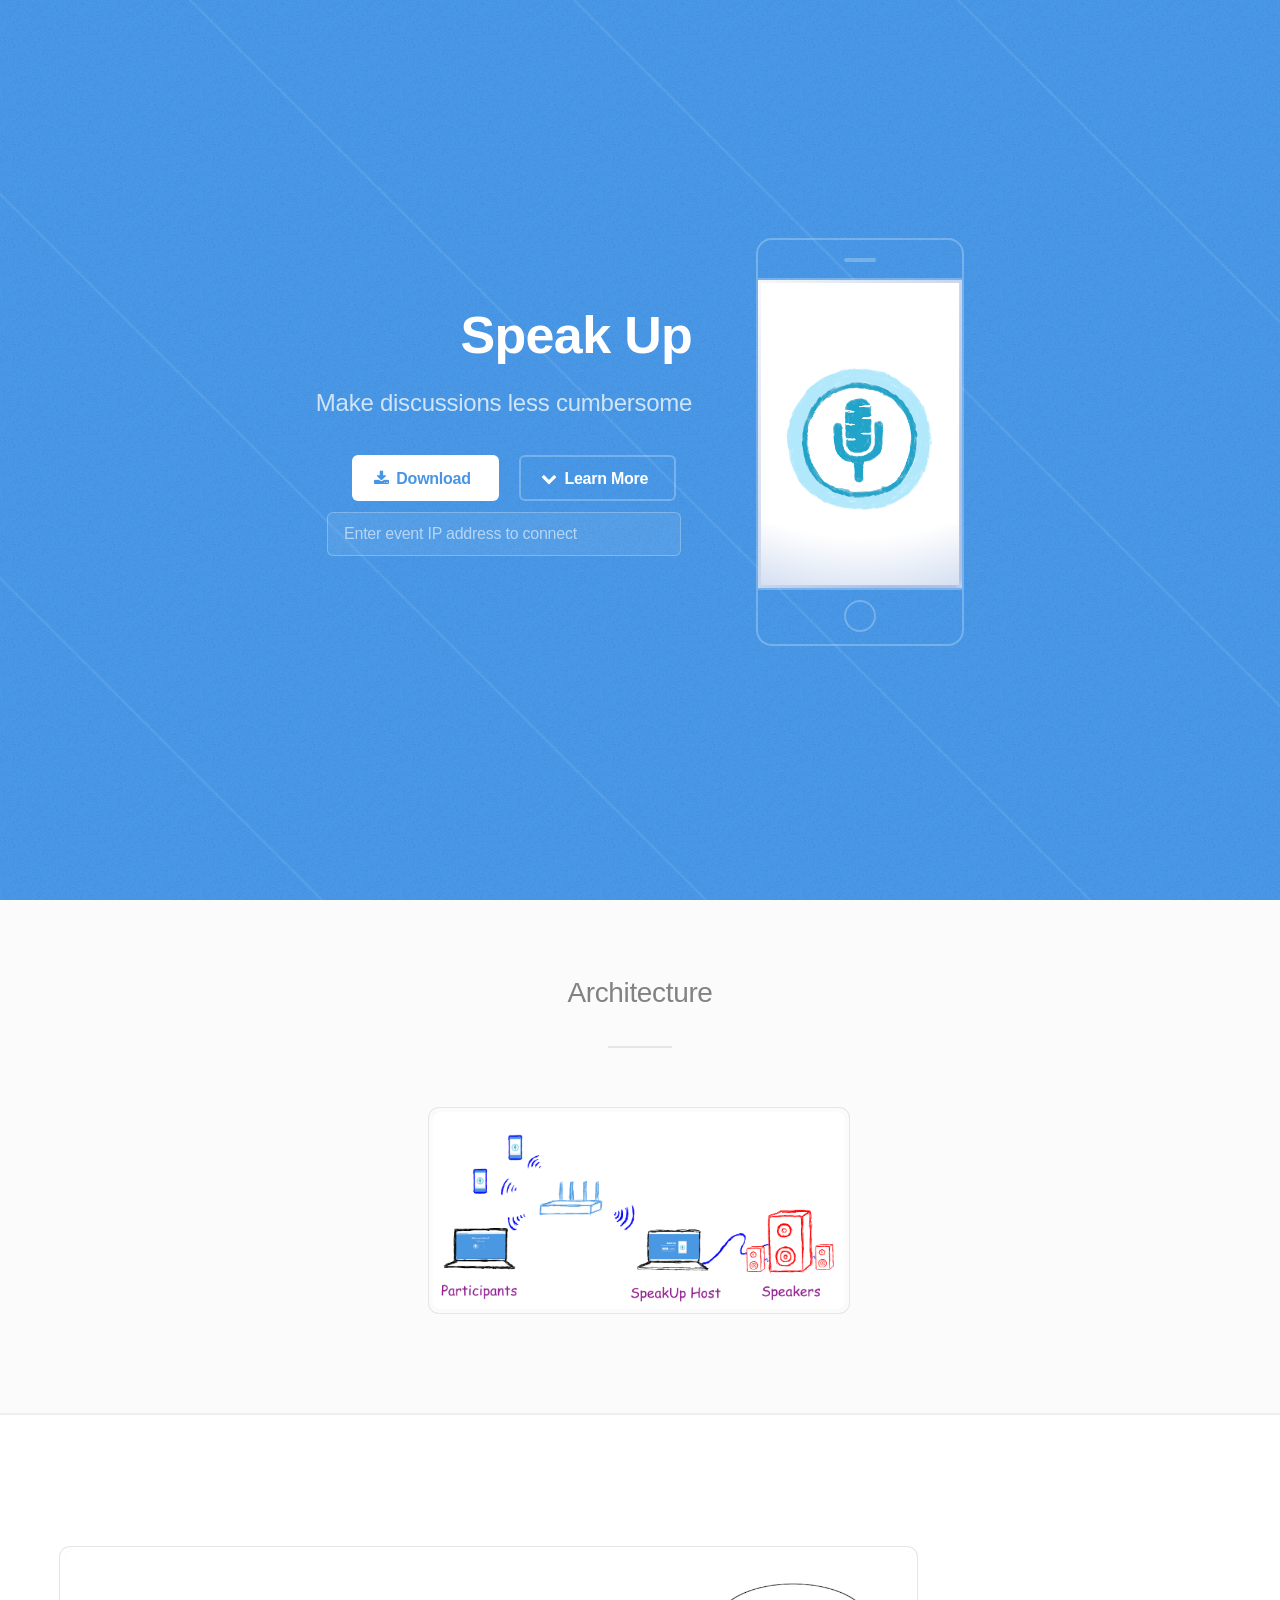
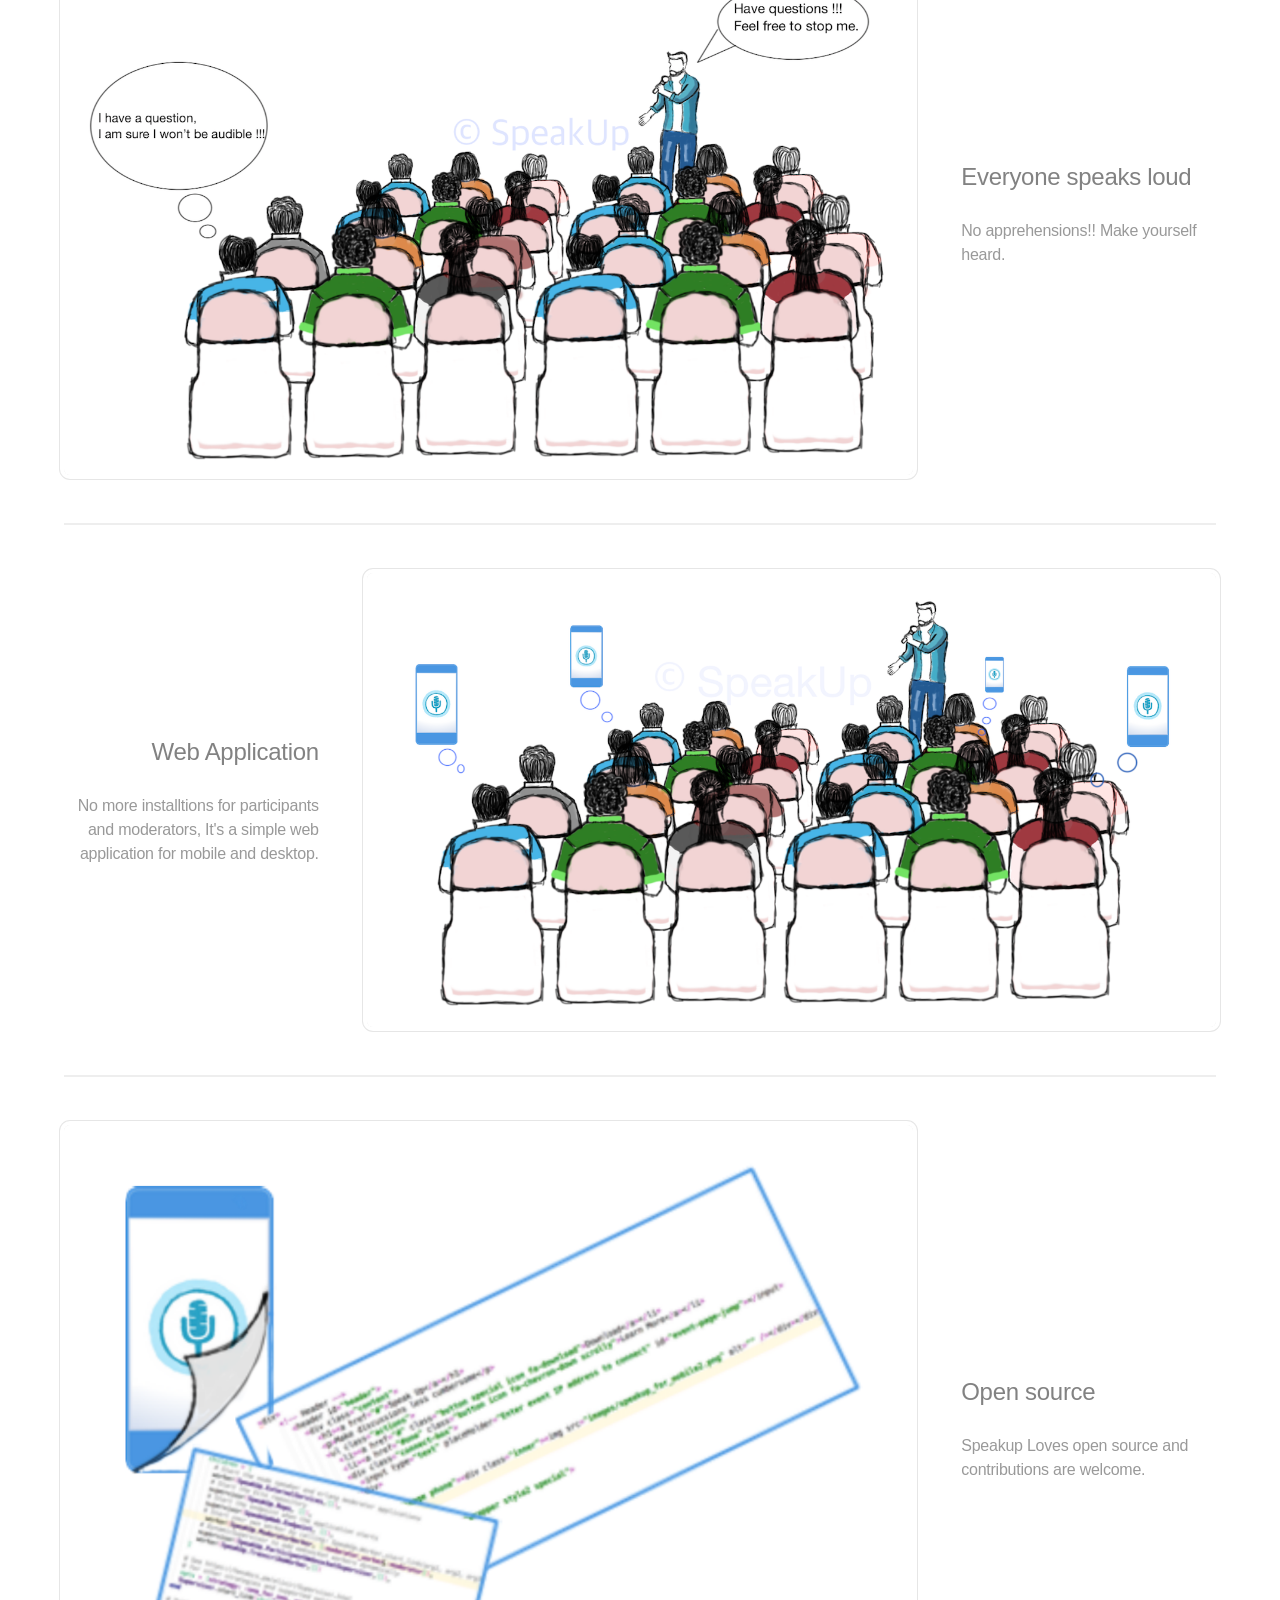
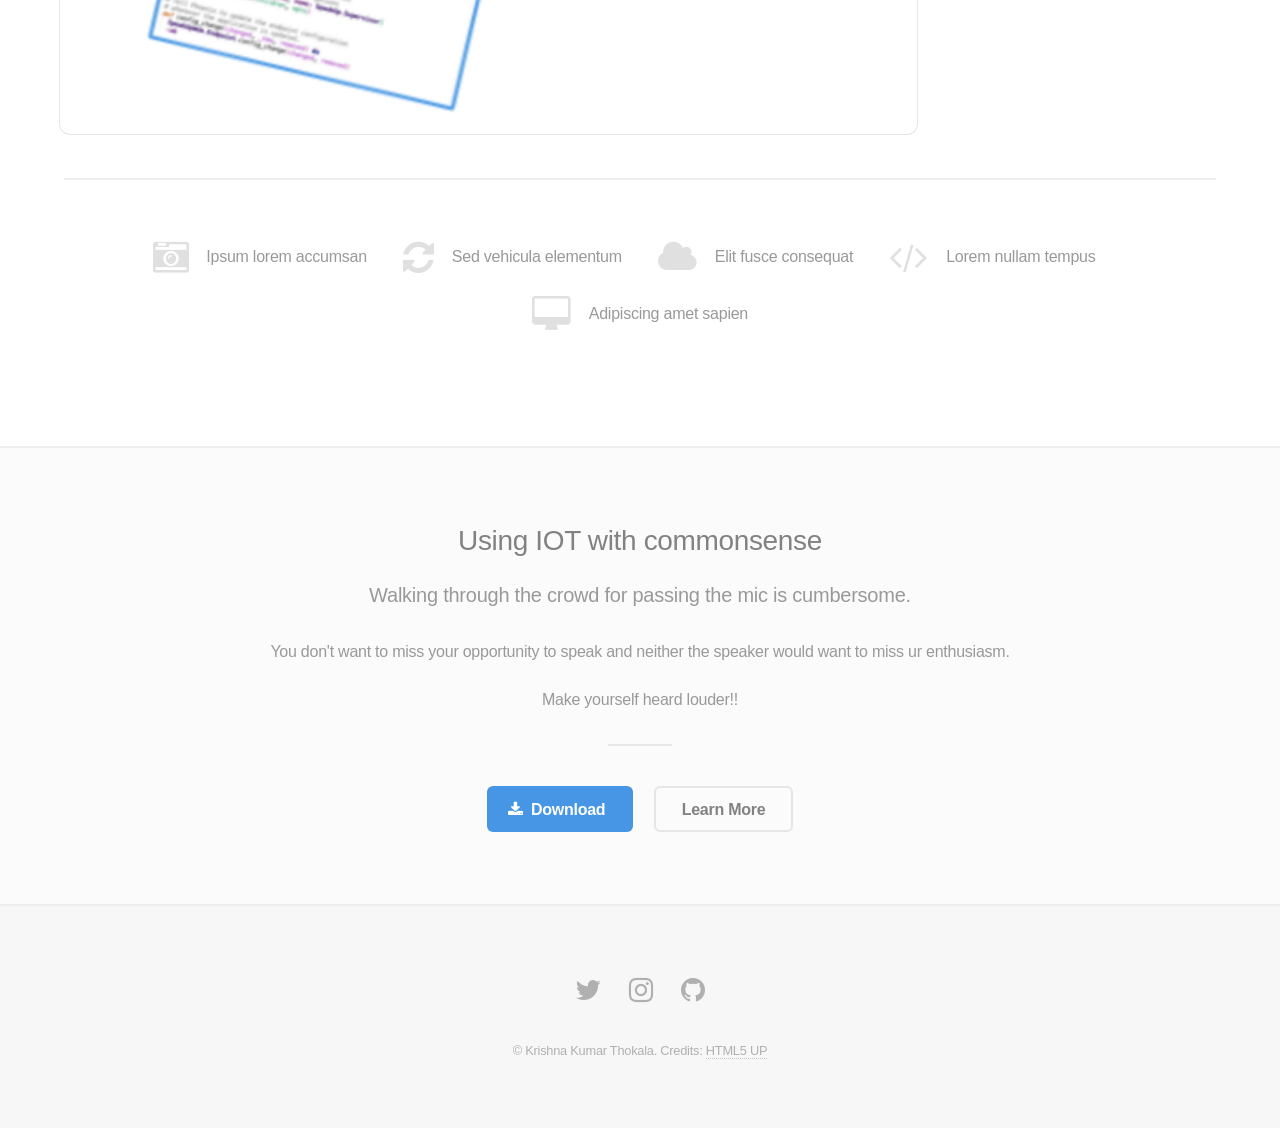
<file: index.html>
<!DOCTYPE HTML>
<html>
	<head>
		<title>Speak Up</title>
		<meta charset="utf-8" />
		<meta name="viewport" content="width=device-width, initial-scale=1" />
		<!--[if lte IE 8]><script src="assets/js/ie/html5shiv.js"></script><![endif]-->
		<link rel="stylesheet" href="assets/css/main.css" />
		<!--[if lte IE 8]><link rel="stylesheet" href="assets/css/ie8.css" /><![endif]-->
		<!--[if lte IE 9]><link rel="stylesheet" href="assets/css/ie9.css" /><![endif]-->
	</head>
	<body>

		<!-- Header -->
			<header id="header">
				<div class="content">
					<h1><a href="#">Speak Up</a></h1>
					<p>Make discussions less cumbersome</p>
					<ul class="actions">
						<li><a href="#" class="button special icon fa-download">Download</a></li>
						<li><a href="#one" class="button icon fa-chevron-down scrolly">Learn More</a></li>
						<div class="connect-box">
            	<input type="text" placeHolder="Enter event IP address to connect" id="event-page-jump"></input>
						</div>
					</ul>
				</div>
				<div class="image phone"><div class="inner"><img src="images/speakup_for_mobile2.png" alt="" /></div></div>
			</header>

		<!-- One -->
			<section id="one" class="wrapper style2 special">
				<header class="major">
					<h2>Architecture</h2>
				</header>
				<div class="inner alt">
					<section class="spotlight architecture-img">
						<div class="image"><img src="images/speakup_arch1_reduced.png" alt="" /></div>
					</section>
				</div>
			</section>

		<!-- Two -->
			<section id="two" class="wrapper">
				<div class="inner alt">
					<section class="spotlight">
						<div class="image"><img src="images/speakup_everyone_louder_copyright.png" alt="" /></div>
						<div class="content">
							<h3>Everyone speaks loud</h3>
							<p>No apprehensions!! Make yourself heard.</p>
						</div>
					</section>
					<section class="spotlight">
						<div class="image"><img src="images/speakup_speak_from_mobile_copyright.png" alt="" /></div>
						<div class="content">
							<h3>Web Application</h3>
							<p>No more installtions for participants and moderators, It's a simple web application for mobile and desktop.</p>
						</div>
					</section>
					<section class="spotlight">
						<div class="image"><img src="images/speakup_open_source.png" alt="" /></div>
						<div class="content">
							<h3>Open source</h3>
							<p>Speakup Loves open source and contributions are welcome.</p>
						</div>
					</section>
					<section class="special">
						<ul class="icons labeled">
							<li><span class="icon fa-camera-retro"><span class="label">Ipsum lorem accumsan</span></span></li>
							<li><span class="icon fa-refresh"><span class="label">Sed vehicula elementum</span></span></li>
							<li><span class="icon fa-cloud"><span class="label">Elit fusce consequat</span></span></li>
							<li><span class="icon fa-code"><span class="label">Lorem nullam tempus</span></span></li>
							<li><span class="icon fa-desktop"><span class="label">Adipiscing amet sapien</span></span></li>
						</ul>
					</section>
				</div>
			</section>

		<!-- Three -->
			<section id="three" class="wrapper style2 special">
				<header class="major">
					<h2>Using IOT with commonsense</h2>
					<p>Walking through the crowd for passing the mic is cumbersome.</p>
<p>You don't want to miss your opportunity to speak and neither the speaker would want to miss ur enthusiasm. </p>
<p>Make yourself heard louder!!</p>
				</header>
				<ul class="actions">
					<li><a href="#" class="button special icon fa-download">Download</a></li>
					<li><a href="#" class="button">Learn More</a></li>
				</ul>
			</section>
		<!-- Footer -->
			<footer id="footer">
				<ul class="icons">
					<li><a href="#" class="icon fa-twitter"><span class="label">Twitter</span></a></li>
					<li><a href="#" class="icon fa-instagram"><span class="label">Instagram</span></a></li>					
					<li><a href="#" class="icon fa-github"><span class="label">Github</span></a></li>
				</ul>
				<p class="copyright">&copy; Krishna Kumar Thokala. Credits: <a href="http://html5up.net">HTML5 UP</a></p>
			</footer>

		<!-- Scripts -->
			<script src="assets/js/jquery.min.js"></script>
			<script src="assets/js/jquery.scrolly.min.js"></script>
			<script src="assets/js/skel.min.js"></script>
			<script src="assets/js/util.js"></script>
			<!--[if lte IE 8]><script src="assets/js/ie/respond.min.js"></script><![endif]-->
			<script src="assets/js/main.js"></script>

	</body>
</html>
</file>
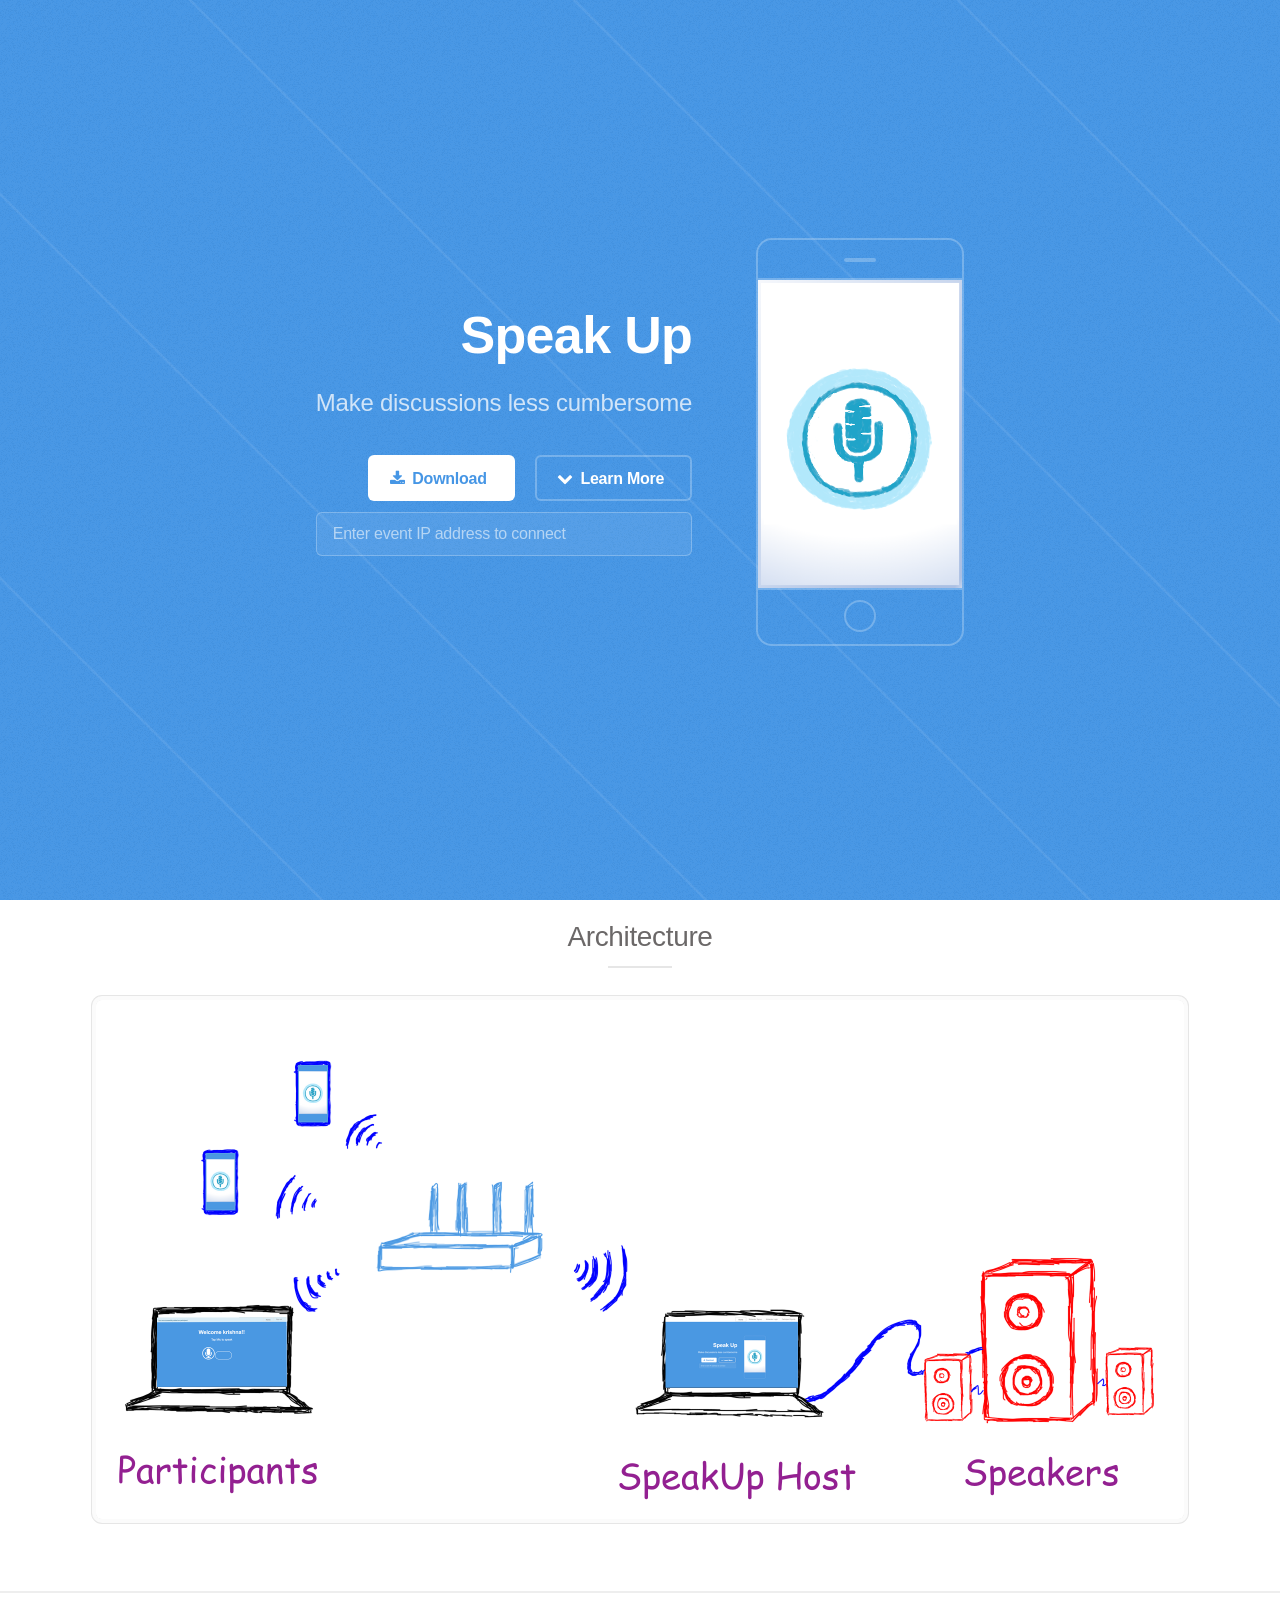
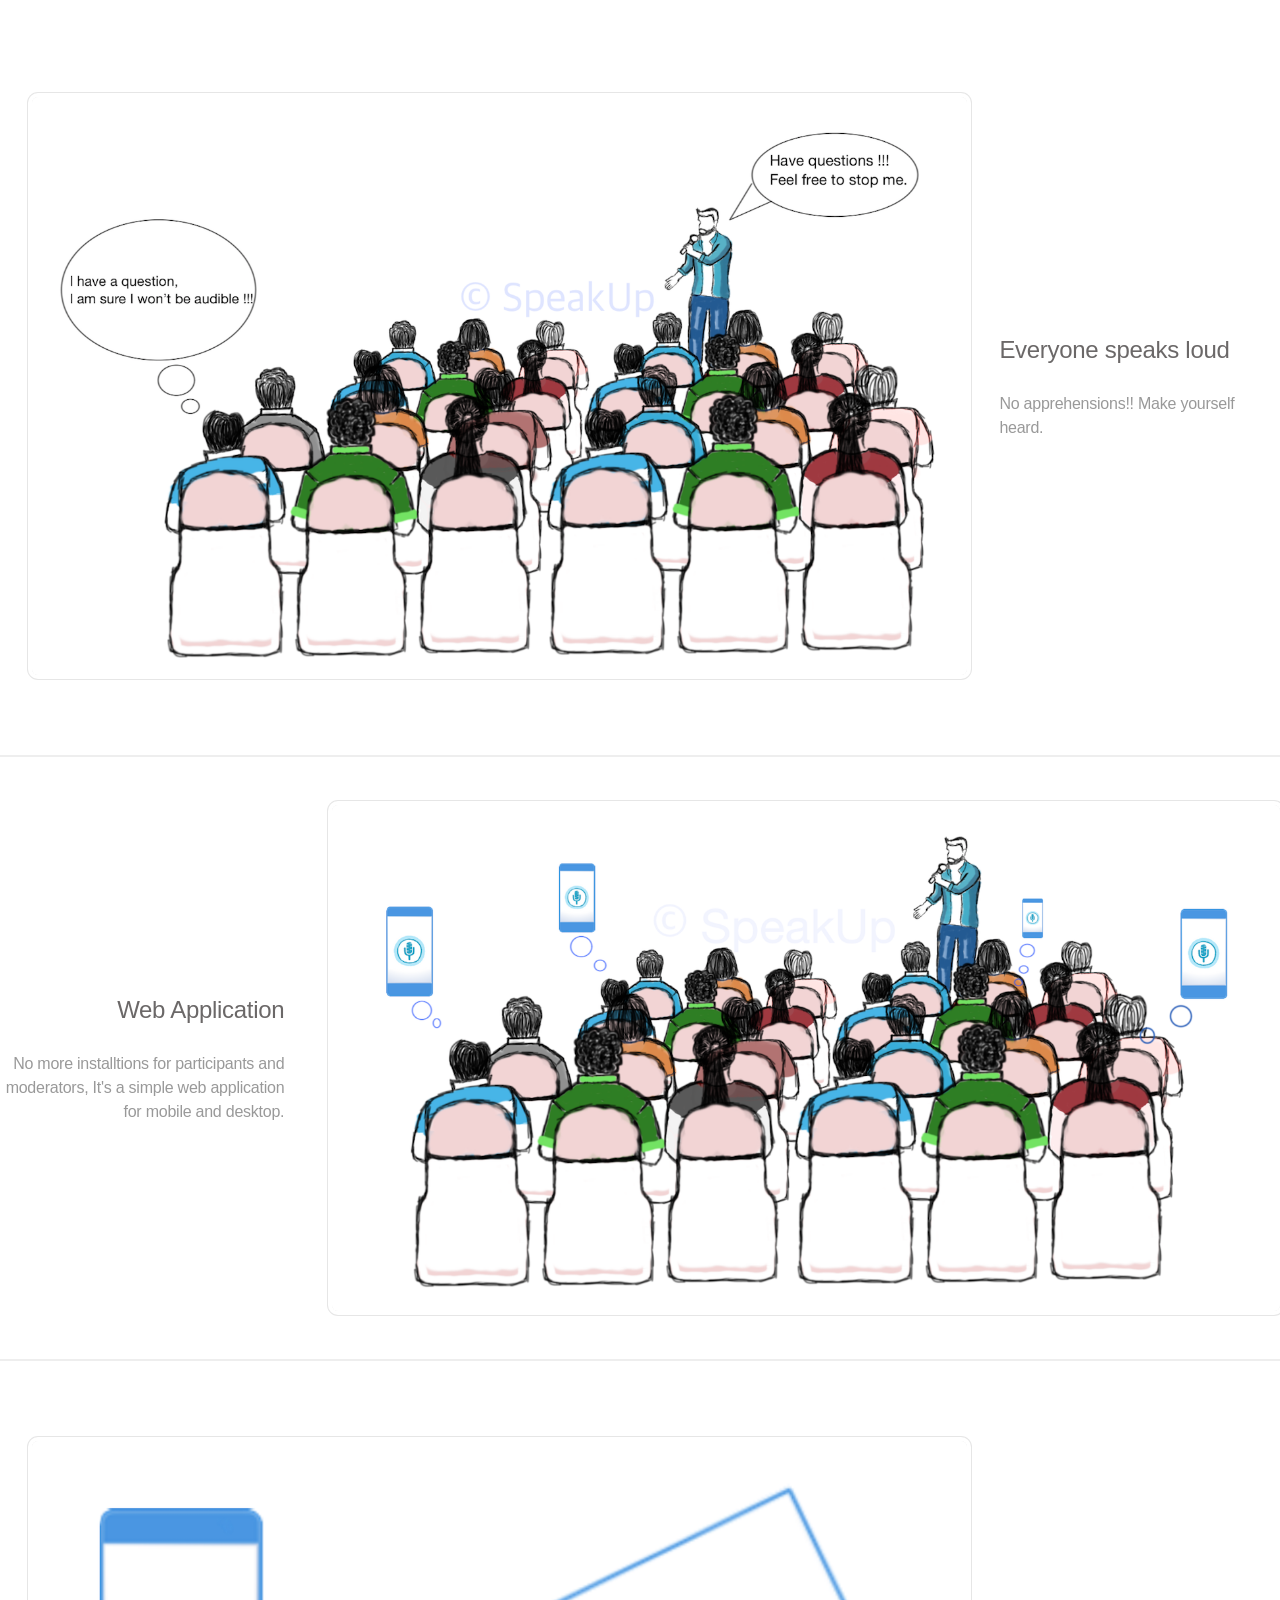
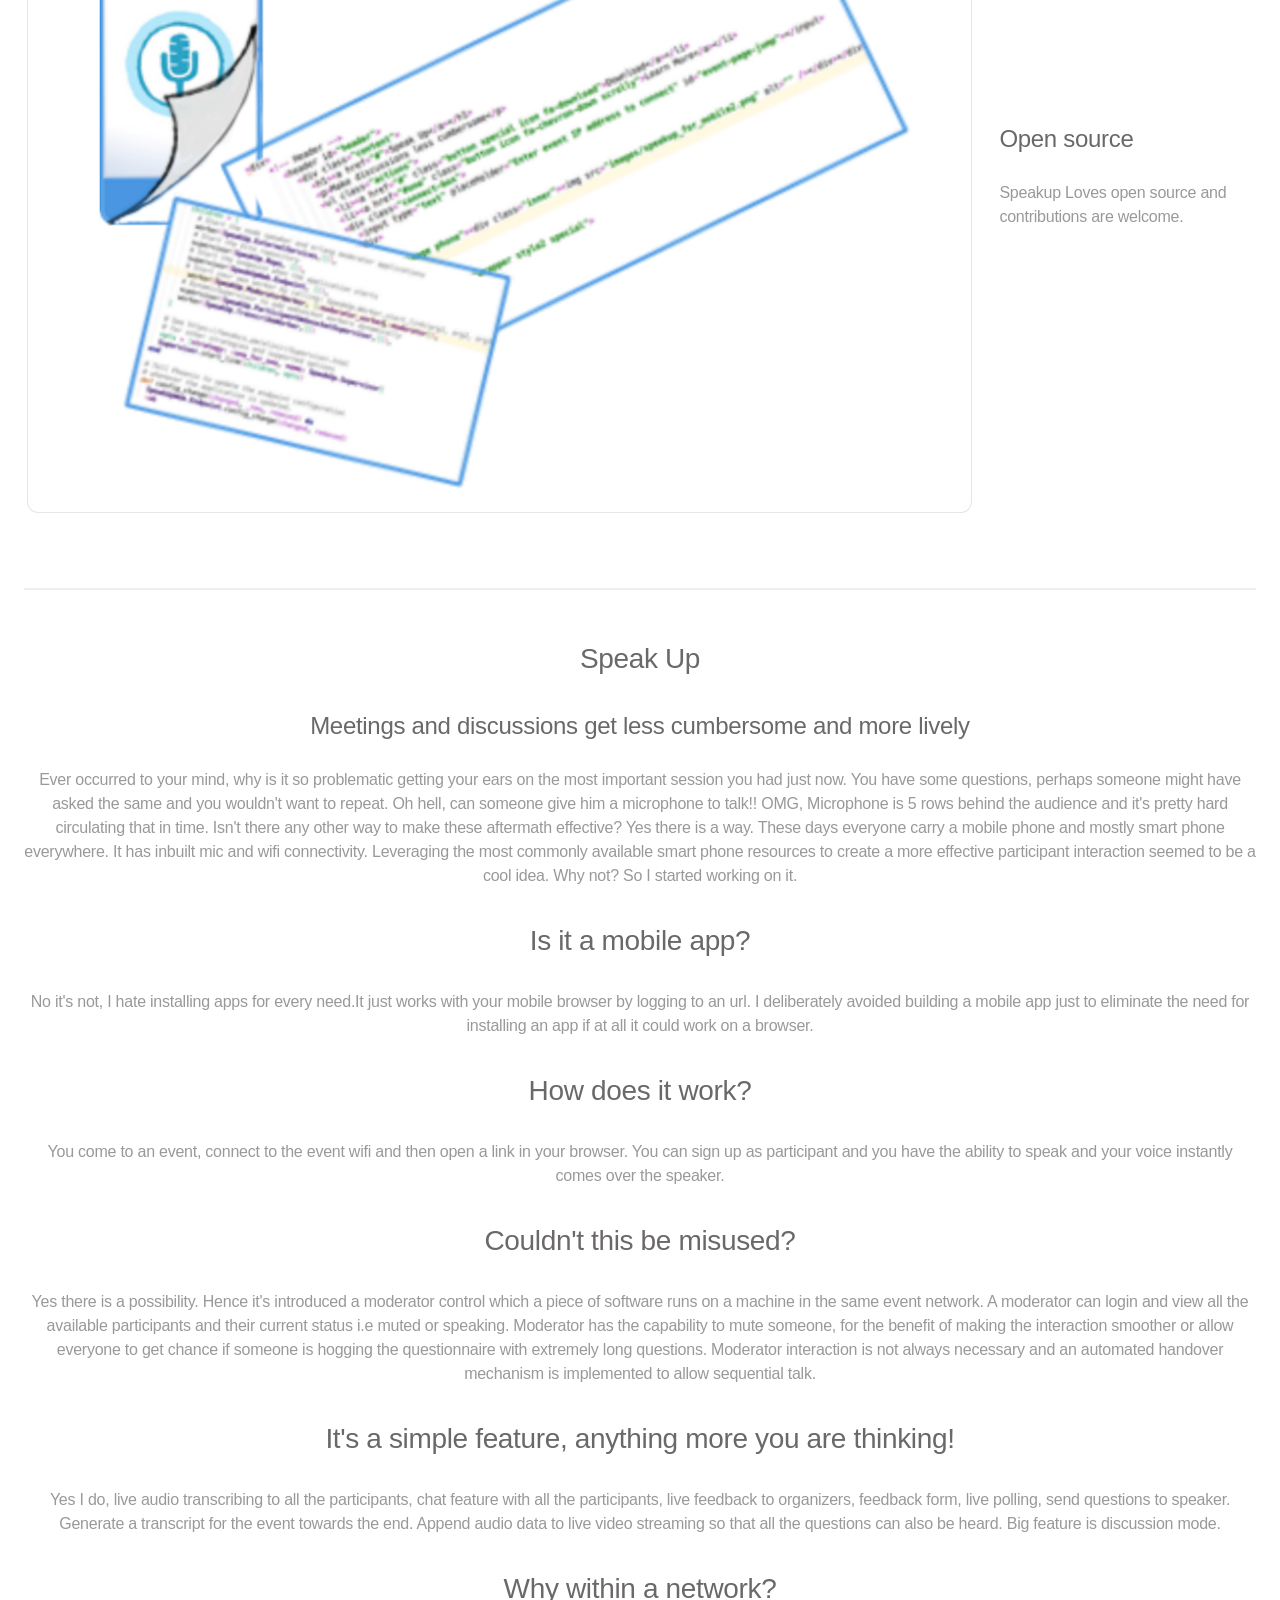
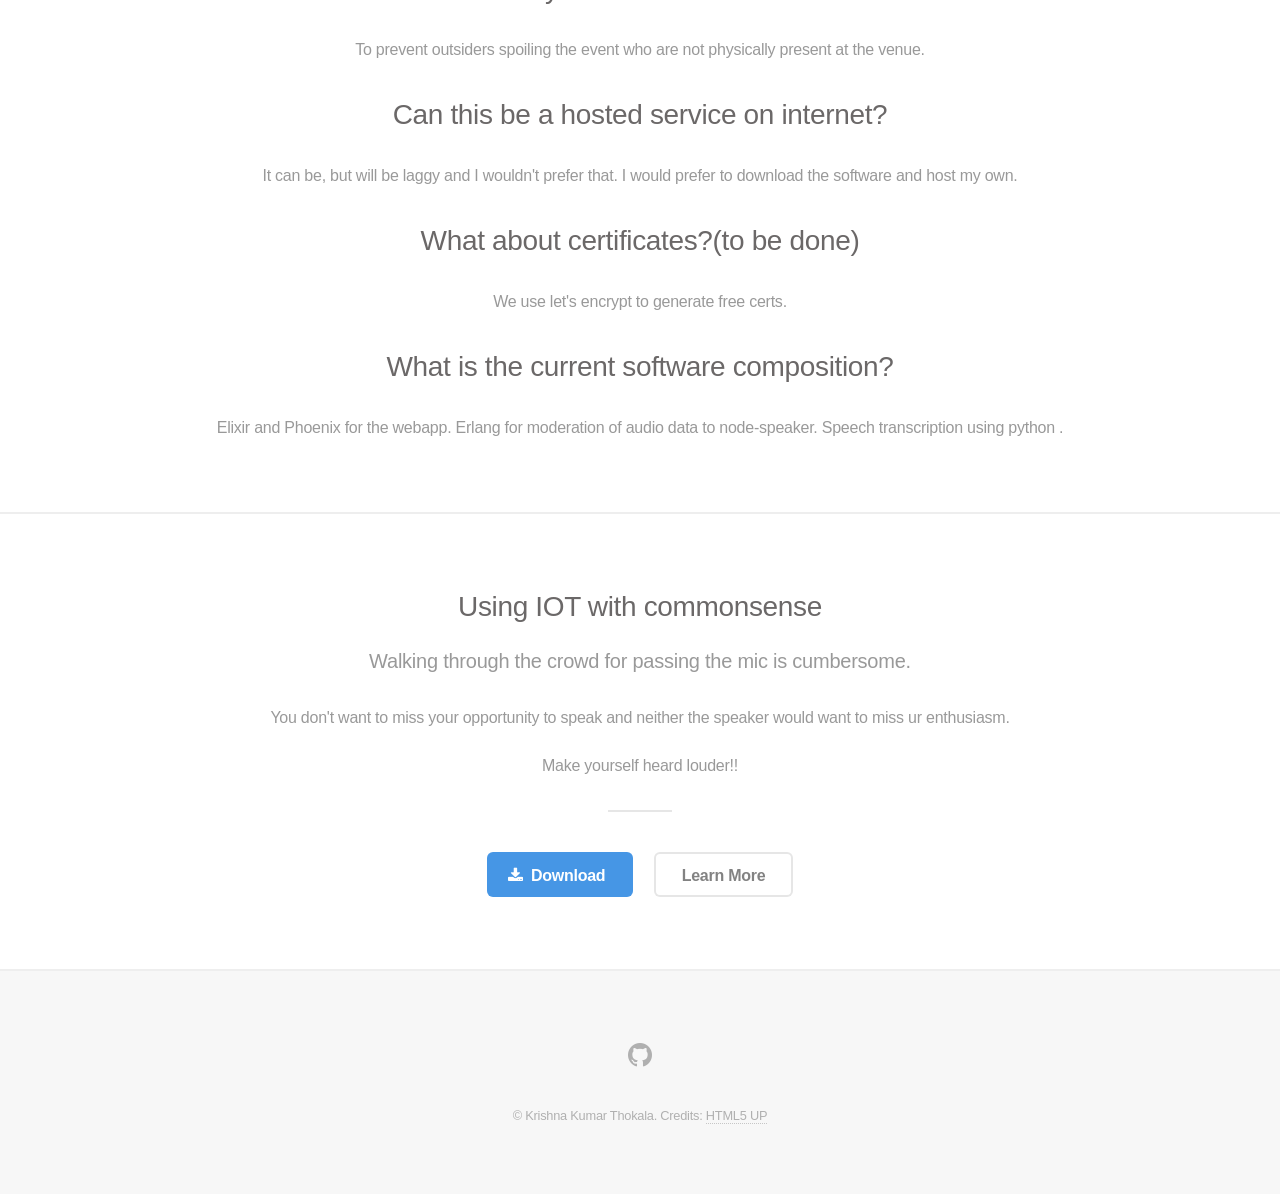
<file: docs/index.html>
<!DOCTYPE HTML>
<html>
	<head>
		<title>Speak Up</title>
		<meta charset="utf-8" />
		<meta name="viewport" content="width=device-width, initial-scale=1" />
		<!--[if lte IE 8]><script src="assets/js/ie/html5shiv.js"></script><![endif]-->
		<link rel="stylesheet" href="assets/css/main.css" />
		<!--[if lte IE 8]><link rel="stylesheet" href="assets/css/ie8.css" /><![endif]-->
		<!--[if lte IE 9]><link rel="stylesheet" href="assets/css/ie9.css" /><![endif]-->
	</head>
	<body>

		<!-- Header -->
			<header id="header">
				<div class="content">
					<h1><a href="#">Speak Up</a></h1>
					<p>Make discussions less cumbersome</p>
					<ul class="actions">
						<li><a href="#" class="button special icon fa-download">Download</a></li>
						<li class="learn-more"><a href="#one" class="button icon fa-chevron-down scrolly">Learn More</a></li>
						<div class="connect-box">
            				<input type="text" placeHolder="Enter event IP address to connect" id="event-page-jump"></input>
						</div>
					</ul>
				</div>
				<div class="image phone"><div class="inner"><img src="images/speakup_for_mobile2.png" alt="" /></div></div>
			</header>

		<!-- One -->
			<section id="one" class="architecture wrapper style2 special">
				<header class="major">
					<h2>Architecture</h2>
				</header>
				<div class="inner alt">
					<section class="spotlight architecture-img">
						<div class="image"><img src="images/speakup_arch1_reduced.png" alt="" /></div>
					</section>
				</div>
			</section>

		<!-- Two -->
			<section id="two" class="wrapper">
				<div class="inner alt">
					<section class="spotlight">
						<div class="image"><img src="images/speakup_everyone_louder_copyright.png" alt="" /></div>
						<div class="content">
							<h3>Everyone speaks loud</h3>
							<p>No apprehensions!! Make yourself heard.</p>
						</div>
					</section>
					<section class="spotlight">
						<div class="image"><img src="images/speakup_speak_from_mobile_copyright.png" alt="" /></div>
						<div class="content">
							<h3>Web Application</h3>
							<p>No more installtions for participants and moderators, It's a simple web application for mobile and desktop.</p>
						</div>
					</section>
					<section class="spotlight">
						<div class="image"><img src="images/speakup_open_source.png" alt="" /></div>
						<div class="content">
							<h3>Open source</h3>
							<p>Speakup Loves open source and contributions are welcome.</p>
						</div>
					</section>
					<section class="special special-content">
						<h2 align="center">Speak Up</h2>
						<h3 align="center"> Meetings and discussions get less cumbersome and more lively </h3>
						<p>Ever occurred to your mind, why is it so problematic getting your ears on the most important session you had just now. You have some questions, perhaps someone might have asked the same and you wouldn't want to repeat. Oh hell, can someone give him a microphone to talk!! OMG, Microphone is 5 rows behind the audience and it's pretty hard circulating that in time. Isn't there any other way to make these aftermath effective?
						Yes there is a way. These days everyone carry a mobile phone and mostly smart phone everywhere. It has inbuilt mic and wifi connectivity. Leveraging the most commonly available smart phone resources to create a more effective participant interaction seemed to be a cool idea. Why not? So I started working on it.</p>

						<h2 id="isitamobileapp">Is it a mobile app?</h2>
						<p>No it's not, I hate installing apps for every  need.It just works with your mobile browser by logging to an url. I deliberately avoided building a mobile app just to eliminate the need for installing an app if at all it could work on a browser.</p>

						<h2 id="howdoesitwork">How does it work?</h2>
						<p>You come to an event, connect to the event wifi and then open a link in your browser. You can sign up as participant and you have the ability to speak and your voice instantly comes over the speaker.</p>

						<h2 id="couldntthisbemisused">Couldn't this be misused?</h2>
						<p>Yes there is a possibility. Hence it's introduced a moderator control which a piece of software runs on a machine in the same event network. A moderator can login and view all the available participants and their current status i.e muted or speaking. Moderator has the capability to mute someone, for the benefit of making the interaction smoother or allow everyone to get chance if someone is hogging the questionnaire with extremely long questions. Moderator interaction is not always necessary and an automated handover mechanism is implemented to allow sequential talk.</p>

						<h2 id="itsasimplefeatureanythingmoreyouarethinking">It's a simple feature, anything more you are thinking!</h2>
						<p>Yes I do, live audio transcribing to all the participants, chat feature with all the participants, live feedback to organizers, feedback form, live polling, send questions to speaker. Generate a transcript for the event towards the end. Append audio data to live video streaming so that all the questions can also be heard. Big feature is discussion mode.</p>

						<h2 id="whywithinanetwork">Why within a network?</h2>
						<p>To prevent outsiders spoiling the event who are not physically present at the venue.</p>

						<h2 id="canthisbeahostedserviceoninternet">Can this be a hosted service on internet?</h2>
						<p>It can be, but will be laggy and I wouldn't prefer that. I would prefer to download the software and host my own.</p>

						<h2 id="whataboutcertificatestobedone">What about certificates?(to be done)</h2>
						<p>We use let's encrypt to generate free certs.</p>

						<h2 id="whatisthecurrentsoftwarecomposition">What is the current software composition?</h2>
						<p>Elixir and Phoenix for the webapp. Erlang for moderation of audio data to node-speaker. Speech transcription using python .</p>
					</section>
				</div>
			</section>

		<!-- Three -->
			<section id="three" class="wrapper style2 special">
				<header class="major">
					<h2>Using IOT with commonsense</h2>
					<p>Walking through the crowd for passing the mic is cumbersome.</p>
					<p>You don't want to miss your opportunity to speak and neither the speaker would want to miss ur enthusiasm. </p>
					<p>Make yourself heard louder!!</p>
				</header>
				<ul class="actions">
					<li><a href="#" class="button special icon fa-download">Download</a></li>
					<li><a href="#" class="button">Learn More</a></li>
				</ul>
			</section>
		<!-- Footer -->
			<footer id="footer">
				<ul class="icons">				
					<li><a href="https://github.com/krishnakumar4a4/speakup_app" class="icon fa-github"><span class="label">Github</span></a></li>
				</ul>
				<p class="copyright">&copy; Krishna Kumar Thokala. Credits: <a href="http://html5up.net">HTML5 UP</a></p>
			</footer>

		<!-- Scripts -->
			<script src="assets/js/jquery.min.js"></script>
			<script src="assets/js/jquery.scrolly.min.js"></script>
			<script src="assets/js/skel.min.js"></script>
			<script src="assets/js/util.js"></script>
			<!--[if lte IE 8]><script src="assets/js/ie/respond.min.js"></script><![endif]-->
			<script src="assets/js/main.js"></script>

	</body>
</html>
</file>
<file: assets/css/ie8.css>
/*
	Fractal by HTML5 UP
	html5up.net | @ajlkn
	Free for personal and commercial use under the CCA 3.0 license (html5up.net/license)
*/

/* Button */

	input[type="submit"],
	input[type="reset"],
	input[type="button"],
	button,
	.button {
		position: relative;
		-ms-behavior: url("assets/js/ie/PIE.htc");
		border: solid 2px #e6e6e6 !important;
	}

		input[type="submit"]:hover,
		input[type="reset"]:hover,
		input[type="button"]:hover,
		button:hover,
		.button:hover {
			border: solid 2px #e6e6e6 !important;
		}

		input[type="submit"].special,
		input[type="reset"].special,
		input[type="button"].special,
		button.special,
		.button.special {
			border: none !important;
		}

			input[type="submit"].special:hover,
			input[type="reset"].special:hover,
			input[type="button"].special:hover,
			button.special:hover,
			.button.special:hover {
				border: none !important;
			}

/* Image */

	.image {
		-ms-behavior: url("assets/js/ie/PIE.htc");
	}

		.image img {
			position: relative;
			-ms-behavior: url("assets/js/ie/PIE.htc");
		}

		.image.phone:before, .image.phone:after {
			display: none;
		}

		.image.phone .inner:before, .image.phone .inner:after {
			display: none;
		}

/* List */

	ul.icons li {
		padding: 0 0 0 1.5em;
	}

		ul.icons li:first-child {
			padding-left: 0 !important;
		}

		ul.icons li .icon:before {
			font-size: 24px;
		}

	ul.icons.major li {
		padding: 0 0 0 2.5em;
	}

		ul.icons.major li .icon:before {
			font-size: 48px;
		}

/* Header */

	#header {
		min-height: 0;
	}

		#header .image {
			margin: 0 0 2em 0;
		}
</file>
<file: assets/css/ie9.css>
/*
	Fractal by HTML5 UP
	html5up.net | @ajlkn
	Free for personal and commercial use under the CCA 3.0 license (html5up.net/license)
*/

/* Spotlight */

	.spotlight .image {
		width: 25%;
		display: inline-block;
		vertical-align: middle;
	}

	.spotlight .content {
		width: 65%;
		display: inline-block;
		vertical-align: middle;
	}

	.spotlight:after {
		content: '';
		display: block;
		clear: both;
	}

	.spotlight:nth-child(2n) .image {
		margin: 0 3em 0 0;
	}

	.spotlight:nth-child(2n) .content {
		text-align: left;
	}

/* Header */

	#header {
		height: auto;
		text-align: center;
	}

		#header .content {
			display: inline-block;
			vertical-align: middle;
		}

		#header .image {
			display: inline-block;
			vertical-align: middle;
		}
</file>
<file: docs/assets/css/ie8.css>
/*
	Fractal by HTML5 UP
	html5up.net | @ajlkn
	Free for personal and commercial use under the CCA 3.0 license (html5up.net/license)
*/

/* Button */

	input[type="submit"],
	input[type="reset"],
	input[type="button"],
	button,
	.button {
		position: relative;
		-ms-behavior: url("assets/js/ie/PIE.htc");
		border: solid 2px #e6e6e6 !important;
	}

		input[type="submit"]:hover,
		input[type="reset"]:hover,
		input[type="button"]:hover,
		button:hover,
		.button:hover {
			border: solid 2px #e6e6e6 !important;
		}

		input[type="submit"].special,
		input[type="reset"].special,
		input[type="button"].special,
		button.special,
		.button.special {
			border: none !important;
		}

			input[type="submit"].special:hover,
			input[type="reset"].special:hover,
			input[type="button"].special:hover,
			button.special:hover,
			.button.special:hover {
				border: none !important;
			}

/* Image */

	.image {
		-ms-behavior: url("assets/js/ie/PIE.htc");
	}

		.image img {
			position: relative;
			-ms-behavior: url("assets/js/ie/PIE.htc");
		}

		.image.phone:before, .image.phone:after {
			display: none;
		}

		.image.phone .inner:before, .image.phone .inner:after {
			display: none;
		}

/* List */

	ul.icons li {
		padding: 0 0 0 1.5em;
	}

		ul.icons li:first-child {
			padding-left: 0 !important;
		}

		ul.icons li .icon:before {
			font-size: 24px;
		}

	ul.icons.major li {
		padding: 0 0 0 2.5em;
	}

		ul.icons.major li .icon:before {
			font-size: 48px;
		}

/* Header */

	#header {
		min-height: 0;
	}

		#header .image {
			margin: 0 0 2em 0;
		}
</file>
<file: docs/assets/css/ie9.css>
/*
	Fractal by HTML5 UP
	html5up.net | @ajlkn
	Free for personal and commercial use under the CCA 3.0 license (html5up.net/license)
*/

/* Spotlight */

	.spotlight .image {
		width: 25%;
		display: inline-block;
		vertical-align: middle;
	}

	.spotlight .content {
		width: 65%;
		display: inline-block;
		vertical-align: middle;
	}

	.spotlight:after {
		content: '';
		display: block;
		clear: both;
	}

	.spotlight:nth-child(2n) .image {
		margin: 0 3em 0 0;
	}

	.spotlight:nth-child(2n) .content {
		text-align: left;
	}

/* Header */

	#header {
		height: auto;
		text-align: center;
	}

		#header .content {
			display: inline-block;
			vertical-align: middle;
		}

		#header .image {
			display: inline-block;
			vertical-align: middle;
		}
</file>
<file: assets/css/main.css>
@import url(font-awesome.min.css);

/*
	Fractal by HTML5 UP
	html5up.net | @ajlkn
	Free for personal and commercial use under the CCA 3.0 license (html5up.net/license)
*/

/* Reset */

	html, body, div, span, applet, object, iframe, h1, h2, h3, h4, h5, h6, p, blockquote, pre, a, abbr, acronym, address, big, cite, code, del, dfn, em, img, ins, kbd, q, s, samp, small, strike, strong, sub, sup, tt, var, b, u, i, center, dl, dt, dd, ol, ul, li, fieldset, form, label, legend, table, caption, tbody, tfoot, thead, tr, th, td, article, aside, canvas, details, embed, figure, figcaption, footer, header, hgroup, menu, nav, output, ruby, section, summary, time, mark, audio, video {
		margin: 0;
		padding: 0;
		border: 0;
		font-size: 100%;
		font: inherit;
		vertical-align: baseline;
	}

	article, aside, details, figcaption, figure, footer, header, hgroup, menu, nav, section {
		display: block;
	}

	body {
		line-height: 1;
	}

	ol, ul {
		list-style: none;
	}

	blockquote, q {
		quotes: none;
	}

	blockquote:before, blockquote:after, q:before, q:after {
		content: '';
		content: none;
	}

	table {
		border-collapse: collapse;
		border-spacing: 0;
	}

	body {
		-webkit-text-size-adjust: none;
	}

/* Box Model */

	*, *:before, *:after {
		-moz-box-sizing: border-box;
		-webkit-box-sizing: border-box;
		box-sizing: border-box;
	}

/* Grid */

	.row {
		border-bottom: solid 1px transparent;
		-moz-box-sizing: border-box;
		-webkit-box-sizing: border-box;
		box-sizing: border-box;
	}

	.row > * {
		float: left;
		-moz-box-sizing: border-box;
		-webkit-box-sizing: border-box;
		box-sizing: border-box;
	}

	.row:after, .row:before {
		content: '';
		display: block;
		clear: both;
		height: 0;
	}

	.row.uniform > * > :first-child {
		margin-top: 0;
	}

	.row.uniform > * > :last-child {
		margin-bottom: 0;
	}

	.row.\30 \25 > * {
		padding: 0 0 0 0em;
	}

	.row.\30 \25 {
		margin: 0 0 -1px 0em;
	}

	.row.uniform.\30 \25 > * {
		padding: 0em 0 0 0em;
	}

	.row.uniform.\30 \25 {
		margin: 0em 0 -1px 0em;
	}

	.row > * {
		padding: 0 0 0 1.5em;
	}

	.row {
		margin: 0 0 -1px -1.5em;
	}

	.row.uniform > * {
		padding: 1.5em 0 0 1.5em;
	}

	.row.uniform {
		margin: -1.5em 0 -1px -1.5em;
	}

	.row.\32 00\25 > * {
		padding: 0 0 0 3em;
	}

	.row.\32 00\25 {
		margin: 0 0 -1px -3em;
	}

	.row.uniform.\32 00\25 > * {
		padding: 3em 0 0 3em;
	}

	.row.uniform.\32 00\25 {
		margin: -3em 0 -1px -3em;
	}

	.row.\31 50\25 > * {
		padding: 0 0 0 2.25em;
	}

	.row.\31 50\25 {
		margin: 0 0 -1px -2.25em;
	}

	.row.uniform.\31 50\25 > * {
		padding: 2.25em 0 0 2.25em;
	}

	.row.uniform.\31 50\25 {
		margin: -2.25em 0 -1px -2.25em;
	}

	.row.\35 0\25 > * {
		padding: 0 0 0 0.75em;
	}

	.row.\35 0\25 {
		margin: 0 0 -1px -0.75em;
	}

	.row.uniform.\35 0\25 > * {
		padding: 0.75em 0 0 0.75em;
	}

	.row.uniform.\35 0\25 {
		margin: -0.75em 0 -1px -0.75em;
	}

	.row.\32 5\25 > * {
		padding: 0 0 0 0.375em;
	}

	.row.\32 5\25 {
		margin: 0 0 -1px -0.375em;
	}

	.row.uniform.\32 5\25 > * {
		padding: 0.375em 0 0 0.375em;
	}

	.row.uniform.\32 5\25 {
		margin: -0.375em 0 -1px -0.375em;
	}

	.\31 2u, .\31 2u\24 {
		width: 100%;
		clear: none;
		margin-left: 0;
	}

	.\31 1u, .\31 1u\24 {
		width: 91.6666666667%;
		clear: none;
		margin-left: 0;
	}

	.\31 0u, .\31 0u\24 {
		width: 83.3333333333%;
		clear: none;
		margin-left: 0;
	}

	.\39 u, .\39 u\24 {
		width: 75%;
		clear: none;
		margin-left: 0;
	}

	.\38 u, .\38 u\24 {
		width: 66.6666666667%;
		clear: none;
		margin-left: 0;
	}

	.\37 u, .\37 u\24 {
		width: 58.3333333333%;
		clear: none;
		margin-left: 0;
	}

	.\36 u, .\36 u\24 {
		width: 50%;
		clear: none;
		margin-left: 0;
	}

	.\35 u, .\35 u\24 {
		width: 41.6666666667%;
		clear: none;
		margin-left: 0;
	}

	.\34 u, .\34 u\24 {
		width: 33.3333333333%;
		clear: none;
		margin-left: 0;
	}

	.\33 u, .\33 u\24 {
		width: 25%;
		clear: none;
		margin-left: 0;
	}

	.\32 u, .\32 u\24 {
		width: 16.6666666667%;
		clear: none;
		margin-left: 0;
	}

	.\31 u, .\31 u\24 {
		width: 8.3333333333%;
		clear: none;
		margin-left: 0;
	}

	.\31 2u\24 + *,
	.\31 1u\24 + *,
	.\31 0u\24 + *,
	.\39 u\24 + *,
	.\38 u\24 + *,
	.\37 u\24 + *,
	.\36 u\24 + *,
	.\35 u\24 + *,
	.\34 u\24 + *,
	.\33 u\24 + *,
	.\32 u\24 + *,
	.\31 u\24 + * {
		clear: left;
	}

	.\-11u {
		margin-left: 91.66667%;
	}

	.\-10u {
		margin-left: 83.33333%;
	}

	.\-9u {
		margin-left: 75%;
	}

	.\-8u {
		margin-left: 66.66667%;
	}

	.\-7u {
		margin-left: 58.33333%;
	}

	.\-6u {
		margin-left: 50%;
	}

	.\-5u {
		margin-left: 41.66667%;
	}

	.\-4u {
		margin-left: 33.33333%;
	}

	.\-3u {
		margin-left: 25%;
	}

	.\-2u {
		margin-left: 16.66667%;
	}

	.\-1u {
		margin-left: 8.33333%;
	}

	@media screen and (max-width: 1680px) {

		.row > * {
			padding: 0 0 0 1.5em;
		}

		.row {
			margin: 0 0 -1px -1.5em;
		}

		.row.uniform > * {
			padding: 1.5em 0 0 1.5em;
		}

		.row.uniform {
			margin: -1.5em 0 -1px -1.5em;
		}

		.row.\32 00\25 > * {
			padding: 0 0 0 3em;
		}

		.row.\32 00\25 {
			margin: 0 0 -1px -3em;
		}

		.row.uniform.\32 00\25 > * {
			padding: 3em 0 0 3em;
		}

		.row.uniform.\32 00\25 {
			margin: -3em 0 -1px -3em;
		}

		.row.\31 50\25 > * {
			padding: 0 0 0 2.25em;
		}

		.row.\31 50\25 {
			margin: 0 0 -1px -2.25em;
		}

		.row.uniform.\31 50\25 > * {
			padding: 2.25em 0 0 2.25em;
		}

		.row.uniform.\31 50\25 {
			margin: -2.25em 0 -1px -2.25em;
		}

		.row.\35 0\25 > * {
			padding: 0 0 0 0.75em;
		}

		.row.\35 0\25 {
			margin: 0 0 -1px -0.75em;
		}

		.row.uniform.\35 0\25 > * {
			padding: 0.75em 0 0 0.75em;
		}

		.row.uniform.\35 0\25 {
			margin: -0.75em 0 -1px -0.75em;
		}

		.row.\32 5\25 > * {
			padding: 0 0 0 0.375em;
		}

		.row.\32 5\25 {
			margin: 0 0 -1px -0.375em;
		}

		.row.uniform.\32 5\25 > * {
			padding: 0.375em 0 0 0.375em;
		}

		.row.uniform.\32 5\25 {
			margin: -0.375em 0 -1px -0.375em;
		}

		.\31 2u\28xlarge\29, .\31 2u\24\28xlarge\29 {
			width: 100%;
			clear: none;
			margin-left: 0;
		}

		.\31 1u\28xlarge\29, .\31 1u\24\28xlarge\29 {
			width: 91.6666666667%;
			clear: none;
			margin-left: 0;
		}

		.\31 0u\28xlarge\29, .\31 0u\24\28xlarge\29 {
			width: 83.3333333333%;
			clear: none;
			margin-left: 0;
		}

		.\39 u\28xlarge\29, .\39 u\24\28xlarge\29 {
			width: 75%;
			clear: none;
			margin-left: 0;
		}

		.\38 u\28xlarge\29, .\38 u\24\28xlarge\29 {
			width: 66.6666666667%;
			clear: none;
			margin-left: 0;
		}

		.\37 u\28xlarge\29, .\37 u\24\28xlarge\29 {
			width: 58.3333333333%;
			clear: none;
			margin-left: 0;
		}

		.\36 u\28xlarge\29, .\36 u\24\28xlarge\29 {
			width: 50%;
			clear: none;
			margin-left: 0;
		}

		.\35 u\28xlarge\29, .\35 u\24\28xlarge\29 {
			width: 41.6666666667%;
			clear: none;
			margin-left: 0;
		}

		.\34 u\28xlarge\29, .\34 u\24\28xlarge\29 {
			width: 33.3333333333%;
			clear: none;
			margin-left: 0;
		}

		.\33 u\28xlarge\29, .\33 u\24\28xlarge\29 {
			width: 25%;
			clear: none;
			margin-left: 0;
		}

		.\32 u\28xlarge\29, .\32 u\24\28xlarge\29 {
			width: 16.6666666667%;
			clear: none;
			margin-left: 0;
		}

		.\31 u\28xlarge\29, .\31 u\24\28xlarge\29 {
			width: 8.3333333333%;
			clear: none;
			margin-left: 0;
		}

		.\31 2u\24\28xlarge\29 + *,
		.\31 1u\24\28xlarge\29 + *,
		.\31 0u\24\28xlarge\29 + *,
		.\39 u\24\28xlarge\29 + *,
		.\38 u\24\28xlarge\29 + *,
		.\37 u\24\28xlarge\29 + *,
		.\36 u\24\28xlarge\29 + *,
		.\35 u\24\28xlarge\29 + *,
		.\34 u\24\28xlarge\29 + *,
		.\33 u\24\28xlarge\29 + *,
		.\32 u\24\28xlarge\29 + *,
		.\31 u\24\28xlarge\29 + * {
			clear: left;
		}

		.\-11u\28xlarge\29 {
			margin-left: 91.66667%;
		}

		.\-10u\28xlarge\29 {
			margin-left: 83.33333%;
		}

		.\-9u\28xlarge\29 {
			margin-left: 75%;
		}

		.\-8u\28xlarge\29 {
			margin-left: 66.66667%;
		}

		.\-7u\28xlarge\29 {
			margin-left: 58.33333%;
		}

		.\-6u\28xlarge\29 {
			margin-left: 50%;
		}

		.\-5u\28xlarge\29 {
			margin-left: 41.66667%;
		}

		.\-4u\28xlarge\29 {
			margin-left: 33.33333%;
		}

		.\-3u\28xlarge\29 {
			margin-left: 25%;
		}

		.\-2u\28xlarge\29 {
			margin-left: 16.66667%;
		}

		.\-1u\28xlarge\29 {
			margin-left: 8.33333%;
		}

	}

	@media screen and (max-width: 1280px) {

		.row > * {
			padding: 0 0 0 1.5em;
		}

		.row {
			margin: 0 0 -1px -1.5em;
		}

		.row.uniform > * {
			padding: 1.5em 0 0 1.5em;
		}

		.row.uniform {
			margin: -1.5em 0 -1px -1.5em;
		}

		.row.\32 00\25 > * {
			padding: 0 0 0 3em;
		}

		.row.\32 00\25 {
			margin: 0 0 -1px -3em;
		}

		.row.uniform.\32 00\25 > * {
			padding: 3em 0 0 3em;
		}

		.row.uniform.\32 00\25 {
			margin: -3em 0 -1px -3em;
		}

		.row.\31 50\25 > * {
			padding: 0 0 0 2.25em;
		}

		.row.\31 50\25 {
			margin: 0 0 -1px -2.25em;
		}

		.row.uniform.\31 50\25 > * {
			padding: 2.25em 0 0 2.25em;
		}

		.row.uniform.\31 50\25 {
			margin: -2.25em 0 -1px -2.25em;
		}

		.row.\35 0\25 > * {
			padding: 0 0 0 0.75em;
		}

		.row.\35 0\25 {
			margin: 0 0 -1px -0.75em;
		}

		.row.uniform.\35 0\25 > * {
			padding: 0.75em 0 0 0.75em;
		}

		.row.uniform.\35 0\25 {
			margin: -0.75em 0 -1px -0.75em;
		}

		.row.\32 5\25 > * {
			padding: 0 0 0 0.375em;
		}

		.row.\32 5\25 {
			margin: 0 0 -1px -0.375em;
		}

		.row.uniform.\32 5\25 > * {
			padding: 0.375em 0 0 0.375em;
		}

		.row.uniform.\32 5\25 {
			margin: -0.375em 0 -1px -0.375em;
		}

		.\31 2u\28large\29, .\31 2u\24\28large\29 {
			width: 100%;
			clear: none;
			margin-left: 0;
		}

		.\31 1u\28large\29, .\31 1u\24\28large\29 {
			width: 91.6666666667%;
			clear: none;
			margin-left: 0;
		}

		.\31 0u\28large\29, .\31 0u\24\28large\29 {
			width: 83.3333333333%;
			clear: none;
			margin-left: 0;
		}

		.\39 u\28large\29, .\39 u\24\28large\29 {
			width: 75%;
			clear: none;
			margin-left: 0;
		}

		.\38 u\28large\29, .\38 u\24\28large\29 {
			width: 66.6666666667%;
			clear: none;
			margin-left: 0;
		}

		.\37 u\28large\29, .\37 u\24\28large\29 {
			width: 58.3333333333%;
			clear: none;
			margin-left: 0;
		}

		.\36 u\28large\29, .\36 u\24\28large\29 {
			width: 50%;
			clear: none;
			margin-left: 0;
		}

		.\35 u\28large\29, .\35 u\24\28large\29 {
			width: 41.6666666667%;
			clear: none;
			margin-left: 0;
		}

		.\34 u\28large\29, .\34 u\24\28large\29 {
			width: 33.3333333333%;
			clear: none;
			margin-left: 0;
		}

		.\33 u\28large\29, .\33 u\24\28large\29 {
			width: 25%;
			clear: none;
			margin-left: 0;
		}

		.\32 u\28large\29, .\32 u\24\28large\29 {
			width: 16.6666666667%;
			clear: none;
			margin-left: 0;
		}

		.\31 u\28large\29, .\31 u\24\28large\29 {
			width: 8.3333333333%;
			clear: none;
			margin-left: 0;
		}

		.\31 2u\24\28large\29 + *,
		.\31 1u\24\28large\29 + *,
		.\31 0u\24\28large\29 + *,
		.\39 u\24\28large\29 + *,
		.\38 u\24\28large\29 + *,
		.\37 u\24\28large\29 + *,
		.\36 u\24\28large\29 + *,
		.\35 u\24\28large\29 + *,
		.\34 u\24\28large\29 + *,
		.\33 u\24\28large\29 + *,
		.\32 u\24\28large\29 + *,
		.\31 u\24\28large\29 + * {
			clear: left;
		}

		.\-11u\28large\29 {
			margin-left: 91.66667%;
		}

		.\-10u\28large\29 {
			margin-left: 83.33333%;
		}

		.\-9u\28large\29 {
			margin-left: 75%;
		}

		.\-8u\28large\29 {
			margin-left: 66.66667%;
		}

		.\-7u\28large\29 {
			margin-left: 58.33333%;
		}

		.\-6u\28large\29 {
			margin-left: 50%;
		}

		.\-5u\28large\29 {
			margin-left: 41.66667%;
		}

		.\-4u\28large\29 {
			margin-left: 33.33333%;
		}

		.\-3u\28large\29 {
			margin-left: 25%;
		}

		.\-2u\28large\29 {
			margin-left: 16.66667%;
		}

		.\-1u\28large\29 {
			margin-left: 8.33333%;
		}

	}

	@media screen and (max-width: 980px) {

		.row > * {
			padding: 0 0 0 1.5em;
		}

		.row {
			margin: 0 0 -1px -1.5em;
		}

		.row.uniform > * {
			padding: 1.5em 0 0 1.5em;
		}

		.row.uniform {
			margin: -1.5em 0 -1px -1.5em;
		}

		.row.\32 00\25 > * {
			padding: 0 0 0 3em;
		}

		.row.\32 00\25 {
			margin: 0 0 -1px -3em;
		}

		.row.uniform.\32 00\25 > * {
			padding: 3em 0 0 3em;
		}

		.row.uniform.\32 00\25 {
			margin: -3em 0 -1px -3em;
		}

		.row.\31 50\25 > * {
			padding: 0 0 0 2.25em;
		}

		.row.\31 50\25 {
			margin: 0 0 -1px -2.25em;
		}

		.row.uniform.\31 50\25 > * {
			padding: 2.25em 0 0 2.25em;
		}

		.row.uniform.\31 50\25 {
			margin: -2.25em 0 -1px -2.25em;
		}

		.row.\35 0\25 > * {
			padding: 0 0 0 0.75em;
		}

		.row.\35 0\25 {
			margin: 0 0 -1px -0.75em;
		}

		.row.uniform.\35 0\25 > * {
			padding: 0.75em 0 0 0.75em;
		}

		.row.uniform.\35 0\25 {
			margin: -0.75em 0 -1px -0.75em;
		}

		.row.\32 5\25 > * {
			padding: 0 0 0 0.375em;
		}

		.row.\32 5\25 {
			margin: 0 0 -1px -0.375em;
		}

		.row.uniform.\32 5\25 > * {
			padding: 0.375em 0 0 0.375em;
		}

		.row.uniform.\32 5\25 {
			margin: -0.375em 0 -1px -0.375em;
		}

		.\31 2u\28medium\29, .\31 2u\24\28medium\29 {
			width: 100%;
			clear: none;
			margin-left: 0;
		}

		.\31 1u\28medium\29, .\31 1u\24\28medium\29 {
			width: 91.6666666667%;
			clear: none;
			margin-left: 0;
		}

		.\31 0u\28medium\29, .\31 0u\24\28medium\29 {
			width: 83.3333333333%;
			clear: none;
			margin-left: 0;
		}

		.\39 u\28medium\29, .\39 u\24\28medium\29 {
			width: 75%;
			clear: none;
			margin-left: 0;
		}

		.\38 u\28medium\29, .\38 u\24\28medium\29 {
			width: 66.6666666667%;
			clear: none;
			margin-left: 0;
		}

		.\37 u\28medium\29, .\37 u\24\28medium\29 {
			width: 58.3333333333%;
			clear: none;
			margin-left: 0;
		}

		.\36 u\28medium\29, .\36 u\24\28medium\29 {
			width: 50%;
			clear: none;
			margin-left: 0;
		}

		.\35 u\28medium\29, .\35 u\24\28medium\29 {
			width: 41.6666666667%;
			clear: none;
			margin-left: 0;
		}

		.\34 u\28medium\29, .\34 u\24\28medium\29 {
			width: 33.3333333333%;
			clear: none;
			margin-left: 0;
		}

		.\33 u\28medium\29, .\33 u\24\28medium\29 {
			width: 25%;
			clear: none;
			margin-left: 0;
		}

		.\32 u\28medium\29, .\32 u\24\28medium\29 {
			width: 16.6666666667%;
			clear: none;
			margin-left: 0;
		}

		.\31 u\28medium\29, .\31 u\24\28medium\29 {
			width: 8.3333333333%;
			clear: none;
			margin-left: 0;
		}

		.\31 2u\24\28medium\29 + *,
		.\31 1u\24\28medium\29 + *,
		.\31 0u\24\28medium\29 + *,
		.\39 u\24\28medium\29 + *,
		.\38 u\24\28medium\29 + *,
		.\37 u\24\28medium\29 + *,
		.\36 u\24\28medium\29 + *,
		.\35 u\24\28medium\29 + *,
		.\34 u\24\28medium\29 + *,
		.\33 u\24\28medium\29 + *,
		.\32 u\24\28medium\29 + *,
		.\31 u\24\28medium\29 + * {
			clear: left;
		}

		.\-11u\28medium\29 {
			margin-left: 91.66667%;
		}

		.\-10u\28medium\29 {
			margin-left: 83.33333%;
		}

		.\-9u\28medium\29 {
			margin-left: 75%;
		}

		.\-8u\28medium\29 {
			margin-left: 66.66667%;
		}

		.\-7u\28medium\29 {
			margin-left: 58.33333%;
		}

		.\-6u\28medium\29 {
			margin-left: 50%;
		}

		.\-5u\28medium\29 {
			margin-left: 41.66667%;
		}

		.\-4u\28medium\29 {
			margin-left: 33.33333%;
		}

		.\-3u\28medium\29 {
			margin-left: 25%;
		}

		.\-2u\28medium\29 {
			margin-left: 16.66667%;
		}

		.\-1u\28medium\29 {
			margin-left: 8.33333%;
		}

	}

	@media screen and (max-width: 736px) {

		.row > * {
			padding: 0 0 0 1.5em;
		}

		.row {
			margin: 0 0 -1px -1.5em;
		}

		.row.uniform > * {
			padding: 1.5em 0 0 1.5em;
		}

		.row.uniform {
			margin: -1.5em 0 -1px -1.5em;
		}

		.row.\32 00\25 > * {
			padding: 0 0 0 3em;
		}

		.row.\32 00\25 {
			margin: 0 0 -1px -3em;
		}

		.row.uniform.\32 00\25 > * {
			padding: 3em 0 0 3em;
		}

		.row.uniform.\32 00\25 {
			margin: -3em 0 -1px -3em;
		}

		.row.\31 50\25 > * {
			padding: 0 0 0 2.25em;
		}

		.row.\31 50\25 {
			margin: 0 0 -1px -2.25em;
		}

		.row.uniform.\31 50\25 > * {
			padding: 2.25em 0 0 2.25em;
		}

		.row.uniform.\31 50\25 {
			margin: -2.25em 0 -1px -2.25em;
		}

		.row.\35 0\25 > * {
			padding: 0 0 0 0.75em;
		}

		.row.\35 0\25 {
			margin: 0 0 -1px -0.75em;
		}

		.row.uniform.\35 0\25 > * {
			padding: 0.75em 0 0 0.75em;
		}

		.row.uniform.\35 0\25 {
			margin: -0.75em 0 -1px -0.75em;
		}

		.row.\32 5\25 > * {
			padding: 0 0 0 0.375em;
		}

		.row.\32 5\25 {
			margin: 0 0 -1px -0.375em;
		}

		.row.uniform.\32 5\25 > * {
			padding: 0.375em 0 0 0.375em;
		}

		.row.uniform.\32 5\25 {
			margin: -0.375em 0 -1px -0.375em;
		}

		.\31 2u\28small\29, .\31 2u\24\28small\29 {
			width: 100%;
			clear: none;
			margin-left: 0;
		}

		.\31 1u\28small\29, .\31 1u\24\28small\29 {
			width: 91.6666666667%;
			clear: none;
			margin-left: 0;
		}

		.\31 0u\28small\29, .\31 0u\24\28small\29 {
			width: 83.3333333333%;
			clear: none;
			margin-left: 0;
		}

		.\39 u\28small\29, .\39 u\24\28small\29 {
			width: 75%;
			clear: none;
			margin-left: 0;
		}

		.\38 u\28small\29, .\38 u\24\28small\29 {
			width: 66.6666666667%;
			clear: none;
			margin-left: 0;
		}

		.\37 u\28small\29, .\37 u\24\28small\29 {
			width: 58.3333333333%;
			clear: none;
			margin-left: 0;
		}

		.\36 u\28small\29, .\36 u\24\28small\29 {
			width: 50%;
			clear: none;
			margin-left: 0;
		}

		.\35 u\28small\29, .\35 u\24\28small\29 {
			width: 41.6666666667%;
			clear: none;
			margin-left: 0;
		}

		.\34 u\28small\29, .\34 u\24\28small\29 {
			width: 33.3333333333%;
			clear: none;
			margin-left: 0;
		}

		.\33 u\28small\29, .\33 u\24\28small\29 {
			width: 25%;
			clear: none;
			margin-left: 0;
		}

		.\32 u\28small\29, .\32 u\24\28small\29 {
			width: 16.6666666667%;
			clear: none;
			margin-left: 0;
		}

		.\31 u\28small\29, .\31 u\24\28small\29 {
			width: 8.3333333333%;
			clear: none;
			margin-left: 0;
		}

		.\31 2u\24\28small\29 + *,
		.\31 1u\24\28small\29 + *,
		.\31 0u\24\28small\29 + *,
		.\39 u\24\28small\29 + *,
		.\38 u\24\28small\29 + *,
		.\37 u\24\28small\29 + *,
		.\36 u\24\28small\29 + *,
		.\35 u\24\28small\29 + *,
		.\34 u\24\28small\29 + *,
		.\33 u\24\28small\29 + *,
		.\32 u\24\28small\29 + *,
		.\31 u\24\28small\29 + * {
			clear: left;
		}

		.\-11u\28small\29 {
			margin-left: 91.66667%;
		}

		.\-10u\28small\29 {
			margin-left: 83.33333%;
		}

		.\-9u\28small\29 {
			margin-left: 75%;
		}

		.\-8u\28small\29 {
			margin-left: 66.66667%;
		}

		.\-7u\28small\29 {
			margin-left: 58.33333%;
		}

		.\-6u\28small\29 {
			margin-left: 50%;
		}

		.\-5u\28small\29 {
			margin-left: 41.66667%;
		}

		.\-4u\28small\29 {
			margin-left: 33.33333%;
		}

		.\-3u\28small\29 {
			margin-left: 25%;
		}

		.\-2u\28small\29 {
			margin-left: 16.66667%;
		}

		.\-1u\28small\29 {
			margin-left: 8.33333%;
		}

	}

	@media screen and (max-width: 480px) {

		.row > * {
			padding: 0 0 0 1.5em;
		}

		.row {
			margin: 0 0 -1px -1.5em;
		}

		.row.uniform > * {
			padding: 1.5em 0 0 1.5em;
		}

		.row.uniform {
			margin: -1.5em 0 -1px -1.5em;
		}

		.row.\32 00\25 > * {
			padding: 0 0 0 3em;
		}

		.row.\32 00\25 {
			margin: 0 0 -1px -3em;
		}

		.row.uniform.\32 00\25 > * {
			padding: 3em 0 0 3em;
		}

		.row.uniform.\32 00\25 {
			margin: -3em 0 -1px -3em;
		}

		.row.\31 50\25 > * {
			padding: 0 0 0 2.25em;
		}

		.row.\31 50\25 {
			margin: 0 0 -1px -2.25em;
		}

		.row.uniform.\31 50\25 > * {
			padding: 2.25em 0 0 2.25em;
		}

		.row.uniform.\31 50\25 {
			margin: -2.25em 0 -1px -2.25em;
		}

		.row.\35 0\25 > * {
			padding: 0 0 0 0.75em;
		}

		.row.\35 0\25 {
			margin: 0 0 -1px -0.75em;
		}

		.row.uniform.\35 0\25 > * {
			padding: 0.75em 0 0 0.75em;
		}

		.row.uniform.\35 0\25 {
			margin: -0.75em 0 -1px -0.75em;
		}

		.row.\32 5\25 > * {
			padding: 0 0 0 0.375em;
		}

		.row.\32 5\25 {
			margin: 0 0 -1px -0.375em;
		}

		.row.uniform.\32 5\25 > * {
			padding: 0.375em 0 0 0.375em;
		}

		.row.uniform.\32 5\25 {
			margin: -0.375em 0 -1px -0.375em;
		}

		.\31 2u\28xsmall\29, .\31 2u\24\28xsmall\29 {
			width: 100%;
			clear: none;
			margin-left: 0;
		}

		.\31 1u\28xsmall\29, .\31 1u\24\28xsmall\29 {
			width: 91.6666666667%;
			clear: none;
			margin-left: 0;
		}

		.\31 0u\28xsmall\29, .\31 0u\24\28xsmall\29 {
			width: 83.3333333333%;
			clear: none;
			margin-left: 0;
		}

		.\39 u\28xsmall\29, .\39 u\24\28xsmall\29 {
			width: 75%;
			clear: none;
			margin-left: 0;
		}

		.\38 u\28xsmall\29, .\38 u\24\28xsmall\29 {
			width: 66.6666666667%;
			clear: none;
			margin-left: 0;
		}

		.\37 u\28xsmall\29, .\37 u\24\28xsmall\29 {
			width: 58.3333333333%;
			clear: none;
			margin-left: 0;
		}

		.\36 u\28xsmall\29, .\36 u\24\28xsmall\29 {
			width: 50%;
			clear: none;
			margin-left: 0;
		}

		.\35 u\28xsmall\29, .\35 u\24\28xsmall\29 {
			width: 41.6666666667%;
			clear: none;
			margin-left: 0;
		}

		.\34 u\28xsmall\29, .\34 u\24\28xsmall\29 {
			width: 33.3333333333%;
			clear: none;
			margin-left: 0;
		}

		.\33 u\28xsmall\29, .\33 u\24\28xsmall\29 {
			width: 25%;
			clear: none;
			margin-left: 0;
		}

		.\32 u\28xsmall\29, .\32 u\24\28xsmall\29 {
			width: 16.6666666667%;
			clear: none;
			margin-left: 0;
		}

		.\31 u\28xsmall\29, .\31 u\24\28xsmall\29 {
			width: 8.3333333333%;
			clear: none;
			margin-left: 0;
		}

		.\31 2u\24\28xsmall\29 + *,
		.\31 1u\24\28xsmall\29 + *,
		.\31 0u\24\28xsmall\29 + *,
		.\39 u\24\28xsmall\29 + *,
		.\38 u\24\28xsmall\29 + *,
		.\37 u\24\28xsmall\29 + *,
		.\36 u\24\28xsmall\29 + *,
		.\35 u\24\28xsmall\29 + *,
		.\34 u\24\28xsmall\29 + *,
		.\33 u\24\28xsmall\29 + *,
		.\32 u\24\28xsmall\29 + *,
		.\31 u\24\28xsmall\29 + * {
			clear: left;
		}

		.\-11u\28xsmall\29 {
			margin-left: 91.66667%;
		}

		.\-10u\28xsmall\29 {
			margin-left: 83.33333%;
		}

		.\-9u\28xsmall\29 {
			margin-left: 75%;
		}

		.\-8u\28xsmall\29 {
			margin-left: 66.66667%;
		}

		.\-7u\28xsmall\29 {
			margin-left: 58.33333%;
		}

		.\-6u\28xsmall\29 {
			margin-left: 50%;
		}

		.\-5u\28xsmall\29 {
			margin-left: 41.66667%;
		}

		.\-4u\28xsmall\29 {
			margin-left: 33.33333%;
		}

		.\-3u\28xsmall\29 {
			margin-left: 25%;
		}

		.\-2u\28xsmall\29 {
			margin-left: 16.66667%;
		}

		.\-1u\28xsmall\29 {
			margin-left: 8.33333%;
		}

	}

	@media screen and (max-width: 360px) {

		.row > * {
			padding: 0 0 0 1.5em;
		}

		.row {
			margin: 0 0 -1px -1.5em;
		}

		.row.uniform > * {
			padding: 1.5em 0 0 1.5em;
		}

		.row.uniform {
			margin: -1.5em 0 -1px -1.5em;
		}

		.row.\32 00\25 > * {
			padding: 0 0 0 3em;
		}

		.row.\32 00\25 {
			margin: 0 0 -1px -3em;
		}

		.row.uniform.\32 00\25 > * {
			padding: 3em 0 0 3em;
		}

		.row.uniform.\32 00\25 {
			margin: -3em 0 -1px -3em;
		}

		.row.\31 50\25 > * {
			padding: 0 0 0 2.25em;
		}

		.row.\31 50\25 {
			margin: 0 0 -1px -2.25em;
		}

		.row.uniform.\31 50\25 > * {
			padding: 2.25em 0 0 2.25em;
		}

		.row.uniform.\31 50\25 {
			margin: -2.25em 0 -1px -2.25em;
		}

		.row.\35 0\25 > * {
			padding: 0 0 0 0.75em;
		}

		.row.\35 0\25 {
			margin: 0 0 -1px -0.75em;
		}

		.row.uniform.\35 0\25 > * {
			padding: 0.75em 0 0 0.75em;
		}

		.row.uniform.\35 0\25 {
			margin: -0.75em 0 -1px -0.75em;
		}

		.row.\32 5\25 > * {
			padding: 0 0 0 0.375em;
		}

		.row.\32 5\25 {
			margin: 0 0 -1px -0.375em;
		}

		.row.uniform.\32 5\25 > * {
			padding: 0.375em 0 0 0.375em;
		}

		.row.uniform.\32 5\25 {
			margin: -0.375em 0 -1px -0.375em;
		}

		.\31 2u\28xxsmall\29, .\31 2u\24\28xxsmall\29 {
			width: 100%;
			clear: none;
			margin-left: 0;
		}

		.\31 1u\28xxsmall\29, .\31 1u\24\28xxsmall\29 {
			width: 91.6666666667%;
			clear: none;
			margin-left: 0;
		}

		.\31 0u\28xxsmall\29, .\31 0u\24\28xxsmall\29 {
			width: 83.3333333333%;
			clear: none;
			margin-left: 0;
		}

		.\39 u\28xxsmall\29, .\39 u\24\28xxsmall\29 {
			width: 75%;
			clear: none;
			margin-left: 0;
		}

		.\38 u\28xxsmall\29, .\38 u\24\28xxsmall\29 {
			width: 66.6666666667%;
			clear: none;
			margin-left: 0;
		}

		.\37 u\28xxsmall\29, .\37 u\24\28xxsmall\29 {
			width: 58.3333333333%;
			clear: none;
			margin-left: 0;
		}

		.\36 u\28xxsmall\29, .\36 u\24\28xxsmall\29 {
			width: 50%;
			clear: none;
			margin-left: 0;
		}

		.\35 u\28xxsmall\29, .\35 u\24\28xxsmall\29 {
			width: 41.6666666667%;
			clear: none;
			margin-left: 0;
		}

		.\34 u\28xxsmall\29, .\34 u\24\28xxsmall\29 {
			width: 33.3333333333%;
			clear: none;
			margin-left: 0;
		}

		.\33 u\28xxsmall\29, .\33 u\24\28xxsmall\29 {
			width: 25%;
			clear: none;
			margin-left: 0;
		}

		.\32 u\28xxsmall\29, .\32 u\24\28xxsmall\29 {
			width: 16.6666666667%;
			clear: none;
			margin-left: 0;
		}

		.\31 u\28xxsmall\29, .\31 u\24\28xxsmall\29 {
			width: 8.3333333333%;
			clear: none;
			margin-left: 0;
		}

		.\31 2u\24\28xxsmall\29 + *,
		.\31 1u\24\28xxsmall\29 + *,
		.\31 0u\24\28xxsmall\29 + *,
		.\39 u\24\28xxsmall\29 + *,
		.\38 u\24\28xxsmall\29 + *,
		.\37 u\24\28xxsmall\29 + *,
		.\36 u\24\28xxsmall\29 + *,
		.\35 u\24\28xxsmall\29 + *,
		.\34 u\24\28xxsmall\29 + *,
		.\33 u\24\28xxsmall\29 + *,
		.\32 u\24\28xxsmall\29 + *,
		.\31 u\24\28xxsmall\29 + * {
			clear: left;
		}

		.\-11u\28xxsmall\29 {
			margin-left: 91.66667%;
		}

		.\-10u\28xxsmall\29 {
			margin-left: 83.33333%;
		}

		.\-9u\28xxsmall\29 {
			margin-left: 75%;
		}

		.\-8u\28xxsmall\29 {
			margin-left: 66.66667%;
		}

		.\-7u\28xxsmall\29 {
			margin-left: 58.33333%;
		}

		.\-6u\28xxsmall\29 {
			margin-left: 50%;
		}

		.\-5u\28xxsmall\29 {
			margin-left: 41.66667%;
		}

		.\-4u\28xxsmall\29 {
			margin-left: 33.33333%;
		}

		.\-3u\28xxsmall\29 {
			margin-left: 25%;
		}

		.\-2u\28xxsmall\29 {
			margin-left: 16.66667%;
		}

		.\-1u\28xxsmall\29 {
			margin-left: 8.33333%;
		}

	}

/* Basic */

	@-ms-viewport {
		width: device-width;
	}

	body {
		-ms-overflow-style: scrollbar;
	}

	@media screen and (max-width: 360px) {

		html, body {
			min-width: 320px;
		}

	}

	body {
		background: #ffffff;
	}

		body.is-loading *, body.is-loading *:before, body.is-loading *:after {
			-moz-animation: none !important;
			-webkit-animation: none !important;
			-ms-animation: none !important;
			animation: none !important;
			-moz-transition: none !important;
			-webkit-transition: none !important;
			-ms-transition: none !important;
			transition: none !important;
		}

/* Type */

	body {
		color: #999999;
	}

	html, input, select, textarea {
		font-size: 16pt;
	}

		@media screen and (max-width: 1680px) {

			html, input, select, textarea {
				font-size: 13pt;
			}

		}

		@media screen and (max-width: 1280px) {

			html, input, select, textarea {
				font-size: 12pt;
			}

		}

		@media screen and (max-width: 360px) {

			html, input, select, textarea {
				font-size: 11pt;
			}

		}

	body, input, select, textarea {
		font-family: Arial, Helvetica, sans-serif;
		font-weight: normal;
		line-height: 1.5em;
		letter-spacing: -0.015em;
	}

	a {
		-moz-transition: color 0.2s ease-in-out, border-bottom-color 0.2s ease-in-out;
		-webkit-transition: color 0.2s ease-in-out, border-bottom-color 0.2s ease-in-out;
		-ms-transition: color 0.2s ease-in-out, border-bottom-color 0.2s ease-in-out;
		transition: color 0.2s ease-in-out, border-bottom-color 0.2s ease-in-out;
		text-decoration: none;
		border-bottom: dotted 1px;
	}

		a:hover {
			border-bottom-color: transparent !important;
		}

	strong, b {
		font-weight: bold;
	}

	em, i {
		font-style: italic;
	}

	p {
		margin: 0 0 2em 0;
	}

	h1, h2, h3, h4, h5, h6 {
		font-weight: normal;
		line-height: 1em;
		margin: 0 0 1em 0;
		letter-spacing: -0.0125em;
	}

		h1 a, h2 a, h3 a, h4 a, h5 a, h6 a {
			color: inherit;
			text-decoration: none;
			border-bottom: none;
		}

		@media screen and (max-width: 980px) {

			h1 br, h2 br, h3 br, h4 br, h5 br, h6 br {
				display: none;
			}

		}

	h2 {
		font-size: 1.75em;
		line-height: 1.5em;
	}

	h3 {
		font-size: 1.5em;
		line-height: 1.5em;
	}

	h4 {
		font-size: 1.1em;
		line-height: 1.5em;
	}

	h5 {
		font-size: 0.9em;
		line-height: 1.5em;
	}

	h6 {
		font-size: 0.7em;
		line-height: 1.5em;
	}

	@media screen and (max-width: 736px) {

		h2 {
			font-size: 1.25em;
		}

		h3 {
			font-size: 1.2em;
		}

		h4 {
			font-size: 1em;
		}

	}

	sub {
		font-size: 0.8em;
		position: relative;
		top: 0.5em;
	}

	sup {
		font-size: 0.8em;
		position: relative;
		top: -0.5em;
	}

	blockquote {
		border-left-style: solid;
		border-left-width: 4px;
		font-style: italic;
		margin: 0 0 2em 0;
		padding: 0.5em 0 0.5em 2em;
	}

	code {
		border-radius: 6px;
		border-style: solid;
		border-width: 1px;
		font-family: "Courier New", monospace;
		font-size: 0.9em;
		margin: 0 0.25em;
		padding: 0.25em 0.65em;
	}

	pre {
		-webkit-overflow-scrolling: touch;
		font-family: "Courier New", monospace;
		font-size: 0.9em;
		margin: 0 0 2em 0;
	}

		pre code {
			display: block;
			line-height: 1.75em;
			padding: 1em 1.5em;
			overflow-x: auto;
		}

	hr {
		border: 0;
		border-bottom-style: solid;
		border-bottom-width: 1px;
		margin: 2em 0;
	}

		hr.major {
			margin: 3em 0;
		}

	.align-left {
		text-align: left;
	}

	.align-center {
		text-align: center;
	}

	.align-right {
		text-align: right;
	}

	input, select, textarea {
		color: #999999;
	}

	a {
		color: inherit;
		border-bottom-color: #d6d6d6;
	}

		a:hover {
			color: #4696e5;
		}

	strong, b {
		color: #828282;
	}

	h1, h2, h3, h4, h5, h6 {
		color: #828282;
	}

	blockquote {
		border-left-color: #e6e6e6;
	}

	code {
		background: rgba(144, 144, 144, 0.075);
		border-color: #e6e6e6;
	}

	hr {
		border-bottom-color: #e6e6e6;
	}

/* Box */

	.box {
		border-radius: 6px;
		border: solid 1px #e6e6e6;
		margin-bottom: 2em;
		padding: 1.5em;
	}

		.box > :last-child,
		.box > :last-child > :last-child,
		.box > :last-child > :last-child > :last-child {
			margin-bottom: 0;
		}

		.box.alt {
			border: 0;
			border-radius: 0;
			padding: 0;
		}

/* Button */

	input[type="submit"],
	input[type="reset"],
	input[type="button"],
	button,
	.button {
		-moz-appearance: none;
		-webkit-appearance: none;
		-ms-appearance: none;
		appearance: none;
		-moz-transition: background-color 0.2s ease-in-out, color 0.2s ease-in-out;
		-webkit-transition: background-color 0.2s ease-in-out, color 0.2s ease-in-out;
		-ms-transition: background-color 0.2s ease-in-out, color 0.2s ease-in-out;
		transition: background-color 0.2s ease-in-out, color 0.2s ease-in-out;
		border-radius: 6px;
		border: 0;
		cursor: pointer;
		display: inline-block;
		font-weight: bold;
		height: 2.85em;
		line-height: 2.95em;
		padding: 0 1.75em;
		text-align: center;
		text-decoration: none;
		white-space: nowrap;
	}

		input[type="submit"].icon,
		input[type="reset"].icon,
		input[type="button"].icon,
		button.icon,
		.button.icon {
			padding-left: 1.35em;
		}

			input[type="submit"].icon:before,
			input[type="reset"].icon:before,
			input[type="button"].icon:before,
			button.icon:before,
			.button.icon:before {
				margin-right: 0.5em;
			}

		input[type="submit"].fit,
		input[type="reset"].fit,
		input[type="button"].fit,
		button.fit,
		.button.fit {
			display: block;
			margin: 0 0 1em 0;
			width: 100%;
		}

		input[type="submit"].small,
		input[type="reset"].small,
		input[type="button"].small,
		button.small,
		.button.small {
			font-size: 0.8em;
		}

		input[type="submit"].big,
		input[type="reset"].big,
		input[type="button"].big,
		button.big,
		.button.big {
			font-size: 1.35em;
		}

		input[type="submit"].disabled, input[type="submit"]:disabled,
		input[type="reset"].disabled,
		input[type="reset"]:disabled,
		input[type="button"].disabled,
		input[type="button"]:disabled,
		button.disabled,
		button:disabled,
		.button.disabled,
		.button:disabled {
			-moz-pointer-events: none;
			-webkit-pointer-events: none;
			-ms-pointer-events: none;
			pointer-events: none;
			cursor: default;
			opacity: 0.25;
		}

	@media screen and (max-width: 480px) and (orientation: portrait) {

		input[type="submit"],
		input[type="reset"],
		input[type="button"],
		button,
		.button {
			padding: 0;
		}

	}

	input[type="submit"],
	input[type="reset"],
	input[type="button"],
	button,
	.button {
		background-color: transparent;
		color: #828282 !important;
		box-shadow: inset 0 0 0 2px #e6e6e6;
	}

		input[type="submit"]:hover,
		input[type="reset"]:hover,
		input[type="button"]:hover,
		button:hover,
		.button:hover {
			background-color: rgba(144, 144, 144, 0.075);
		}

		input[type="submit"]:active,
		input[type="reset"]:active,
		input[type="button"]:active,
		button:active,
		.button:active {
			background-color: rgba(144, 144, 144, 0.15);
		}

		input[type="submit"].special,
		input[type="reset"].special,
		input[type="button"].special,
		button.special,
		.button.special {
			box-shadow: none;
			background-color: #4696e5;
			color: #ffffff !important;
		}

			input[type="submit"].special:hover,
			input[type="reset"].special:hover,
			input[type="button"].special:hover,
			button.special:hover,
			.button.special:hover {
				background-color: #5ca3e8;
			}

			input[type="submit"].special:active,
			input[type="reset"].special:active,
			input[type="button"].special:active,
			button.special:active,
			.button.special:active {
				background-color: #3089e2;
			}

/* Form */

	form {
		margin: 0 0 2em 0;
	}

	label {
		display: block;
		font-size: 0.9em;
		font-weight: bold;
		margin: 0 0 1em 0;
	}

	input[type="text"],
	input[type="password"],
	input[type="email"],
	select,
	textarea {
		-moz-appearance: none;
		-webkit-appearance: none;
		-ms-appearance: none;
		appearance: none;
		border-radius: 6px;
		border: none;
		border-style: solid;
		border-width: 1px;
		color: inherit;
		display: block;
		outline: 0;
		padding: 0 1em;
		text-decoration: none;
		width: 100%;
	}

		input[type="text"]:invalid,
		input[type="password"]:invalid,
		input[type="email"]:invalid,
		select:invalid,
		textarea:invalid {
			box-shadow: none;
		}

	.select-wrapper {
		text-decoration: none;
		display: block;
		position: relative;
	}

		.select-wrapper:before {
			-moz-osx-font-smoothing: grayscale;
			-webkit-font-smoothing: antialiased;
			font-family: FontAwesome;
			font-style: normal;
			font-weight: normal;
			text-transform: none !important;
		}

		.select-wrapper:before {
			content: '\f078';
			display: block;
			height: 2.75em;
			line-height: 2.75em;
			pointer-events: none;
			position: absolute;
			right: 0;
			text-align: center;
			top: 0;
			width: 2.75em;
		}

		.select-wrapper select::-ms-expand {
			display: none;
		}

	input[type="text"],
	input[type="password"],
	input[type="email"],
	select {
		height: 2.75em;
	}

	textarea {
		padding: 0.75em 1em;
	}

	input[type="checkbox"],
	input[type="radio"] {
		-moz-appearance: none;
		-webkit-appearance: none;
		-ms-appearance: none;
		appearance: none;
		display: block;
		float: left;
		margin-right: -2em;
		opacity: 0;
		width: 1em;
		z-index: -1;
	}

		input[type="checkbox"] + label,
		input[type="radio"] + label {
			text-decoration: none;
			cursor: pointer;
			display: inline-block;
			font-size: 1em;
			font-weight: normal;
			padding-left: 2.4em;
			padding-right: 0.75em;
			position: relative;
		}

			input[type="checkbox"] + label:before,
			input[type="radio"] + label:before {
				-moz-osx-font-smoothing: grayscale;
				-webkit-font-smoothing: antialiased;
				font-family: FontAwesome;
				font-style: normal;
				font-weight: normal;
				text-transform: none !important;
			}

			input[type="checkbox"] + label:before,
			input[type="radio"] + label:before {
				border-radius: 6px;
				border-style: solid;
				border-width: 1px;
				content: '';
				display: inline-block;
				height: 1.65em;
				left: 0;
				line-height: 1.58125em;
				position: absolute;
				text-align: center;
				top: 0;
				width: 1.65em;
			}

		input[type="checkbox"]:checked + label:before,
		input[type="radio"]:checked + label:before {
			content: '\f00c';
		}

	input[type="checkbox"] + label:before {
		border-radius: 6px;
	}

	input[type="radio"] + label:before {
		border-radius: 100%;
	}

	::-webkit-input-placeholder {
		opacity: 1.0;
	}

	:-moz-placeholder {
		opacity: 1.0;
	}

	::-moz-placeholder {
		opacity: 1.0;
	}

	:-ms-input-placeholder {
		opacity: 1.0;
	}

	.formerize-placeholder {
		opacity: 1.0;
	}

	label {
		color: #828282;
	}

	input[type="text"],
	input[type="password"],
	input[type="email"],
	select,
	textarea {
		color: inherit;
		background-color: rgba(144, 144, 144, 0.075);
		border-color: #e6e6e6;
	}

		input[type="text"]:focus,
		input[type="password"]:focus,
		input[type="email"]:focus,
		select:focus,
		textarea:focus {
			border-color: #4696e5;
			box-shadow: 0 0 0 1px #4696e5;
		}

	.select-wrapper:before {
		color: #e6e6e6;
	}

	input[type="checkbox"] + label,
	input[type="radio"] + label {
		color: #999999;
	}

		input[type="checkbox"] + label:before,
		input[type="radio"] + label:before {
			background-color: rgba(144, 144, 144, 0.075);
			border-color: #e6e6e6;
		}

	input[type="checkbox"]:checked + label:before,
	input[type="radio"]:checked + label:before {
		background-color: #4696e5;
		border-color: #4696e5;
		color: #ffffff;
	}

	input[type="checkbox"]:focus + label:before,
	input[type="radio"]:focus + label:before {
		border-color: #4696e5;
		box-shadow: 0 0 0 1px #4696e5;
	}

	::-webkit-input-placeholder {
		color: #e0e0e0 !important;
	}

	:-moz-placeholder {
		color: #e0e0e0 !important;
	}

	::-moz-placeholder {
		color: #e0e0e0 !important;
	}

	:-ms-input-placeholder {
		color: #e0e0e0 !important;
	}

	.formerize-placeholder {
		color: #e0e0e0 !important;
	}

/* Icon */

	.icon {
		text-decoration: none;
		border-bottom: none;
		position: relative;
	}

		.icon:before {
			-moz-osx-font-smoothing: grayscale;
			-webkit-font-smoothing: antialiased;
			font-family: FontAwesome;
			font-style: normal;
			font-weight: normal;
			text-transform: none !important;
		}

		.icon > .label {
			display: none;
		}

	.icon {
		color: #e0e0e0;
	}

/* Image */

	.image {
		border-radius: 6px;
		border: 0;
		display: inline-block;
		position: relative;
		overflow: hidden;
	}

		.image img {
			border-radius: 6px;
			display: block;
		}

		.image.left, .image.right {
			max-width: 40%;
		}

			.image.left img, .image.right img {
				width: 100%;
			}

		.image.left {
			float: left;
			margin: 0 1.5em 1em 0;
			top: 0.25em;
		}

		.image.right {
			float: right;
			margin: 0 0 1em 1.5em;
			top: 0.25em;
		}

		.image.fit {
			display: block;
			margin: 0 0 2em 0;
			width: 100%;
		}

			.image.fit img {
				width: 100%;
			}

		.image.main {
			display: block;
			margin: 0 0 3em 0;
			width: 100%;
		}

			.image.main img {
				width: 100%;
			}

		.image.phone {
			box-shadow: none;
			border-radius: 0;
			margin: 0 0 3em 0;
			width: 13em;
		}

			.image.phone img {
				border-radius: 0;
				display: block;
				position: relative;
				width: 100%;
			}

			.image.phone .inner, .image.phone:before, .image.phone:after {
				display: block;
				border: solid 2px rgba(255, 255, 255, 0.25);
			}

			.image.phone .inner {
				position: relative;
			}

				.image.phone .inner:before, .image.phone .inner:after {
					content: '';
					position: absolute;
					left: 50%;
				}

				.image.phone .inner:before {
					top: -1.375em;
					margin-left: -1em;
					width: 2em;
					height: 0.25em;
					border-radius: 0.5em;
					background: rgba(255, 255, 255, 0.25);
				}

				.image.phone .inner:after {
					bottom: -2.75em;
					margin-left: -1em;
					width: 2em;
					height: 2em;
					border-radius: 100%;
					border: solid 2px rgba(255, 255, 255, 0.25);
				}

			.image.phone:before, .image.phone:after {
				content: '';
			}

			.image.phone:before {
				height: 2.5em;
				border-radius: 1em 1em 0 0;
				border-bottom: 0;
			}

			.image.phone:after {
				height: 3.5em;
				border-radius: 0 0 1em 1em;
				border-top: 0;
			}

	.image {
		box-shadow: 0 0 0 4px #ffffff, 0 0 0 5px #e6e6e6;
	}

		.image.phone {
			box-shadow: none;
		}

			.image.phone .inner, .image.phone:before, .image.phone:after {
				border-color: #e6e6e6;
			}

			.image.phone .inner:before {
				background: #e6e6e6;
			}

			.image.phone .inner:after {
				border-color: #e6e6e6;
			}

/* List */

	ol {
		list-style: decimal;
		margin: 0 0 2em 0;
		padding-left: 1.25em;
	}

		ol li {
			padding-left: 0.25em;
		}

	ul {
		list-style: disc;
		margin: 0 0 2em 0;
		padding-left: 1em;
	}

		ul li {
			padding-left: 0.5em;
		}

		ul.alt {
			list-style: none;
			padding-left: 0;
		}

			ul.alt li {
				border-top-style: solid;
				border-top-width: 1px;
				padding: 0.5em 0;
			}

				ul.alt li:first-child {
					border-top: 0;
					padding-top: 0;
				}

		ul.icons {
			cursor: default;
			list-style: none;
			padding-left: 0;
		}

			ul.icons li {
				display: inline-block;
				padding: 0 1.5em 0 0;
			}

				ul.icons li:last-child {
					padding-right: 0 !important;
				}

				ul.icons li .icon:before {
					font-size: 1.75rem;
				}

			ul.icons.major li {
				padding: 0 2.5em 0 0;
			}

				ul.icons.major li .icon:before {
					font-size: 2.75rem;
				}

			@media screen and (max-width: 736px) {

				ul.icons.major li {
					padding: 0 1.25em 0 0;
				}

					ul.icons.major li .icon:before {
						font-size: 1.75rem;
					}

			}

			ul.icons.labeled li {
				margin: 1em 0;
				padding: 0 2em 0 0;
			}

				ul.icons.labeled li .icon:before {
					vertical-align: middle;
					font-size: 2.25rem;
					margin-right: 0.5em;
				}

				ul.icons.labeled li .icon .label {
					display: inline-block;
					vertical-align: middle;
					color: #999999;
				}

	@media screen and (max-width: 736px) and (orientation: portrait) {

		ul.icons.labeled {
			text-align: left;
			margin-right: auto;
			margin-left: auto;
			display: inline-block;
			white-space: nowrap;
		}

			ul.icons.labeled li {
				display: block;
				padding: 0;
				margin: 1.5em 0 0 0;
			}

				ul.icons.labeled li .icon:before {
					width: 1.5em;
					display: block;
					float: left;
					margin-right: 0;
				}

				ul.icons.labeled li .icon:after {
					content: '';
					display: block;
					clear: both;
				}

				ul.icons.labeled li:first-child {
					margin-top: 0;
				}

	}

		ul.actions {
			cursor: default;
			list-style: none;
			padding-left: 0;
		}

			ul.actions li {
				display: inline-block;
				padding: 0 1em 0 0;
				vertical-align: middle;
			}

				ul.actions li:last-child {
					padding-right: 0;
				}

			ul.actions.small li {
				padding: 0 0.5em 0 0;
			}

			ul.actions.vertical li {
				display: block;
				padding: 1em 0 0 0;
			}

				ul.actions.vertical li:first-child {
					padding-top: 0;
				}

				ul.actions.vertical li > * {
					margin-bottom: 0;
				}

			ul.actions.vertical.small li {
				padding: 0.5em 0 0 0;
			}

				ul.actions.vertical.small li:first-child {
					padding-top: 0;
				}

			ul.actions.fit {
				display: table;
				margin-left: -1em;
				padding: 0;
				table-layout: fixed;
				width: calc(100% + 1em);
			}

				ul.actions.fit li {
					display: table-cell;
					padding: 0 0 0 1em;
				}

					ul.actions.fit li > * {
						margin-bottom: 0;
					}

				ul.actions.fit.small {
					margin-left: -0.5em;
					width: calc(100% + 0.5em);
				}

					ul.actions.fit.small li {
						padding: 0 0 0 0.5em;
					}

	@media screen and (max-width: 480px) and (orientation: portrait) {

		ul.actions {
			margin: 0 0 2em 0;
		}

			ul.actions li {
				padding: 1em 0 0 0;
				display: block;
				text-align: center;
				width: 100%;
			}

				ul.actions li:first-child {
					padding-top: 0;
				}

				ul.actions li > * {
					width: 100%;
					margin: 0 !important;
				}

					ul.actions li > *.icon:before {
						margin-left: -2em;
					}

			ul.actions.small li {
				padding: 0.5em 0 0 0;
			}

				ul.actions.small li:first-child {
					padding-top: 0;
				}

	}

	dl {
		margin: 0 0 2em 0;
	}

		dl dt {
			display: block;
			font-weight: bold;
			margin: 0 0 1em 0;
		}

		dl dd {
			margin-left: 2em;
		}

	ul.alt > li {
		border-top-color: #e6e6e6;
	}

/* Section/Article */

	section.special, article.special {
		text-align: center;
	}

	header p {
		position: relative;
		margin: 0 0 1.5em 0;
	}

		@media screen and (max-width: 736px) {

			header p br {
				display: none;
			}

		}

	header h2 + p {
		font-size: 1.25em;
		margin-top: -0.5em;
		line-height: 1.5em;
	}

	header h3 + p {
		font-size: 1.1em;
		margin-top: -0.25em;
		line-height: 1.5em;
	}

	header h4 + p,
	header h5 + p,
	header h6 + p {
		font-size: 0.9em;
		margin-top: -0.6em;
		line-height: 1.5em;
	}

	header.major {
		margin: 0 0 2.5em 0;
		text-align: center;
	}

		header.major:after {
			content: '';
			border-bottom: solid 2px #e6e6e6;
			display: block;
			width: 4em;
			margin: 2em auto 0 auto;
		}

		@media screen and (max-width: 736px) {

			header.major {
				margin: 0 0 2em 0;
			}

				header.major p {
					font-size: 1em;
				}

		}

/* Spotlight */

	.spotlight {
		display: -moz-flex;
		display: -webkit-flex;
		display: -ms-flex;
		display: flex;
		-moz-align-items: center;
		-webkit-align-items: center;
		-ms-align-items: center;
		align-items: center;
		/*margin: 0 0 2em 0;*/
	}

		.spotlight .image {
			width: 100%;
			/*border-radius: 100%;*/
			margin: 0 3em 0 0;
			display: block;
		}

			.spotlight .image img {
				display: block;
				/*border-radius: 100%;*/
				width: 100%;
			}

		.spotlight .content {
			width: 30%;
		}

			.spotlight .content > :last-child {
				margin-bottom: 0;
			}

		.spotlight:nth-child(2n) {
			-moz-flex-direction: row-reverse;
			-webkit-flex-direction: row-reverse;
			-ms-flex-direction: row-reverse;
			flex-direction: row-reverse;
		}

			.spotlight:nth-child(2n) .image {
				margin: 0 0 0 3em;
			}

			.spotlight:nth-child(2n) .content {
				text-align: right;
			}

	@media screen and (max-width: 736px) and (orientation: landscape) {

		.spotlight .image {
			margin: 0 2em 0 0;
		}

		.spotlight:nth-child(2n) .image {
			margin: 0 0 0 2em;
		}

	}

	@media screen and (max-width: 736px) and (orientation: portrait) {

		.spotlight {
			-moz-flex-direction: column !important;
			-webkit-flex-direction: column !important;
			-ms-flex-direction: column !important;
			flex-direction: column !important;
		}

			.spotlight .image {
				width: 100%;
				max-width: 60%;
				margin: 0 0 2em 0 !important;
			}

			.spotlight .content {
				width: 100%;
				text-align: center !important;
			}

	}

/* Table */

	.table-wrapper {
		-webkit-overflow-scrolling: touch;
		overflow-x: auto;
	}

	table {
		margin: 0 0 2em 0;
		width: 100%;
	}

		table tbody tr {
			border-style: solid;
			border-width: 1px;
			border-left: 0;
			border-right: 0;
		}

		table td {
			padding: 0.75em 0.75em;
		}

		table th {
			font-size: 0.9em;
			font-weight: bold;
			padding: 0 0.75em 0.75em 0.75em;
			text-align: left;
		}

		table thead {
			border-bottom-style: solid;
			border-bottom-width: 2px;
		}

		table tfoot {
			border-top-style: solid;
			border-top-width: 2px;
		}

		table.alt {
			border-collapse: separate;
		}

			table.alt tbody tr td {
				border-style: solid;
				border-width: 1px;
				border-left-width: 0;
				border-top-width: 0;
			}

				table.alt tbody tr td:first-child {
					border-left-width: 1px;
				}

			table.alt tbody tr:first-child td {
				border-top-width: 1px;
			}

			table.alt thead {
				border-bottom: 0;
			}

			table.alt tfoot {
				border-top: 0;
			}

	table tbody tr {
		border-color: #e6e6e6;
	}

		table tbody tr:nth-child(2n + 1) {
			background-color: rgba(144, 144, 144, 0.075);
		}

	table th {
		color: #828282;
	}

	table thead {
		border-bottom-color: #e6e6e6;
	}

	table tfoot {
		border-top-color: #e6e6e6;
	}

	table.alt tbody tr td {
		border-color: #e6e6e6;
	}

/* Wrapper */

	.wrapper {
		padding: 4.5em 0 2.5em 0 ;
		background-color: #ffffff;
		border-bottom: solid 2px #eeeeee;
	}

		.wrapper > .inner {
			/*margin-left: auto;*/
			/*margin-right: auto;*/
			margin: 5%;
			/*width: 50em;*/
		}

			.wrapper > .inner.alt > * {
				border-top: solid 2px #eeeeee;
				margin-bottom: 0;
				margin-top: 3em;
				padding-top: 3em;
			}

				.wrapper > .inner.alt > *:first-child {
					border-top: 0;
					margin-top: 0;
					padding-top: 0;
				}

		.wrapper.style1 {
			background-color: #4696e5;
			color: #d0e4f8;
		}

			.wrapper.style1 input[type="submit"],
			.wrapper.style1 input[type="reset"],
			.wrapper.style1 input[type="button"],
			.wrapper.style1 button,
			.wrapper.style1 .button {
				background-color: transparent;
				color: #ffffff !important;
				box-shadow: inset 0 0 0 2px rgba(255, 255, 255, 0.25);
			}

				.wrapper.style1 input[type="submit"]:hover,
				.wrapper.style1 input[type="reset"]:hover,
				.wrapper.style1 input[type="button"]:hover,
				.wrapper.style1 button:hover,
				.wrapper.style1 .button:hover {
					background-color: rgba(255, 255, 255, 0.075);
				}

				.wrapper.style1 input[type="submit"]:active,
				.wrapper.style1 input[type="reset"]:active,
				.wrapper.style1 input[type="button"]:active,
				.wrapper.style1 button:active,
				.wrapper.style1 .button:active {
					background-color: rgba(255, 255, 255, 0.2);
				}

				.wrapper.style1 input[type="submit"].special,
				.wrapper.style1 input[type="reset"].special,
				.wrapper.style1 input[type="button"].special,
				.wrapper.style1 button.special,
				.wrapper.style1 .button.special {
					box-shadow: none;
					background-color: #ffffff;
					color: #4696e5 !important;
				}

			.wrapper.style1 label {
				color: #ffffff;
			}

			.wrapper.style1 input[type="text"],
			.wrapper.style1 input[type="password"],
			.wrapper.style1 input[type="email"],
			.wrapper.style1 select,
			.wrapper.style1 textarea {
				color: inherit;
				background-color: rgba(255, 255, 255, 0.075);
				border-color: rgba(255, 255, 255, 0.25);
			}

				.wrapper.style1 input[type="text"]:focus,
				.wrapper.style1 input[type="password"]:focus,
				.wrapper.style1 input[type="email"]:focus,
				.wrapper.style1 select:focus,
				.wrapper.style1 textarea:focus {
					border-color: #ffffff;
					box-shadow: 0 0 0 1px #ffffff;
				}

			.wrapper.style1 .select-wrapper:before {
				color: rgba(255, 255, 255, 0.25);
			}

			.wrapper.style1 input[type="checkbox"] + label,
			.wrapper.style1 input[type="radio"] + label {
				color: #d0e4f8;
			}

				.wrapper.style1 input[type="checkbox"] + label:before,
				.wrapper.style1 input[type="radio"] + label:before {
					background-color: rgba(255, 255, 255, 0.075);
					border-color: rgba(255, 255, 255, 0.25);
				}

			.wrapper.style1 input[type="checkbox"]:checked + label:before,
			.wrapper.style1 input[type="radio"]:checked + label:before {
				background-color: #ffffff;
				border-color: #ffffff;
				color: #4696e5;
			}

			.wrapper.style1 input[type="checkbox"]:focus + label:before,
			.wrapper.style1 input[type="radio"]:focus + label:before {
				border-color: #ffffff;
				box-shadow: 0 0 0 1px #ffffff;
			}

			.wrapper.style1 ::-webkit-input-placeholder {
				color: #b5d5f4 !important;
			}

			.wrapper.style1 :-moz-placeholder {
				color: #b5d5f4 !important;
			}

			.wrapper.style1 ::-moz-placeholder {
				color: #b5d5f4 !important;
			}

			.wrapper.style1 :-ms-input-placeholder {
				color: #b5d5f4 !important;
			}

			.wrapper.style1 .formerize-placeholder {
				color: #b5d5f4 !important;
			}

			.wrapper.style1 .icon {
				color: #b5d5f4;
			}

			.wrapper.style1 .image {
				box-shadow: 0 0 0 4px #4696e5, 0 0 0 5px rgba(255, 255, 255, 0.25);
			}

				.wrapper.style1 .image.phone {
					box-shadow: none;
				}

					.wrapper.style1 .image.phone .inner, .wrapper.style1 .image.phone:before, .wrapper.style1 .image.phone:after {
						border-color: rgba(255, 255, 255, 0.25);
					}

					.wrapper.style1 .image.phone .inner:before {
						background: rgba(255, 255, 255, 0.25);
					}

					.wrapper.style1 .image.phone .inner:after {
						border-color: rgba(255, 255, 255, 0.25);
					}

			.wrapper.style1 ul.alt > li {
				border-top-color: rgba(255, 255, 255, 0.25);
			}

			.wrapper.style1 table tbody tr {
				border-color: rgba(255, 255, 255, 0.25);
			}

				.wrapper.style1 table tbody tr:nth-child(2n + 1) {
					background-color: rgba(255, 255, 255, 0.075);
				}

			.wrapper.style1 table th {
				color: #ffffff;
			}

			.wrapper.style1 table thead {
				border-bottom-color: rgba(255, 255, 255, 0.25);
			}

			.wrapper.style1 table tfoot {
				border-top-color: rgba(255, 255, 255, 0.25);
			}

			.wrapper.style1 table.alt tbody tr td {
				border-color: rgba(255, 255, 255, 0.25);
			}

			.wrapper.style1 input, .wrapper.style1 select, .wrapper.style1 textarea {
				color: #d0e4f8;
			}

			.wrapper.style1 a {
				color: inherit;
				border-bottom-color: rgba(255, 255, 255, 0.5);
				color: #ffffff;
			}

			.wrapper.style1 strong, .wrapper.style1 b {
				color: #ffffff;
			}

			.wrapper.style1 h1, .wrapper.style1 h2, .wrapper.style1 h3, .wrapper.style1 h4, .wrapper.style1 h5, .wrapper.style1 h6 {
				color: #ffffff;
			}

			.wrapper.style1 blockquote {
				border-left-color: rgba(255, 255, 255, 0.25);
			}

			.wrapper.style1 code {
				background: rgba(255, 255, 255, 0.075);
				border-color: rgba(255, 255, 255, 0.25);
			}

			.wrapper.style1 hr {
				border-bottom-color: rgba(255, 255, 255, 0.25);
			}

		.wrapper.style2 {
			background-color: #fbfbfb;
			color: #999999;
		}

			.wrapper.style2 input[type="submit"],
			.wrapper.style2 input[type="reset"],
			.wrapper.style2 input[type="button"],
			.wrapper.style2 button,
			.wrapper.style2 .button {
				background-color: transparent;
				color: #828282 !important;
				box-shadow: inset 0 0 0 2px #e6e6e6;
			}

				.wrapper.style2 input[type="submit"]:hover,
				.wrapper.style2 input[type="reset"]:hover,
				.wrapper.style2 input[type="button"]:hover,
				.wrapper.style2 button:hover,
				.wrapper.style2 .button:hover {
					background-color: rgba(144, 144, 144, 0.075);
				}

				.wrapper.style2 input[type="submit"]:active,
				.wrapper.style2 input[type="reset"]:active,
				.wrapper.style2 input[type="button"]:active,
				.wrapper.style2 button:active,
				.wrapper.style2 .button:active {
					background-color: rgba(144, 144, 144, 0.15);
				}

				.wrapper.style2 input[type="submit"].special,
				.wrapper.style2 input[type="reset"].special,
				.wrapper.style2 input[type="button"].special,
				.wrapper.style2 button.special,
				.wrapper.style2 .button.special {
					box-shadow: none;
					background-color: #4696e5;
					color: #ffffff !important;
				}

					.wrapper.style2 input[type="submit"].special:hover,
					.wrapper.style2 input[type="reset"].special:hover,
					.wrapper.style2 input[type="button"].special:hover,
					.wrapper.style2 button.special:hover,
					.wrapper.style2 .button.special:hover {
						background-color: #5ca3e8;
					}

					.wrapper.style2 input[type="submit"].special:active,
					.wrapper.style2 input[type="reset"].special:active,
					.wrapper.style2 input[type="button"].special:active,
					.wrapper.style2 button.special:active,
					.wrapper.style2 .button.special:active {
						background-color: #3089e2;
					}

			.wrapper.style2 label {
				color: #828282;
			}

			.wrapper.style2 input[type="text"],
			.wrapper.style2 input[type="password"],
			.wrapper.style2 input[type="email"],
			.wrapper.style2 select,
			.wrapper.style2 textarea {
				color: inherit;
				background-color: rgba(144, 144, 144, 0.075);
				border-color: #e6e6e6;
			}

				.wrapper.style2 input[type="text"]:focus,
				.wrapper.style2 input[type="password"]:focus,
				.wrapper.style2 input[type="email"]:focus,
				.wrapper.style2 select:focus,
				.wrapper.style2 textarea:focus {
					border-color: #4696e5;
					box-shadow: 0 0 0 1px #4696e5;
				}

			.wrapper.style2 .select-wrapper:before {
				color: #e6e6e6;
			}

			.wrapper.style2 input[type="checkbox"] + label,
			.wrapper.style2 input[type="radio"] + label {
				color: #999999;
			}

				.wrapper.style2 input[type="checkbox"] + label:before,
				.wrapper.style2 input[type="radio"] + label:before {
					background-color: rgba(144, 144, 144, 0.075);
					border-color: #e6e6e6;
				}

			.wrapper.style2 input[type="checkbox"]:checked + label:before,
			.wrapper.style2 input[type="radio"]:checked + label:before {
				background-color: #4696e5;
				border-color: #4696e5;
				color: #ffffff;
			}

			.wrapper.style2 input[type="checkbox"]:focus + label:before,
			.wrapper.style2 input[type="radio"]:focus + label:before {
				border-color: #4696e5;
				box-shadow: 0 0 0 1px #4696e5;
			}

			.wrapper.style2 ::-webkit-input-placeholder {
				color: #e0e0e0 !important;
			}

			.wrapper.style2 :-moz-placeholder {
				color: #e0e0e0 !important;
			}

			.wrapper.style2 ::-moz-placeholder {
				color: #e0e0e0 !important;
			}

			.wrapper.style2 :-ms-input-placeholder {
				color: #e0e0e0 !important;
			}

			.wrapper.style2 .formerize-placeholder {
				color: #e0e0e0 !important;
			}

			.wrapper.style2 .icon {
				color: #e0e0e0;
			}

			.wrapper.style2 .image {
				box-shadow: 0 0 0 4px #fbfbfb, 0 0 0 5px #e6e6e6;
			}

				.wrapper.style2 .image.phone {
					box-shadow: none;
				}

					.wrapper.style2 .image.phone .inner, .wrapper.style2 .image.phone:before, .wrapper.style2 .image.phone:after {
						border-color: #e6e6e6;
					}

					.wrapper.style2 .image.phone .inner:before {
						background: #e6e6e6;
					}

					.wrapper.style2 .image.phone .inner:after {
						border-color: #e6e6e6;
					}

			.wrapper.style2 ul.alt > li {
				border-top-color: #e6e6e6;
			}

			.wrapper.style2 table tbody tr {
				border-color: #e6e6e6;
			}

				.wrapper.style2 table tbody tr:nth-child(2n + 1) {
					background-color: rgba(144, 144, 144, 0.075);
				}

			.wrapper.style2 table th {
				color: #828282;
			}

			.wrapper.style2 table thead {
				border-bottom-color: #e6e6e6;
			}

			.wrapper.style2 table tfoot {
				border-top-color: #e6e6e6;
			}

			.wrapper.style2 table.alt tbody tr td {
				border-color: #e6e6e6;
			}

			.wrapper.style2 input, .wrapper.style2 select, .wrapper.style2 textarea {
				color: #999999;
			}

			.wrapper.style2 a {
				color: inherit;
				border-bottom-color: #d6d6d6;
			}

				.wrapper.style2 a:hover {
					color: #4696e5;
				}

			.wrapper.style2 strong, .wrapper.style2 b {
				color: #828282;
			}

			.wrapper.style2 h1, .wrapper.style2 h2, .wrapper.style2 h3, .wrapper.style2 h4, .wrapper.style2 h5, .wrapper.style2 h6 {
				color: #828282;
			}

			.wrapper.style2 blockquote {
				border-left-color: #e6e6e6;
			}

			.wrapper.style2 code {
				background: rgba(144, 144, 144, 0.075);
				border-color: #e6e6e6;
			}

			.wrapper.style2 hr {
				border-bottom-color: #e6e6e6;
			}

		.wrapper.style3 {
			background-color: #f7f7f7;
			color: #999999;
		}

			.wrapper.style3 input[type="submit"],
			.wrapper.style3 input[type="reset"],
			.wrapper.style3 input[type="button"],
			.wrapper.style3 button,
			.wrapper.style3 .button {
				background-color: transparent;
				color: #828282 !important;
				box-shadow: inset 0 0 0 2px #d6d6d6;
			}

				.wrapper.style3 input[type="submit"]:hover,
				.wrapper.style3 input[type="reset"]:hover,
				.wrapper.style3 input[type="button"]:hover,
				.wrapper.style3 button:hover,
				.wrapper.style3 .button:hover {
					background-color: rgba(144, 144, 144, 0.075);
				}

				.wrapper.style3 input[type="submit"]:active,
				.wrapper.style3 input[type="reset"]:active,
				.wrapper.style3 input[type="button"]:active,
				.wrapper.style3 button:active,
				.wrapper.style3 .button:active {
					background-color: rgba(144, 144, 144, 0.15);
				}

				.wrapper.style3 input[type="submit"].special,
				.wrapper.style3 input[type="reset"].special,
				.wrapper.style3 input[type="button"].special,
				.wrapper.style3 button.special,
				.wrapper.style3 .button.special {
					box-shadow: none;
					background-color: #4696e5;
					color: #ffffff !important;
				}

					.wrapper.style3 input[type="submit"].special:hover,
					.wrapper.style3 input[type="reset"].special:hover,
					.wrapper.style3 input[type="button"].special:hover,
					.wrapper.style3 button.special:hover,
					.wrapper.style3 .button.special:hover {
						background-color: #5ca3e8;
					}

					.wrapper.style3 input[type="submit"].special:active,
					.wrapper.style3 input[type="reset"].special:active,
					.wrapper.style3 input[type="button"].special:active,
					.wrapper.style3 button.special:active,
					.wrapper.style3 .button.special:active {
						background-color: #3089e2;
					}

			.wrapper.style3 label {
				color: #828282;
			}

			.wrapper.style3 input[type="text"],
			.wrapper.style3 input[type="password"],
			.wrapper.style3 input[type="email"],
			.wrapper.style3 select,
			.wrapper.style3 textarea {
				color: inherit;
				background-color: rgba(144, 144, 144, 0.075);
				border-color: #d6d6d6;
			}

				.wrapper.style3 input[type="text"]:focus,
				.wrapper.style3 input[type="password"]:focus,
				.wrapper.style3 input[type="email"]:focus,
				.wrapper.style3 select:focus,
				.wrapper.style3 textarea:focus {
					border-color: #4696e5;
					box-shadow: 0 0 0 1px #4696e5;
				}

			.wrapper.style3 .select-wrapper:before {
				color: #d6d6d6;
			}

			.wrapper.style3 input[type="checkbox"] + label,
			.wrapper.style3 input[type="radio"] + label {
				color: #999999;
			}

				.wrapper.style3 input[type="checkbox"] + label:before,
				.wrapper.style3 input[type="radio"] + label:before {
					background-color: rgba(144, 144, 144, 0.075);
					border-color: #d6d6d6;
				}

			.wrapper.style3 input[type="checkbox"]:checked + label:before,
			.wrapper.style3 input[type="radio"]:checked + label:before {
				background-color: #4696e5;
				border-color: #4696e5;
				color: #ffffff;
			}

			.wrapper.style3 input[type="checkbox"]:focus + label:before,
			.wrapper.style3 input[type="radio"]:focus + label:before {
				border-color: #4696e5;
				box-shadow: 0 0 0 1px #4696e5;
			}

			.wrapper.style3 ::-webkit-input-placeholder {
				color: #b0b0b0 !important;
			}

			.wrapper.style3 :-moz-placeholder {
				color: #b0b0b0 !important;
			}

			.wrapper.style3 ::-moz-placeholder {
				color: #b0b0b0 !important;
			}

			.wrapper.style3 :-ms-input-placeholder {
				color: #b0b0b0 !important;
			}

			.wrapper.style3 .formerize-placeholder {
				color: #b0b0b0 !important;
			}

			.wrapper.style3 .icon {
				color: #b0b0b0;
			}

			.wrapper.style3 .image {
				box-shadow: 0 0 0 4px #f7f7f7, 0 0 0 5px #d6d6d6;
			}

				.wrapper.style3 .image.phone {
					box-shadow: none;
				}

					.wrapper.style3 .image.phone .inner, .wrapper.style3 .image.phone:before, .wrapper.style3 .image.phone:after {
						border-color: #d6d6d6;
					}

					.wrapper.style3 .image.phone .inner:before {
						background: #d6d6d6;
					}

					.wrapper.style3 .image.phone .inner:after {
						border-color: #d6d6d6;
					}

			.wrapper.style3 ul.alt > li {
				border-top-color: #d6d6d6;
			}

			.wrapper.style3 table tbody tr {
				border-color: #d6d6d6;
			}

				.wrapper.style3 table tbody tr:nth-child(2n + 1) {
					background-color: rgba(144, 144, 144, 0.075);
				}

			.wrapper.style3 table th {
				color: #828282;
			}

			.wrapper.style3 table thead {
				border-bottom-color: #d6d6d6;
			}

			.wrapper.style3 table tfoot {
				border-top-color: #d6d6d6;
			}

			.wrapper.style3 table.alt tbody tr td {
				border-color: #d6d6d6;
			}

			.wrapper.style3 input, .wrapper.style3 select, .wrapper.style3 textarea {
				color: #999999;
			}

			.wrapper.style3 a {
				color: inherit;
				border-bottom-color: #c6c6c6;
			}

				.wrapper.style3 a:hover {
					color: #4696e5;
				}

			.wrapper.style3 strong, .wrapper.style3 b {
				color: #828282;
			}

			.wrapper.style3 h1, .wrapper.style3 h2, .wrapper.style3 h3, .wrapper.style3 h4, .wrapper.style3 h5, .wrapper.style3 h6 {
				color: #828282;
			}

			.wrapper.style3 blockquote {
				border-left-color: #d6d6d6;
			}

			.wrapper.style3 code {
				background: rgba(144, 144, 144, 0.075);
				border-color: #d6d6d6;
			}

			.wrapper.style3 hr {
				border-bottom-color: #d6d6d6;
			}

		@media screen and (max-width: 980px) {

			.wrapper {
				padding: 4em 4em 2em 4em ;
			}

				.wrapper > .inner {
					width: 100%;
				}

		}

	@media screen and (max-width: 736px) and (orientation: landscape) {

		.wrapper {
			padding: 3em 3em 1em 3em ;
		}

	}

	@media screen and (max-width: 736px) and (orientation: portrait) {

		.wrapper {
			padding: 3em 1.5em 1em 1.5em ;
		}

	}

	@media screen and (max-width: 480px) and (orientation: landscape) {

		.wrapper {
			padding: 2em 1.5em 0.1em 1.5em ;
		}

	}

	@media screen and (max-width: 480px) and (orientation: portrait) {

		.wrapper {
			padding: 2em 1em 0.1em 1em ;
		}

	}

/* Header */

	#header {
		background-color: #4696e5;
		color: #d0e4f8;
		padding: 4.5em 0 2.5em 0 ;
		-moz-align-items: center;
		-webkit-align-items: center;
		-ms-align-items: center;
		align-items: center;
		display: -moz-flex;
		display: -webkit-flex;
		display: -ms-flex;
		display: flex;
		-moz-justify-content: center;
		-webkit-justify-content: center;
		-ms-justify-content: center;
		justify-content: center;
		background-image: url("images/overlay.png"), url("images/pattern-size1.svg");
		background-position: top left, center center;
		background-attachment: fixed, fixed;
		background-size: auto, cover;
		height: 100vh;
		min-height: 35em;
		width: 100%;
	}

		#header input[type="submit"],
		#header input[type="reset"],
		#header input[type="button"],
		#header button,
		#header .button {
			background-color: transparent;
			color: #ffffff !important;
			box-shadow: inset 0 0 0 2px rgba(255, 255, 255, 0.25);
		}

			#header input[type="submit"]:hover,
			#header input[type="reset"]:hover,
			#header input[type="button"]:hover,
			#header button:hover,
			#header .button:hover {
				background-color: rgba(255, 255, 255, 0.075);
			}

			#header input[type="submit"]:active,
			#header input[type="reset"]:active,
			#header input[type="button"]:active,
			#header button:active,
			#header .button:active {
				background-color: rgba(255, 255, 255, 0.2);
			}

			#header input[type="submit"].special,
			#header input[type="reset"].special,
			#header input[type="button"].special,
			#header button.special,
			#header .button.special {
				box-shadow: none;
				background-color: #ffffff;
				color: #4696e5 !important;
			}

		#header label {
			color: #ffffff;
		}

		#header input[type="text"],
		#header input[type="password"],
		#header input[type="email"],
		#header select,
		#header textarea {
			color: inherit;
			background-color: rgba(255, 255, 255, 0.075);
			border-color: rgba(255, 255, 255, 0.25);
		}

			#header input[type="text"]:focus,
			#header input[type="password"]:focus,
			#header input[type="email"]:focus,
			#header select:focus,
			#header textarea:focus {
				border-color: #ffffff;
				box-shadow: 0 0 0 1px #ffffff;
			}

		#header .select-wrapper:before {
			color: rgba(255, 255, 255, 0.25);
		}

		#header input[type="checkbox"] + label,
		#header input[type="radio"] + label {
			color: #d0e4f8;
		}

			#header input[type="checkbox"] + label:before,
			#header input[type="radio"] + label:before {
				background-color: rgba(255, 255, 255, 0.075);
				border-color: rgba(255, 255, 255, 0.25);
			}

		#header input[type="checkbox"]:checked + label:before,
		#header input[type="radio"]:checked + label:before {
			background-color: #ffffff;
			border-color: #ffffff;
			color: #4696e5;
		}

		#header input[type="checkbox"]:focus + label:before,
		#header input[type="radio"]:focus + label:before {
			border-color: #ffffff;
			box-shadow: 0 0 0 1px #ffffff;
		}

		#header ::-webkit-input-placeholder {
			color: #b5d5f4 !important;
		}

		#header :-moz-placeholder {
			color: #b5d5f4 !important;
		}

		#header ::-moz-placeholder {
			color: #b5d5f4 !important;
		}

		#header :-ms-input-placeholder {
			color: #b5d5f4 !important;
		}

		#header .formerize-placeholder {
			color: #b5d5f4 !important;
		}

		#header .icon {
			color: #b5d5f4;
		}

		#header .image {
			box-shadow: 0 0 0 4px #4696e5, 0 0 0 5px rgba(255, 255, 255, 0.25);
		}

			#header .image.phone {
				box-shadow: none;
			}

				#header .image.phone .inner, #header .image.phone:before, #header .image.phone:after {
					border-color: rgba(255, 255, 255, 0.25);
				}

				#header .image.phone .inner:before {
					background: rgba(255, 255, 255, 0.25);
				}

				#header .image.phone .inner:after {
					border-color: rgba(255, 255, 255, 0.25);
				}

		#header ul.alt > li {
			border-top-color: rgba(255, 255, 255, 0.25);
		}

		#header table tbody tr {
			border-color: rgba(255, 255, 255, 0.25);
		}

			#header table tbody tr:nth-child(2n + 1) {
				background-color: rgba(255, 255, 255, 0.075);
			}

		#header table th {
			color: #ffffff;
		}

		#header table thead {
			border-bottom-color: rgba(255, 255, 255, 0.25);
		}

		#header table tfoot {
			border-top-color: rgba(255, 255, 255, 0.25);
		}

		#header table.alt tbody tr td {
			border-color: rgba(255, 255, 255, 0.25);
		}

		#header input, #header select, #header textarea {
			color: #d0e4f8;
		}

		#header a {
			color: inherit;
			border-bottom-color: rgba(255, 255, 255, 0.5);
			color: #ffffff;
		}

		#header strong, #header b {
			color: #ffffff;
		}

		#header h1, #header h2, #header h3, #header h4, #header h5, #header h6 {
			color: #ffffff;
		}

		#header blockquote {
			border-left-color: rgba(255, 255, 255, 0.25);
		}

		#header code {
			background: rgba(255, 255, 255, 0.075);
			border-color: rgba(255, 255, 255, 0.25);
		}

		#header hr {
			border-bottom-color: rgba(255, 255, 255, 0.25);
		}

		#header h1 {
			font-size: 3.25em;
			font-weight: bold;
			margin-bottom: 0.5em;
		}

		#header p {
			font-size: 1.5em;
			line-height: 1.35em;
		}

			#header p br {
				display: inline;
			}

		#header .content {
			-moz-transition: opacity 0.5s ease, -moz-transform 1s ease;
			-webkit-transition: opacity 0.5s ease, -webkit-transform 1s ease;
			-ms-transition: opacity 0.5s ease, -ms-transform 1s ease;
			transition: opacity 0.5s ease, transform 1s ease;
			-moz-transform: translateX(0);
			-webkit-transform: translateX(0);
			-ms-transform: translateX(0);
			transform: translateX(0);
			opacity: 1;
			text-align: right;
			margin: -3.5em 4em 0 0;
		}

			#header .content > :last-child {
				margin-bottom: 0;
			}

		#header .image {
			-moz-transition: opacity 1s ease, -moz-transform 1s ease;
			-webkit-transition: opacity 1s ease, -webkit-transform 1s ease;
			-ms-transition: opacity 1s ease, -ms-transform 1s ease;
			transition: opacity 1s ease, transform 1s ease;
			-moz-transform: translateY(0);
			-webkit-transform: translateY(0);
			-ms-transform: translateY(0);
			transform: translateY(0);
			opacity: 1;
		}

			#header .image img {
				-moz-transition: opacity 0.75s ease;
				-webkit-transition: opacity 0.75s ease;
				-ms-transition: opacity 0.75s ease;
				transition: opacity 0.75s ease;
				-moz-transition-delay: 0.75s;
				-webkit-transition-delay: 0.75s;
				-ms-transition-delay: 0.75s;
				transition-delay: 0.75s;
				opacity: 1;
			}

		@media screen and (max-width: 1280px) {

			#header {
				background-image: url("images/overlay.png"), url("images/pattern-size2.svg");
			}

		}

		@media screen and (max-width: 980px) {

			#header {
				height: auto;
				min-height: 0;
			}

				#header .content {
					margin: -2em 4em 0 0;
				}

		}

		@media screen and (max-width: 980px) and (orientation: portrait) {

			#header {
				padding: 6em 3em 4em 3em ;
				-moz-flex-direction: column-reverse;
				-webkit-flex-direction: column-reverse;
				-ms-flex-direction: column-reverse;
				flex-direction: column-reverse;
			}

				#header .content {
					display: block;
					width: 100%;
					text-align: center;
					margin: 0 0 2em 0;
				}

				#header .image {
					overflow: hidden;
				}

		}

		@media screen and (max-width: 736px) {

			#header {
				background-image: url("images/overlay.png"), url("images/pattern-size3.svg");
			}

				#header h1 {
					font-size: 2em;
				}

				#header p {
					font-size: 1em;
					line-height: inherit;
				}

		}

		@media screen and (max-width: 736px) and (orientation: landscape) {

			#header {
				padding: 2em 2em 0.1em 2em ;
			}

				#header .content {
					margin: 0 2em 2em 0;
				}

				#header .image {
					font-size: 0.8em;
					width: 15em;
					max-width: 20vw;
				}

					#header .image .inner, #header .image:before, #header .image:after {
						font-size: 0.8em;
					}

		}

		@media screen and (max-width: 736px) and (orientation: portrait) {

			#header {
				padding: 3em 1.5em 1em 1.5em ;
			}

				#header .image {
					font-size: 0.6em;
					max-width: 60vw;
				}

		}

	@media screen and (max-width: 480px) and (orientation: landscape) {

		#header {
			padding: 2em 1.5em 0.1em 1.5em ;
		}

			#header .image {
				font-size: 0.7em;
			}

			#header .actions {
				font-size: 0.8em;
			}

	}

	@media screen and (max-width: 480px) and (orientation: portrait) {

		#header {
			padding: 2em 1em 0.1em 1em ;
		}

	}

		body.is-mobile #header {
			background-attachment: scroll, scroll;
		}

		body.is-loading #header .content {
			-moz-transform: translateX(2em);
			-webkit-transform: translateX(2em);
			-ms-transform: translateX(2em);
			transform: translateX(2em);
			opacity: 0;
		}

		body.is-loading #header .image {
			-moz-transform: translateY(4em);
			-webkit-transform: translateY(4em);
			-ms-transform: translateY(4em);
			transform: translateY(4em);
			opacity: 0;
		}

			body.is-loading #header .image img {
				opacity: 0;
			}

	@media screen and (max-width: 980px) and (orientation: portrait) {

		body.is-loading #header .content {
			-moz-transform: none;
			-webkit-transform: none;
			-ms-transform: none;
			transform: none;
			opacity: 1;
		}

		body.is-loading #header .image {
			-moz-transform: translateY(2em);
			-webkit-transform: translateY(2em);
			-ms-transform: translateY(2em);
			transform: translateY(2em);
		}

	}

/* Main */

	#main {
		padding: 4em 0 2em 0 ;
	}

		@media screen and (max-width: 736px) {

			#main {
				padding: 3em 0 1em 0 ;
			}

		}

/* Footer */

	#footer {
		background-color: #f7f7f7;
		color: #999999;
		padding: 4.5em 0 2.5em 0 ;
		color: #b0b0b0;
		text-align: center;
	}

		#footer input, #footer select, #footer textarea {
			color: #999999;
		}

		#footer a {
			color: inherit;
			border-bottom-color: #c6c6c6;
		}

			#footer a:hover {
				color: #4696e5;
			}

		#footer strong, #footer b {
			color: #828282;
		}

		#footer h1, #footer h2, #footer h3, #footer h4, #footer h5, #footer h6 {
			color: #828282;
		}

		#footer blockquote {
			border-left-color: #d6d6d6;
		}

		#footer code {
			background: rgba(144, 144, 144, 0.075);
			border-color: #d6d6d6;
		}

		#footer hr {
			border-bottom-color: #d6d6d6;
		}

		#footer a {
			color: inherit;
		}

		#footer .copyright {
			font-size: 0.8em;
		}

		@media screen and (max-width: 980px) {

			#footer {
				padding: 4em 4em 2em 4em ;
			}

		}

	@media screen and (max-width: 736px) and (orientation: landscape) {

		#footer {
			padding: 3em 3em 1em 3em ;
		}

	}

	@media screen and (max-width: 736px) and (orientation: portrait) {

		#footer {
			padding: 3em 1.5em 1em 1.5em ;
		}

	}


/*Custom CSS*/
.architecture-img {
  width: 40%;
  margin-left: 32%;
}

.connect-box{
  padding: 3%;
  display: block;
}
</file>
<file: docs/assets/css/main.css>
@import url(font-awesome.min.css);

/*
	Fractal by HTML5 UP
	html5up.net | @ajlkn
	Free for personal and commercial use under the CCA 3.0 license (html5up.net/license)
*/

/* Reset */

	html, body, div, span, applet, object, iframe, h1, h2, h3, h4, h5, h6, p, blockquote, pre, a, abbr, acronym, address, big, cite, code, del, dfn, em, img, ins, kbd, q, s, samp, small, strike, strong, sub, sup, tt, var, b, u, i, center, dl, dt, dd, ol, ul, li, fieldset, form, label, legend, table, caption, tbody, tfoot, thead, tr, th, td, article, aside, canvas, details, embed, figure, figcaption, footer, header, hgroup, menu, nav, output, ruby, section, summary, time, mark, audio, video {
		margin: 0;
		padding: 0;
		border: 0;
		font-size: 100%;
		font: inherit;
		vertical-align: baseline;
	}

	article, aside, details, figcaption, figure, footer, header, hgroup, menu, nav, section {
		display: block;
	}

	body {
		line-height: 1;
	}

	ol, ul {
		list-style: none;
	}

	blockquote, q {
		quotes: none;
	}

	blockquote:before, blockquote:after, q:before, q:after {
		content: '';
		content: none;
	}

	table {
		border-collapse: collapse;
		border-spacing: 0;
	}

	body {
		-webkit-text-size-adjust: none;
	}

/* Box Model */

	*, *:before, *:after {
		-moz-box-sizing: border-box;
		-webkit-box-sizing: border-box;
		box-sizing: border-box;
	}

/* Grid */

	.row {
		border-bottom: solid 1px transparent;
		-moz-box-sizing: border-box;
		-webkit-box-sizing: border-box;
		box-sizing: border-box;
	}

	.row > * {
		float: left;
		-moz-box-sizing: border-box;
		-webkit-box-sizing: border-box;
		box-sizing: border-box;
	}

	.row:after, .row:before {
		content: '';
		display: block;
		clear: both;
		height: 0;
	}

	.row.uniform > * > :first-child {
		margin-top: 0;
	}

	.row.uniform > * > :last-child {
		margin-bottom: 0;
	}

	.row.\30 \25 > * {
		padding: 0 0 0 0em;
	}

	.row.\30 \25 {
		margin: 0 0 -1px 0em;
	}

	.row.uniform.\30 \25 > * {
		padding: 0em 0 0 0em;
	}

	.row.uniform.\30 \25 {
		margin: 0em 0 -1px 0em;
	}

	.row > * {
		padding: 0 0 0 1.5em;
	}

	.row {
		margin: 0 0 -1px -1.5em;
	}

	.row.uniform > * {
		padding: 1.5em 0 0 1.5em;
	}

	.row.uniform {
		margin: -1.5em 0 -1px -1.5em;
	}

	.row.\32 00\25 > * {
		padding: 0 0 0 3em;
	}

	.row.\32 00\25 {
		margin: 0 0 -1px -3em;
	}

	.row.uniform.\32 00\25 > * {
		padding: 3em 0 0 3em;
	}

	.row.uniform.\32 00\25 {
		margin: -3em 0 -1px -3em;
	}

	.row.\31 50\25 > * {
		padding: 0 0 0 2.25em;
	}

	.row.\31 50\25 {
		margin: 0 0 -1px -2.25em;
	}

	.row.uniform.\31 50\25 > * {
		padding: 2.25em 0 0 2.25em;
	}

	.row.uniform.\31 50\25 {
		margin: -2.25em 0 -1px -2.25em;
	}

	.row.\35 0\25 > * {
		padding: 0 0 0 0.75em;
	}

	.row.\35 0\25 {
		margin: 0 0 -1px -0.75em;
	}

	.row.uniform.\35 0\25 > * {
		padding: 0.75em 0 0 0.75em;
	}

	.row.uniform.\35 0\25 {
		margin: -0.75em 0 -1px -0.75em;
	}

	.row.\32 5\25 > * {
		padding: 0 0 0 0.375em;
	}

	.row.\32 5\25 {
		margin: 0 0 -1px -0.375em;
	}

	.row.uniform.\32 5\25 > * {
		padding: 0.375em 0 0 0.375em;
	}

	.row.uniform.\32 5\25 {
		margin: -0.375em 0 -1px -0.375em;
	}

	.\31 2u, .\31 2u\24 {
		width: 100%;
		clear: none;
		margin-left: 0;
	}

	.\31 1u, .\31 1u\24 {
		width: 91.6666666667%;
		clear: none;
		margin-left: 0;
	}

	.\31 0u, .\31 0u\24 {
		width: 83.3333333333%;
		clear: none;
		margin-left: 0;
	}

	.\39 u, .\39 u\24 {
		width: 75%;
		clear: none;
		margin-left: 0;
	}

	.\38 u, .\38 u\24 {
		width: 66.6666666667%;
		clear: none;
		margin-left: 0;
	}

	.\37 u, .\37 u\24 {
		width: 58.3333333333%;
		clear: none;
		margin-left: 0;
	}

	.\36 u, .\36 u\24 {
		width: 50%;
		clear: none;
		margin-left: 0;
	}

	.\35 u, .\35 u\24 {
		width: 41.6666666667%;
		clear: none;
		margin-left: 0;
	}

	.\34 u, .\34 u\24 {
		width: 33.3333333333%;
		clear: none;
		margin-left: 0;
	}

	.\33 u, .\33 u\24 {
		width: 25%;
		clear: none;
		margin-left: 0;
	}

	.\32 u, .\32 u\24 {
		width: 16.6666666667%;
		clear: none;
		margin-left: 0;
	}

	.\31 u, .\31 u\24 {
		width: 8.3333333333%;
		clear: none;
		margin-left: 0;
	}

	.\31 2u\24 + *,
	.\31 1u\24 + *,
	.\31 0u\24 + *,
	.\39 u\24 + *,
	.\38 u\24 + *,
	.\37 u\24 + *,
	.\36 u\24 + *,
	.\35 u\24 + *,
	.\34 u\24 + *,
	.\33 u\24 + *,
	.\32 u\24 + *,
	.\31 u\24 + * {
		clear: left;
	}

	.\-11u {
		margin-left: 91.66667%;
	}

	.\-10u {
		margin-left: 83.33333%;
	}

	.\-9u {
		margin-left: 75%;
	}

	.\-8u {
		margin-left: 66.66667%;
	}

	.\-7u {
		margin-left: 58.33333%;
	}

	.\-6u {
		margin-left: 50%;
	}

	.\-5u {
		margin-left: 41.66667%;
	}

	.\-4u {
		margin-left: 33.33333%;
	}

	.\-3u {
		margin-left: 25%;
	}

	.\-2u {
		margin-left: 16.66667%;
	}

	.\-1u {
		margin-left: 8.33333%;
	}

	@media screen and (max-width: 1680px) {

		.row > * {
			padding: 0 0 0 1.5em;
		}

		.row {
			margin: 0 0 -1px -1.5em;
		}

		.row.uniform > * {
			padding: 1.5em 0 0 1.5em;
		}

		.row.uniform {
			margin: -1.5em 0 -1px -1.5em;
		}

		.row.\32 00\25 > * {
			padding: 0 0 0 3em;
		}

		.row.\32 00\25 {
			margin: 0 0 -1px -3em;
		}

		.row.uniform.\32 00\25 > * {
			padding: 3em 0 0 3em;
		}

		.row.uniform.\32 00\25 {
			margin: -3em 0 -1px -3em;
		}

		.row.\31 50\25 > * {
			padding: 0 0 0 2.25em;
		}

		.row.\31 50\25 {
			margin: 0 0 -1px -2.25em;
		}

		.row.uniform.\31 50\25 > * {
			padding: 2.25em 0 0 2.25em;
		}

		.row.uniform.\31 50\25 {
			margin: -2.25em 0 -1px -2.25em;
		}

		.row.\35 0\25 > * {
			padding: 0 0 0 0.75em;
		}

		.row.\35 0\25 {
			margin: 0 0 -1px -0.75em;
		}

		.row.uniform.\35 0\25 > * {
			padding: 0.75em 0 0 0.75em;
		}

		.row.uniform.\35 0\25 {
			margin: -0.75em 0 -1px -0.75em;
		}

		.row.\32 5\25 > * {
			padding: 0 0 0 0.375em;
		}

		.row.\32 5\25 {
			margin: 0 0 -1px -0.375em;
		}

		.row.uniform.\32 5\25 > * {
			padding: 0.375em 0 0 0.375em;
		}

		.row.uniform.\32 5\25 {
			margin: -0.375em 0 -1px -0.375em;
		}

		.\31 2u\28xlarge\29, .\31 2u\24\28xlarge\29 {
			width: 100%;
			clear: none;
			margin-left: 0;
		}

		.\31 1u\28xlarge\29, .\31 1u\24\28xlarge\29 {
			width: 91.6666666667%;
			clear: none;
			margin-left: 0;
		}

		.\31 0u\28xlarge\29, .\31 0u\24\28xlarge\29 {
			width: 83.3333333333%;
			clear: none;
			margin-left: 0;
		}

		.\39 u\28xlarge\29, .\39 u\24\28xlarge\29 {
			width: 75%;
			clear: none;
			margin-left: 0;
		}

		.\38 u\28xlarge\29, .\38 u\24\28xlarge\29 {
			width: 66.6666666667%;
			clear: none;
			margin-left: 0;
		}

		.\37 u\28xlarge\29, .\37 u\24\28xlarge\29 {
			width: 58.3333333333%;
			clear: none;
			margin-left: 0;
		}

		.\36 u\28xlarge\29, .\36 u\24\28xlarge\29 {
			width: 50%;
			clear: none;
			margin-left: 0;
		}

		.\35 u\28xlarge\29, .\35 u\24\28xlarge\29 {
			width: 41.6666666667%;
			clear: none;
			margin-left: 0;
		}

		.\34 u\28xlarge\29, .\34 u\24\28xlarge\29 {
			width: 33.3333333333%;
			clear: none;
			margin-left: 0;
		}

		.\33 u\28xlarge\29, .\33 u\24\28xlarge\29 {
			width: 25%;
			clear: none;
			margin-left: 0;
		}

		.\32 u\28xlarge\29, .\32 u\24\28xlarge\29 {
			width: 16.6666666667%;
			clear: none;
			margin-left: 0;
		}

		.\31 u\28xlarge\29, .\31 u\24\28xlarge\29 {
			width: 8.3333333333%;
			clear: none;
			margin-left: 0;
		}

		.\31 2u\24\28xlarge\29 + *,
		.\31 1u\24\28xlarge\29 + *,
		.\31 0u\24\28xlarge\29 + *,
		.\39 u\24\28xlarge\29 + *,
		.\38 u\24\28xlarge\29 + *,
		.\37 u\24\28xlarge\29 + *,
		.\36 u\24\28xlarge\29 + *,
		.\35 u\24\28xlarge\29 + *,
		.\34 u\24\28xlarge\29 + *,
		.\33 u\24\28xlarge\29 + *,
		.\32 u\24\28xlarge\29 + *,
		.\31 u\24\28xlarge\29 + * {
			clear: left;
		}

		.\-11u\28xlarge\29 {
			margin-left: 91.66667%;
		}

		.\-10u\28xlarge\29 {
			margin-left: 83.33333%;
		}

		.\-9u\28xlarge\29 {
			margin-left: 75%;
		}

		.\-8u\28xlarge\29 {
			margin-left: 66.66667%;
		}

		.\-7u\28xlarge\29 {
			margin-left: 58.33333%;
		}

		.\-6u\28xlarge\29 {
			margin-left: 50%;
		}

		.\-5u\28xlarge\29 {
			margin-left: 41.66667%;
		}

		.\-4u\28xlarge\29 {
			margin-left: 33.33333%;
		}

		.\-3u\28xlarge\29 {
			margin-left: 25%;
		}

		.\-2u\28xlarge\29 {
			margin-left: 16.66667%;
		}

		.\-1u\28xlarge\29 {
			margin-left: 8.33333%;
		}
		.architecture-img.spotlight .image {
			margin-left: 6em;
			margin-right: 6em;
		}
		.special-content {
			margin-left: 1.5em;
			margin-right: 1.5em;
		}

	}

	@media screen and (max-width: 1280px) {

		.row > * {
			padding: 0 0 0 1.5em;
		}

		.row {
			margin: 0 0 -1px -1.5em;
		}

		.row.uniform > * {
			padding: 1.5em 0 0 1.5em;
		}

		.row.uniform {
			margin: -1.5em 0 -1px -1.5em;
		}

		.row.\32 00\25 > * {
			padding: 0 0 0 3em;
		}

		.row.\32 00\25 {
			margin: 0 0 -1px -3em;
		}

		.row.uniform.\32 00\25 > * {
			padding: 3em 0 0 3em;
		}

		.row.uniform.\32 00\25 {
			margin: -3em 0 -1px -3em;
		}

		.row.\31 50\25 > * {
			padding: 0 0 0 2.25em;
		}

		.row.\31 50\25 {
			margin: 0 0 -1px -2.25em;
		}

		.row.uniform.\31 50\25 > * {
			padding: 2.25em 0 0 2.25em;
		}

		.row.uniform.\31 50\25 {
			margin: -2.25em 0 -1px -2.25em;
		}

		.row.\35 0\25 > * {
			padding: 0 0 0 0.75em;
		}

		.row.\35 0\25 {
			margin: 0 0 -1px -0.75em;
		}

		.row.uniform.\35 0\25 > * {
			padding: 0.75em 0 0 0.75em;
		}

		.row.uniform.\35 0\25 {
			margin: -0.75em 0 -1px -0.75em;
		}

		.row.\32 5\25 > * {
			padding: 0 0 0 0.375em;
		}

		.row.\32 5\25 {
			margin: 0 0 -1px -0.375em;
		}

		.row.uniform.\32 5\25 > * {
			padding: 0.375em 0 0 0.375em;
		}

		.row.uniform.\32 5\25 {
			margin: -0.375em 0 -1px -0.375em;
		}

		.\31 2u\28large\29, .\31 2u\24\28large\29 {
			width: 100%;
			clear: none;
			margin-left: 0;
		}

		.\31 1u\28large\29, .\31 1u\24\28large\29 {
			width: 91.6666666667%;
			clear: none;
			margin-left: 0;
		}

		.\31 0u\28large\29, .\31 0u\24\28large\29 {
			width: 83.3333333333%;
			clear: none;
			margin-left: 0;
		}

		.\39 u\28large\29, .\39 u\24\28large\29 {
			width: 75%;
			clear: none;
			margin-left: 0;
		}

		.\38 u\28large\29, .\38 u\24\28large\29 {
			width: 66.6666666667%;
			clear: none;
			margin-left: 0;
		}

		.\37 u\28large\29, .\37 u\24\28large\29 {
			width: 58.3333333333%;
			clear: none;
			margin-left: 0;
		}

		.\36 u\28large\29, .\36 u\24\28large\29 {
			width: 50%;
			clear: none;
			margin-left: 0;
		}

		.\35 u\28large\29, .\35 u\24\28large\29 {
			width: 41.6666666667%;
			clear: none;
			margin-left: 0;
		}

		.\34 u\28large\29, .\34 u\24\28large\29 {
			width: 33.3333333333%;
			clear: none;
			margin-left: 0;
		}

		.\33 u\28large\29, .\33 u\24\28large\29 {
			width: 25%;
			clear: none;
			margin-left: 0;
		}

		.\32 u\28large\29, .\32 u\24\28large\29 {
			width: 16.6666666667%;
			clear: none;
			margin-left: 0;
		}

		.\31 u\28large\29, .\31 u\24\28large\29 {
			width: 8.3333333333%;
			clear: none;
			margin-left: 0;
		}

		.\31 2u\24\28large\29 + *,
		.\31 1u\24\28large\29 + *,
		.\31 0u\24\28large\29 + *,
		.\39 u\24\28large\29 + *,
		.\38 u\24\28large\29 + *,
		.\37 u\24\28large\29 + *,
		.\36 u\24\28large\29 + *,
		.\35 u\24\28large\29 + *,
		.\34 u\24\28large\29 + *,
		.\33 u\24\28large\29 + *,
		.\32 u\24\28large\29 + *,
		.\31 u\24\28large\29 + * {
			clear: left;
		}

		.\-11u\28large\29 {
			margin-left: 91.66667%;
		}

		.\-10u\28large\29 {
			margin-left: 83.33333%;
		}

		.\-9u\28large\29 {
			margin-left: 75%;
		}

		.\-8u\28large\29 {
			margin-left: 66.66667%;
		}

		.\-7u\28large\29 {
			margin-left: 58.33333%;
		}

		.\-6u\28large\29 {
			margin-left: 50%;
		}

		.\-5u\28large\29 {
			margin-left: 41.66667%;
		}

		.\-4u\28large\29 {
			margin-left: 33.33333%;
		}

		.\-3u\28large\29 {
			margin-left: 25%;
		}

		.\-2u\28large\29 {
			margin-left: 16.66667%;
		}

		.\-1u\28large\29 {
			margin-left: 8.33333%;
		}
		.special-content {
			margin-left: 1.5em;
			margin-right: 1.5em;
		}

	}

	@media screen and (max-width: 980px) {

		.row > * {
			padding: 0 0 0 1.5em;
		}

		.row {
			margin: 0 0 -1px -1.5em;
		}

		.row.uniform > * {
			padding: 1.5em 0 0 1.5em;
		}

		.row.uniform {
			margin: -1.5em 0 -1px -1.5em;
		}

		.row.\32 00\25 > * {
			padding: 0 0 0 3em;
		}

		.row.\32 00\25 {
			margin: 0 0 -1px -3em;
		}

		.row.uniform.\32 00\25 > * {
			padding: 3em 0 0 3em;
		}

		.row.uniform.\32 00\25 {
			margin: -3em 0 -1px -3em;
		}

		.row.\31 50\25 > * {
			padding: 0 0 0 2.25em;
		}

		.row.\31 50\25 {
			margin: 0 0 -1px -2.25em;
		}

		.row.uniform.\31 50\25 > * {
			padding: 2.25em 0 0 2.25em;
		}

		.row.uniform.\31 50\25 {
			margin: -2.25em 0 -1px -2.25em;
		}

		.row.\35 0\25 > * {
			padding: 0 0 0 0.75em;
		}

		.row.\35 0\25 {
			margin: 0 0 -1px -0.75em;
		}

		.row.uniform.\35 0\25 > * {
			padding: 0.75em 0 0 0.75em;
		}

		.row.uniform.\35 0\25 {
			margin: -0.75em 0 -1px -0.75em;
		}

		.row.\32 5\25 > * {
			padding: 0 0 0 0.375em;
		}

		.row.\32 5\25 {
			margin: 0 0 -1px -0.375em;
		}

		.row.uniform.\32 5\25 > * {
			padding: 0.375em 0 0 0.375em;
		}

		.row.uniform.\32 5\25 {
			margin: -0.375em 0 -1px -0.375em;
		}

		.\31 2u\28medium\29, .\31 2u\24\28medium\29 {
			width: 100%;
			clear: none;
			margin-left: 0;
		}

		.\31 1u\28medium\29, .\31 1u\24\28medium\29 {
			width: 91.6666666667%;
			clear: none;
			margin-left: 0;
		}

		.\31 0u\28medium\29, .\31 0u\24\28medium\29 {
			width: 83.3333333333%;
			clear: none;
			margin-left: 0;
		}

		.\39 u\28medium\29, .\39 u\24\28medium\29 {
			width: 75%;
			clear: none;
			margin-left: 0;
		}

		.\38 u\28medium\29, .\38 u\24\28medium\29 {
			width: 66.6666666667%;
			clear: none;
			margin-left: 0;
		}

		.\37 u\28medium\29, .\37 u\24\28medium\29 {
			width: 58.3333333333%;
			clear: none;
			margin-left: 0;
		}

		.\36 u\28medium\29, .\36 u\24\28medium\29 {
			width: 50%;
			clear: none;
			margin-left: 0;
		}

		.\35 u\28medium\29, .\35 u\24\28medium\29 {
			width: 41.6666666667%;
			clear: none;
			margin-left: 0;
		}

		.\34 u\28medium\29, .\34 u\24\28medium\29 {
			width: 33.3333333333%;
			clear: none;
			margin-left: 0;
		}

		.\33 u\28medium\29, .\33 u\24\28medium\29 {
			width: 25%;
			clear: none;
			margin-left: 0;
		}

		.\32 u\28medium\29, .\32 u\24\28medium\29 {
			width: 16.6666666667%;
			clear: none;
			margin-left: 0;
		}

		.\31 u\28medium\29, .\31 u\24\28medium\29 {
			width: 8.3333333333%;
			clear: none;
			margin-left: 0;
		}

		.\31 2u\24\28medium\29 + *,
		.\31 1u\24\28medium\29 + *,
		.\31 0u\24\28medium\29 + *,
		.\39 u\24\28medium\29 + *,
		.\38 u\24\28medium\29 + *,
		.\37 u\24\28medium\29 + *,
		.\36 u\24\28medium\29 + *,
		.\35 u\24\28medium\29 + *,
		.\34 u\24\28medium\29 + *,
		.\33 u\24\28medium\29 + *,
		.\32 u\24\28medium\29 + *,
		.\31 u\24\28medium\29 + * {
			clear: left;
		}

		.\-11u\28medium\29 {
			margin-left: 91.66667%;
		}

		.\-10u\28medium\29 {
			margin-left: 83.33333%;
		}

		.\-9u\28medium\29 {
			margin-left: 75%;
		}

		.\-8u\28medium\29 {
			margin-left: 66.66667%;
		}

		.\-7u\28medium\29 {
			margin-left: 58.33333%;
		}

		.\-6u\28medium\29 {
			margin-left: 50%;
		}

		.\-5u\28medium\29 {
			margin-left: 41.66667%;
		}

		.\-4u\28medium\29 {
			margin-left: 33.33333%;
		}

		.\-3u\28medium\29 {
			margin-left: 25%;
		}

		.\-2u\28medium\29 {
			margin-left: 16.66667%;
		}

		.\-1u\28medium\29 {
			margin-left: 8.33333%;
		}


	}

	@media screen and (max-width: 736px) {

		.row > * {
			padding: 0 0 0 1.5em;
		}

		.row {
			margin: 0 0 -1px -1.5em;
		}

		.row.uniform > * {
			padding: 1.5em 0 0 1.5em;
		}

		.row.uniform {
			margin: -1.5em 0 -1px -1.5em;
		}

		.row.\32 00\25 > * {
			padding: 0 0 0 3em;
		}

		.row.\32 00\25 {
			margin: 0 0 -1px -3em;
		}

		.row.uniform.\32 00\25 > * {
			padding: 3em 0 0 3em;
		}

		.row.uniform.\32 00\25 {
			margin: -3em 0 -1px -3em;
		}

		.row.\31 50\25 > * {
			padding: 0 0 0 2.25em;
		}

		.row.\31 50\25 {
			margin: 0 0 -1px -2.25em;
		}

		.row.uniform.\31 50\25 > * {
			padding: 2.25em 0 0 2.25em;
		}

		.row.uniform.\31 50\25 {
			margin: -2.25em 0 -1px -2.25em;
		}

		.row.\35 0\25 > * {
			padding: 0 0 0 0.75em;
		}

		.row.\35 0\25 {
			margin: 0 0 -1px -0.75em;
		}

		.row.uniform.\35 0\25 > * {
			padding: 0.75em 0 0 0.75em;
		}

		.row.uniform.\35 0\25 {
			margin: -0.75em 0 -1px -0.75em;
		}

		.row.\32 5\25 > * {
			padding: 0 0 0 0.375em;
		}

		.row.\32 5\25 {
			margin: 0 0 -1px -0.375em;
		}

		.row.uniform.\32 5\25 > * {
			padding: 0.375em 0 0 0.375em;
		}

		.row.uniform.\32 5\25 {
			margin: -0.375em 0 -1px -0.375em;
		}

		.\31 2u\28small\29, .\31 2u\24\28small\29 {
			width: 100%;
			clear: none;
			margin-left: 0;
		}

		.\31 1u\28small\29, .\31 1u\24\28small\29 {
			width: 91.6666666667%;
			clear: none;
			margin-left: 0;
		}

		.\31 0u\28small\29, .\31 0u\24\28small\29 {
			width: 83.3333333333%;
			clear: none;
			margin-left: 0;
		}

		.\39 u\28small\29, .\39 u\24\28small\29 {
			width: 75%;
			clear: none;
			margin-left: 0;
		}

		.\38 u\28small\29, .\38 u\24\28small\29 {
			width: 66.6666666667%;
			clear: none;
			margin-left: 0;
		}

		.\37 u\28small\29, .\37 u\24\28small\29 {
			width: 58.3333333333%;
			clear: none;
			margin-left: 0;
		}

		.\36 u\28small\29, .\36 u\24\28small\29 {
			width: 50%;
			clear: none;
			margin-left: 0;
		}

		.\35 u\28small\29, .\35 u\24\28small\29 {
			width: 41.6666666667%;
			clear: none;
			margin-left: 0;
		}

		.\34 u\28small\29, .\34 u\24\28small\29 {
			width: 33.3333333333%;
			clear: none;
			margin-left: 0;
		}

		.\33 u\28small\29, .\33 u\24\28small\29 {
			width: 25%;
			clear: none;
			margin-left: 0;
		}

		.\32 u\28small\29, .\32 u\24\28small\29 {
			width: 16.6666666667%;
			clear: none;
			margin-left: 0;
		}

		.\31 u\28small\29, .\31 u\24\28small\29 {
			width: 8.3333333333%;
			clear: none;
			margin-left: 0;
		}

		.\31 2u\24\28small\29 + *,
		.\31 1u\24\28small\29 + *,
		.\31 0u\24\28small\29 + *,
		.\39 u\24\28small\29 + *,
		.\38 u\24\28small\29 + *,
		.\37 u\24\28small\29 + *,
		.\36 u\24\28small\29 + *,
		.\35 u\24\28small\29 + *,
		.\34 u\24\28small\29 + *,
		.\33 u\24\28small\29 + *,
		.\32 u\24\28small\29 + *,
		.\31 u\24\28small\29 + * {
			clear: left;
		}

		.\-11u\28small\29 {
			margin-left: 91.66667%;
		}

		.\-10u\28small\29 {
			margin-left: 83.33333%;
		}

		.\-9u\28small\29 {
			margin-left: 75%;
		}

		.\-8u\28small\29 {
			margin-left: 66.66667%;
		}

		.\-7u\28small\29 {
			margin-left: 58.33333%;
		}

		.\-6u\28small\29 {
			margin-left: 50%;
		}

		.\-5u\28small\29 {
			margin-left: 41.66667%;
		}

		.\-4u\28small\29 {
			margin-left: 33.33333%;
		}

		.\-3u\28small\29 {
			margin-left: 25%;
		}

		.\-2u\28small\29 {
			margin-left: 16.66667%;
		}

		.\-1u\28small\29 {
			margin-left: 8.33333%;
		}

	}

	@media screen and (max-width: 480px) {

		.row > * {
			padding: 0 0 0 1.5em;
		}

		.row {
			margin: 0 0 -1px -1.5em;
		}

		.row.uniform > * {
			padding: 1.5em 0 0 1.5em;
		}

		.row.uniform {
			margin: -1.5em 0 -1px -1.5em;
		}

		.row.\32 00\25 > * {
			padding: 0 0 0 3em;
		}

		.row.\32 00\25 {
			margin: 0 0 -1px -3em;
		}

		.row.uniform.\32 00\25 > * {
			padding: 3em 0 0 3em;
		}

		.row.uniform.\32 00\25 {
			margin: -3em 0 -1px -3em;
		}

		.row.\31 50\25 > * {
			padding: 0 0 0 2.25em;
		}

		.row.\31 50\25 {
			margin: 0 0 -1px -2.25em;
		}

		.row.uniform.\31 50\25 > * {
			padding: 2.25em 0 0 2.25em;
		}

		.row.uniform.\31 50\25 {
			margin: -2.25em 0 -1px -2.25em;
		}

		.row.\35 0\25 > * {
			padding: 0 0 0 0.75em;
		}

		.row.\35 0\25 {
			margin: 0 0 -1px -0.75em;
		}

		.row.uniform.\35 0\25 > * {
			padding: 0.75em 0 0 0.75em;
		}

		.row.uniform.\35 0\25 {
			margin: -0.75em 0 -1px -0.75em;
		}

		.row.\32 5\25 > * {
			padding: 0 0 0 0.375em;
		}

		.row.\32 5\25 {
			margin: 0 0 -1px -0.375em;
		}

		.row.uniform.\32 5\25 > * {
			padding: 0.375em 0 0 0.375em;
		}

		.row.uniform.\32 5\25 {
			margin: -0.375em 0 -1px -0.375em;
		}

		.\31 2u\28xsmall\29, .\31 2u\24\28xsmall\29 {
			width: 100%;
			clear: none;
			margin-left: 0;
		}

		.\31 1u\28xsmall\29, .\31 1u\24\28xsmall\29 {
			width: 91.6666666667%;
			clear: none;
			margin-left: 0;
		}

		.\31 0u\28xsmall\29, .\31 0u\24\28xsmall\29 {
			width: 83.3333333333%;
			clear: none;
			margin-left: 0;
		}

		.\39 u\28xsmall\29, .\39 u\24\28xsmall\29 {
			width: 75%;
			clear: none;
			margin-left: 0;
		}

		.\38 u\28xsmall\29, .\38 u\24\28xsmall\29 {
			width: 66.6666666667%;
			clear: none;
			margin-left: 0;
		}

		.\37 u\28xsmall\29, .\37 u\24\28xsmall\29 {
			width: 58.3333333333%;
			clear: none;
			margin-left: 0;
		}

		.\36 u\28xsmall\29, .\36 u\24\28xsmall\29 {
			width: 50%;
			clear: none;
			margin-left: 0;
		}

		.\35 u\28xsmall\29, .\35 u\24\28xsmall\29 {
			width: 41.6666666667%;
			clear: none;
			margin-left: 0;
		}

		.\34 u\28xsmall\29, .\34 u\24\28xsmall\29 {
			width: 33.3333333333%;
			clear: none;
			margin-left: 0;
		}

		.\33 u\28xsmall\29, .\33 u\24\28xsmall\29 {
			width: 25%;
			clear: none;
			margin-left: 0;
		}

		.\32 u\28xsmall\29, .\32 u\24\28xsmall\29 {
			width: 16.6666666667%;
			clear: none;
			margin-left: 0;
		}

		.\31 u\28xsmall\29, .\31 u\24\28xsmall\29 {
			width: 8.3333333333%;
			clear: none;
			margin-left: 0;
		}

		.\31 2u\24\28xsmall\29 + *,
		.\31 1u\24\28xsmall\29 + *,
		.\31 0u\24\28xsmall\29 + *,
		.\39 u\24\28xsmall\29 + *,
		.\38 u\24\28xsmall\29 + *,
		.\37 u\24\28xsmall\29 + *,
		.\36 u\24\28xsmall\29 + *,
		.\35 u\24\28xsmall\29 + *,
		.\34 u\24\28xsmall\29 + *,
		.\33 u\24\28xsmall\29 + *,
		.\32 u\24\28xsmall\29 + *,
		.\31 u\24\28xsmall\29 + * {
			clear: left;
		}

		.\-11u\28xsmall\29 {
			margin-left: 91.66667%;
		}

		.\-10u\28xsmall\29 {
			margin-left: 83.33333%;
		}

		.\-9u\28xsmall\29 {
			margin-left: 75%;
		}

		.\-8u\28xsmall\29 {
			margin-left: 66.66667%;
		}

		.\-7u\28xsmall\29 {
			margin-left: 58.33333%;
		}

		.\-6u\28xsmall\29 {
			margin-left: 50%;
		}

		.\-5u\28xsmall\29 {
			margin-left: 41.66667%;
		}

		.\-4u\28xsmall\29 {
			margin-left: 33.33333%;
		}

		.\-3u\28xsmall\29 {
			margin-left: 25%;
		}

		.\-2u\28xsmall\29 {
			margin-left: 16.66667%;
		}

		.\-1u\28xsmall\29 {
			margin-left: 8.33333%;
		}

	}

	@media screen and (max-width: 360px) {

		.row > * {
			padding: 0 0 0 1.5em;
		}

		.row {
			margin: 0 0 -1px -1.5em;
		}

		.row.uniform > * {
			padding: 1.5em 0 0 1.5em;
		}

		.row.uniform {
			margin: -1.5em 0 -1px -1.5em;
		}

		.row.\32 00\25 > * {
			padding: 0 0 0 3em;
		}

		.row.\32 00\25 {
			margin: 0 0 -1px -3em;
		}

		.row.uniform.\32 00\25 > * {
			padding: 3em 0 0 3em;
		}

		.row.uniform.\32 00\25 {
			margin: -3em 0 -1px -3em;
		}

		.row.\31 50\25 > * {
			padding: 0 0 0 2.25em;
		}

		.row.\31 50\25 {
			margin: 0 0 -1px -2.25em;
		}

		.row.uniform.\31 50\25 > * {
			padding: 2.25em 0 0 2.25em;
		}

		.row.uniform.\31 50\25 {
			margin: -2.25em 0 -1px -2.25em;
		}

		.row.\35 0\25 > * {
			padding: 0 0 0 0.75em;
		}

		.row.\35 0\25 {
			margin: 0 0 -1px -0.75em;
		}

		.row.uniform.\35 0\25 > * {
			padding: 0.75em 0 0 0.75em;
		}

		.row.uniform.\35 0\25 {
			margin: -0.75em 0 -1px -0.75em;
		}

		.row.\32 5\25 > * {
			padding: 0 0 0 0.375em;
		}

		.row.\32 5\25 {
			margin: 0 0 -1px -0.375em;
		}

		.row.uniform.\32 5\25 > * {
			padding: 0.375em 0 0 0.375em;
		}

		.row.uniform.\32 5\25 {
			margin: -0.375em 0 -1px -0.375em;
		}

		.\31 2u\28xxsmall\29, .\31 2u\24\28xxsmall\29 {
			width: 100%;
			clear: none;
			margin-left: 0;
		}

		.\31 1u\28xxsmall\29, .\31 1u\24\28xxsmall\29 {
			width: 91.6666666667%;
			clear: none;
			margin-left: 0;
		}

		.\31 0u\28xxsmall\29, .\31 0u\24\28xxsmall\29 {
			width: 83.3333333333%;
			clear: none;
			margin-left: 0;
		}

		.\39 u\28xxsmall\29, .\39 u\24\28xxsmall\29 {
			width: 75%;
			clear: none;
			margin-left: 0;
		}

		.\38 u\28xxsmall\29, .\38 u\24\28xxsmall\29 {
			width: 66.6666666667%;
			clear: none;
			margin-left: 0;
		}

		.\37 u\28xxsmall\29, .\37 u\24\28xxsmall\29 {
			width: 58.3333333333%;
			clear: none;
			margin-left: 0;
		}

		.\36 u\28xxsmall\29, .\36 u\24\28xxsmall\29 {
			width: 50%;
			clear: none;
			margin-left: 0;
		}

		.\35 u\28xxsmall\29, .\35 u\24\28xxsmall\29 {
			width: 41.6666666667%;
			clear: none;
			margin-left: 0;
		}

		.\34 u\28xxsmall\29, .\34 u\24\28xxsmall\29 {
			width: 33.3333333333%;
			clear: none;
			margin-left: 0;
		}

		.\33 u\28xxsmall\29, .\33 u\24\28xxsmall\29 {
			width: 25%;
			clear: none;
			margin-left: 0;
		}

		.\32 u\28xxsmall\29, .\32 u\24\28xxsmall\29 {
			width: 16.6666666667%;
			clear: none;
			margin-left: 0;
		}

		.\31 u\28xxsmall\29, .\31 u\24\28xxsmall\29 {
			width: 8.3333333333%;
			clear: none;
			margin-left: 0;
		}

		.\31 2u\24\28xxsmall\29 + *,
		.\31 1u\24\28xxsmall\29 + *,
		.\31 0u\24\28xxsmall\29 + *,
		.\39 u\24\28xxsmall\29 + *,
		.\38 u\24\28xxsmall\29 + *,
		.\37 u\24\28xxsmall\29 + *,
		.\36 u\24\28xxsmall\29 + *,
		.\35 u\24\28xxsmall\29 + *,
		.\34 u\24\28xxsmall\29 + *,
		.\33 u\24\28xxsmall\29 + *,
		.\32 u\24\28xxsmall\29 + *,
		.\31 u\24\28xxsmall\29 + * {
			clear: left;
		}

		.\-11u\28xxsmall\29 {
			margin-left: 91.66667%;
		}

		.\-10u\28xxsmall\29 {
			margin-left: 83.33333%;
		}

		.\-9u\28xxsmall\29 {
			margin-left: 75%;
		}

		.\-8u\28xxsmall\29 {
			margin-left: 66.66667%;
		}

		.\-7u\28xxsmall\29 {
			margin-left: 58.33333%;
		}

		.\-6u\28xxsmall\29 {
			margin-left: 50%;
		}

		.\-5u\28xxsmall\29 {
			margin-left: 41.66667%;
		}

		.\-4u\28xxsmall\29 {
			margin-left: 33.33333%;
		}

		.\-3u\28xxsmall\29 {
			margin-left: 25%;
		}

		.\-2u\28xxsmall\29 {
			margin-left: 16.66667%;
		}

		.\-1u\28xxsmall\29 {
			margin-left: 8.33333%;
		}

	}

/* Basic */

	@-ms-viewport {
		width: device-width;
	}

	body {
		-ms-overflow-style: scrollbar;
	}

	@media screen and (max-width: 360px) {

		html, body {
			min-width: 320px;
		}

	}

	body {
		background: #ffffff;
	}

		body.is-loading *, body.is-loading *:before, body.is-loading *:after {
			-moz-animation: none !important;
			-webkit-animation: none !important;
			-ms-animation: none !important;
			animation: none !important;
			-moz-transition: none !important;
			-webkit-transition: none !important;
			-ms-transition: none !important;
			transition: none !important;
		}

/* Type */

	body {
		color: #999999;
	}

	html, input, select, textarea {
		font-size: 16pt;
	}

		@media screen and (max-width: 1680px) {

			html, input, select, textarea {
				font-size: 13pt;
			}

		}

		@media screen and (max-width: 1280px) {

			html, input, select, textarea {
				font-size: 12pt;
			}

		}

		@media screen and (max-width: 360px) {

			html, input, select, textarea {
				font-size: 11pt;
			}

		}

	body, input, select, textarea {
		font-family: Arial, Helvetica, sans-serif;
		font-weight: normal;
		line-height: 1.5em;
		letter-spacing: -0.015em;
	}

	a {
		-moz-transition: color 0.2s ease-in-out, border-bottom-color 0.2s ease-in-out;
		-webkit-transition: color 0.2s ease-in-out, border-bottom-color 0.2s ease-in-out;
		-ms-transition: color 0.2s ease-in-out, border-bottom-color 0.2s ease-in-out;
		transition: color 0.2s ease-in-out, border-bottom-color 0.2s ease-in-out;
		text-decoration: none;
		border-bottom: dotted 1px;
	}

		a:hover {
			border-bottom-color: transparent !important;
		}

	strong, b {
		font-weight: bold;
	}

	em, i {
		font-style: italic;
	}

	p {
		margin: 0 0 2em 0;
	}

	h1, h2, h3, h4, h5, h6 {
		font-weight: normal;
		line-height: 1em;
		margin: 0 0 1em 0;
		letter-spacing: -0.0125em;
	}

		h1 a, h2 a, h3 a, h4 a, h5 a, h6 a {
			color: inherit;
			text-decoration: none;
			border-bottom: none;
		}

		@media screen and (max-width: 980px) {

			h1 br, h2 br, h3 br, h4 br, h5 br, h6 br {
				display: none;
			}

		}

	h2 {
		font-size: 1.75em;
		line-height: 1.5em;
	}

	h3 {
		font-size: 1.5em;
		line-height: 1.5em;
	}

	h4 {
		font-size: 1.1em;
		line-height: 1.5em;
	}

	h5 {
		font-size: 0.9em;
		line-height: 1.5em;
	}

	h6 {
		font-size: 0.7em;
		line-height: 1.5em;
	}

	@media screen and (max-width: 736px) {

		h2 {
			font-size: 1.25em;
		}

		h3 {
			font-size: 1.2em;
		}

		h4 {
			font-size: 1em;
		}

	}

	sub {
		font-size: 0.8em;
		position: relative;
		top: 0.5em;
	}

	sup {
		font-size: 0.8em;
		position: relative;
		top: -0.5em;
	}

	blockquote {
		border-left-style: solid;
		border-left-width: 4px;
		font-style: italic;
		margin: 0 0 2em 0;
		padding: 0.5em 0 0.5em 2em;
	}

	code {
		border-radius: 6px;
		border-style: solid;
		border-width: 1px;
		font-family: "Courier New", monospace;
		font-size: 0.9em;
		margin: 0 0.25em;
		padding: 0.25em 0.65em;
	}

	pre {
		-webkit-overflow-scrolling: touch;
		font-family: "Courier New", monospace;
		font-size: 0.9em;
		margin: 0 0 2em 0;
	}

		pre code {
			display: block;
			line-height: 1.75em;
			padding: 1em 1.5em;
			overflow-x: auto;
		}

	hr {
		border: 0;
		border-bottom-style: solid;
		border-bottom-width: 1px;
		margin: 2em 0;
	}

		hr.major {
			margin: 3em 0;
		}

	.align-left {
		text-align: left;
	}

	.align-center {
		text-align: center;
	}

	.align-right {
		text-align: right;
	}

	input, select, textarea {
		color: #999999;
	}

	a {
		color: inherit;
		border-bottom-color: #d6d6d6;
	}

		a:hover {
			color: #4696e5;
		}

	strong, b {
		color: #828282;
	}

	h1, h2, h3, h4, h5, h6 {
		color: #828282;
	}

	blockquote {
		border-left-color: #e6e6e6;
	}

	code {
		background: rgba(144, 144, 144, 0.075);
		border-color: #e6e6e6;
	}

	hr {
		border-bottom-color: #e6e6e6;
	}

/* Box */

	.box {
		border-radius: 6px;
		border: solid 1px #e6e6e6;
		margin-bottom: 2em;
		padding: 1.5em;
	}

		.box > :last-child,
		.box > :last-child > :last-child,
		.box > :last-child > :last-child > :last-child {
			margin-bottom: 0;
		}

		.box.alt {
			border: 0;
			border-radius: 0;
			padding: 0;
		}

/* Button */

	input[type="submit"],
	input[type="reset"],
	input[type="button"],
	button,
	.button {
		-moz-appearance: none;
		-webkit-appearance: none;
		-ms-appearance: none;
		appearance: none;
		-moz-transition: background-color 0.2s ease-in-out, color 0.2s ease-in-out;
		-webkit-transition: background-color 0.2s ease-in-out, color 0.2s ease-in-out;
		-ms-transition: background-color 0.2s ease-in-out, color 0.2s ease-in-out;
		transition: background-color 0.2s ease-in-out, color 0.2s ease-in-out;
		border-radius: 6px;
		border: 0;
		cursor: pointer;
		display: inline-block;
		font-weight: bold;
		height: 2.85em;
		line-height: 2.95em;
		padding: 0 1.75em;
		text-align: center;
		text-decoration: none;
		white-space: nowrap;
	}

		input[type="submit"].icon,
		input[type="reset"].icon,
		input[type="button"].icon,
		button.icon,
		.button.icon {
			padding-left: 1.35em;
		}

			input[type="submit"].icon:before,
			input[type="reset"].icon:before,
			input[type="button"].icon:before,
			button.icon:before,
			.button.icon:before {
				margin-right: 0.5em;
			}

		input[type="submit"].fit,
		input[type="reset"].fit,
		input[type="button"].fit,
		button.fit,
		.button.fit {
			display: block;
			margin: 0 0 1em 0;
			width: 100%;
		}

		input[type="submit"].small,
		input[type="reset"].small,
		input[type="button"].small,
		button.small,
		.button.small {
			font-size: 0.8em;
		}

		input[type="submit"].big,
		input[type="reset"].big,
		input[type="button"].big,
		button.big,
		.button.big {
			font-size: 1.35em;
		}

		input[type="submit"].disabled, input[type="submit"]:disabled,
		input[type="reset"].disabled,
		input[type="reset"]:disabled,
		input[type="button"].disabled,
		input[type="button"]:disabled,
		button.disabled,
		button:disabled,
		.button.disabled,
		.button:disabled {
			-moz-pointer-events: none;
			-webkit-pointer-events: none;
			-ms-pointer-events: none;
			pointer-events: none;
			cursor: default;
			opacity: 0.25;
		}

	@media screen and (max-width: 480px) and (orientation: portrait) {

		input[type="submit"],
		input[type="reset"],
		input[type="button"],
		button,
		.button {
			padding: 0;
		}

	}

	input[type="submit"],
	input[type="reset"],
	input[type="button"],
	button,
	.button {
		background-color: transparent;
		color: #828282 !important;
		box-shadow: inset 0 0 0 2px #e6e6e6;
	}

		input[type="submit"]:hover,
		input[type="reset"]:hover,
		input[type="button"]:hover,
		button:hover,
		.button:hover {
			background-color: rgba(144, 144, 144, 0.075);
		}

		input[type="submit"]:active,
		input[type="reset"]:active,
		input[type="button"]:active,
		button:active,
		.button:active {
			background-color: rgba(144, 144, 144, 0.15);
		}

		input[type="submit"].special,
		input[type="reset"].special,
		input[type="button"].special,
		button.special,
		.button.special {
			box-shadow: none;
			background-color: #4696e5;
			color: #ffffff !important;
		}

			input[type="submit"].special:hover,
			input[type="reset"].special:hover,
			input[type="button"].special:hover,
			button.special:hover,
			.button.special:hover {
				background-color: #5ca3e8;
			}

			input[type="submit"].special:active,
			input[type="reset"].special:active,
			input[type="button"].special:active,
			button.special:active,
			.button.special:active {
				background-color: #3089e2;
			}

/* Form */

	form {
		margin: 0 0 2em 0;
	}

	label {
		display: block;
		font-size: 0.9em;
		font-weight: bold;
		margin: 0 0 1em 0;
	}

	input[type="text"],
	input[type="password"],
	input[type="email"],
	select,
	textarea {
		-moz-appearance: none;
		-webkit-appearance: none;
		-ms-appearance: none;
		appearance: none;
		border-radius: 6px;
		border: none;
		border-style: solid;
		border-width: 1px;
		color: inherit;
		display: block;
		outline: 0;
		padding: 0 1em;
		text-decoration: none;
		width: 100%;
	}

		input[type="text"]:invalid,
		input[type="password"]:invalid,
		input[type="email"]:invalid,
		select:invalid,
		textarea:invalid {
			box-shadow: none;
		}

	.select-wrapper {
		text-decoration: none;
		display: block;
		position: relative;
	}

		.select-wrapper:before {
			-moz-osx-font-smoothing: grayscale;
			-webkit-font-smoothing: antialiased;
			font-family: FontAwesome;
			font-style: normal;
			font-weight: normal;
			text-transform: none !important;
		}

		.select-wrapper:before {
			content: '\f078';
			display: block;
			height: 2.75em;
			line-height: 2.75em;
			pointer-events: none;
			position: absolute;
			right: 0;
			text-align: center;
			top: 0;
			width: 2.75em;
		}

		.select-wrapper select::-ms-expand {
			display: none;
		}

	input[type="text"],
	input[type="password"],
	input[type="email"],
	select {
		height: 2.75em;
	}

	textarea {
		padding: 0.75em 1em;
	}

	input[type="checkbox"],
	input[type="radio"] {
		-moz-appearance: none;
		-webkit-appearance: none;
		-ms-appearance: none;
		appearance: none;
		display: block;
		float: left;
		margin-right: -2em;
		opacity: 0;
		width: 1em;
		z-index: -1;
	}

		input[type="checkbox"] + label,
		input[type="radio"] + label {
			text-decoration: none;
			cursor: pointer;
			display: inline-block;
			font-size: 1em;
			font-weight: normal;
			padding-left: 2.4em;
			padding-right: 0.75em;
			position: relative;
		}

			input[type="checkbox"] + label:before,
			input[type="radio"] + label:before {
				-moz-osx-font-smoothing: grayscale;
				-webkit-font-smoothing: antialiased;
				font-family: FontAwesome;
				font-style: normal;
				font-weight: normal;
				text-transform: none !important;
			}

			input[type="checkbox"] + label:before,
			input[type="radio"] + label:before {
				border-radius: 6px;
				border-style: solid;
				border-width: 1px;
				content: '';
				display: inline-block;
				height: 1.65em;
				left: 0;
				line-height: 1.58125em;
				position: absolute;
				text-align: center;
				top: 0;
				width: 1.65em;
			}

		input[type="checkbox"]:checked + label:before,
		input[type="radio"]:checked + label:before {
			content: '\f00c';
		}

	input[type="checkbox"] + label:before {
		border-radius: 6px;
	}

	input[type="radio"] + label:before {
		border-radius: 100%;
	}

	::-webkit-input-placeholder {
		opacity: 1.0;
	}

	:-moz-placeholder {
		opacity: 1.0;
	}

	::-moz-placeholder {
		opacity: 1.0;
	}

	:-ms-input-placeholder {
		opacity: 1.0;
	}

	.formerize-placeholder {
		opacity: 1.0;
	}

	label {
		color: #828282;
	}

	input[type="text"],
	input[type="password"],
	input[type="email"],
	select,
	textarea {
		color: inherit;
		background-color: rgba(144, 144, 144, 0.075);
		border-color: #e6e6e6;
	}

		input[type="text"]:focus,
		input[type="password"]:focus,
		input[type="email"]:focus,
		select:focus,
		textarea:focus {
			border-color: #4696e5;
			box-shadow: 0 0 0 1px #4696e5;
		}

	.select-wrapper:before {
		color: #e6e6e6;
	}

	input[type="checkbox"] + label,
	input[type="radio"] + label {
		color: #999999;
	}

		input[type="checkbox"] + label:before,
		input[type="radio"] + label:before {
			background-color: rgba(144, 144, 144, 0.075);
			border-color: #e6e6e6;
		}

	input[type="checkbox"]:checked + label:before,
	input[type="radio"]:checked + label:before {
		background-color: #4696e5;
		border-color: #4696e5;
		color: #ffffff;
	}

	input[type="checkbox"]:focus + label:before,
	input[type="radio"]:focus + label:before {
		border-color: #4696e5;
		box-shadow: 0 0 0 1px #4696e5;
	}

	::-webkit-input-placeholder {
		color: #e0e0e0 !important;
	}

	:-moz-placeholder {
		color: #e0e0e0 !important;
	}

	::-moz-placeholder {
		color: #e0e0e0 !important;
	}

	:-ms-input-placeholder {
		color: #e0e0e0 !important;
	}

	.formerize-placeholder {
		color: #e0e0e0 !important;
	}

/* Icon */

	.icon {
		text-decoration: none;
		border-bottom: none;
		position: relative;
	}

		.icon:before {
			-moz-osx-font-smoothing: grayscale;
			-webkit-font-smoothing: antialiased;
			font-family: FontAwesome;
			font-style: normal;
			font-weight: normal;
			text-transform: none !important;
		}

		.icon > .label {
			display: none;
		}

	.icon {
		color: #e0e0e0;
	}

/* Image */

	.image {
		border-radius: 6px;
		border: 0;
		display: inline-block;
		position: relative;
		overflow: hidden;
	}

		.image img {
			border-radius: 6px;
			display: block;
		}

		.image.left, .image.right {
			max-width: 40%;
		}

			.image.left img, .image.right img {
				width: 100%;
			}

		.image.left {
			float: left;
			margin: 0 1.5em 1em 0;
			top: 0.25em;
		}

		.image.right {
			float: right;
			margin: 0 0 1em 1.5em;
			top: 0.25em;
		}

		.image.fit {
			display: block;
			margin: 0 0 2em 0;
			width: 100%;
		}

			.image.fit img {
				width: 100%;
			}

		.image.main {
			display: block;
			margin: 0 0 3em 0;
			width: 100%;
		}

			.image.main img {
				width: 100%;
			}

		.image.phone {
			box-shadow: none;
			border-radius: 0;
			margin: 0 0 3em 0;
			width: 13em;
		}

			.image.phone img {
				border-radius: 0;
				display: block;
				position: relative;
				width: 100%;
			}

			.image.phone .inner, .image.phone:before, .image.phone:after {
				display: block;
				border: solid 2px rgba(255, 255, 255, 0.25);
			}

			.image.phone .inner {
				position: relative;
			}

				.image.phone .inner:before, .image.phone .inner:after {
					content: '';
					position: absolute;
					left: 50%;
				}

				.image.phone .inner:before {
					top: -1.375em;
					margin-left: -1em;
					width: 2em;
					height: 0.25em;
					border-radius: 0.5em;
					background: rgba(255, 255, 255, 0.25);
				}

				.image.phone .inner:after {
					bottom: -2.75em;
					margin-left: -1em;
					width: 2em;
					height: 2em;
					border-radius: 100%;
					border: solid 2px rgba(255, 255, 255, 0.25);
				}

			.image.phone:before, .image.phone:after {
				content: '';
			}

			.image.phone:before {
				height: 2.5em;
				border-radius: 1em 1em 0 0;
				border-bottom: 0;
			}

			.image.phone:after {
				height: 3.5em;
				border-radius: 0 0 1em 1em;
				border-top: 0;
			}

	.image {
		box-shadow: 0 0 0 4px #ffffff, 0 0 0 5px #e6e6e6;
	}

		.image.phone {
			box-shadow: none;
		}

			.image.phone .inner, .image.phone:before, .image.phone:after {
				border-color: #e6e6e6;
			}

			.image.phone .inner:before {
				background: #e6e6e6;
			}

			.image.phone .inner:after {
				border-color: #e6e6e6;
			}

/* List */

	ol {
		list-style: decimal;
		margin: 0 0 2em 0;
		padding-left: 1.25em;
	}

		ol li {
			padding-left: 0.25em;
		}

	ul {
		list-style: disc;
		margin: 0 0 2em 0;
		padding-left: 1em;
	}

		ul li {
			padding-left: 0.5em;
		}

		ul.alt {
			list-style: none;
			padding-left: 0;
		}

			ul.alt li {
				border-top-style: solid;
				border-top-width: 1px;
				padding: 0.5em 0;
			}

				ul.alt li:first-child {
					border-top: 0;
					padding-top: 0;
				}

		ul.icons {
			cursor: default;
			list-style: none;
			padding-left: 0;
		}

			ul.icons li {
				display: inline-block;
				padding: 0 1.5em 0 0;
			}

				ul.icons li:last-child {
					padding-right: 0 !important;
				}

				ul.icons li .icon:before {
					font-size: 1.75rem;
				}

			ul.icons.major li {
				padding: 0 2.5em 0 0;
			}

				ul.icons.major li .icon:before {
					font-size: 2.75rem;
				}

			@media screen and (max-width: 736px) {

				ul.icons.major li {
					padding: 0 1.25em 0 0;
				}

					ul.icons.major li .icon:before {
						font-size: 1.75rem;
					}

			}

			ul.icons.labeled li {
				margin: 1em 0;
				padding: 0 2em 0 0;
			}

				ul.icons.labeled li .icon:before {
					vertical-align: middle;
					font-size: 2.25rem;
					margin-right: 0.5em;
				}

				ul.icons.labeled li .icon .label {
					display: inline-block;
					vertical-align: middle;
					color: #999999;
				}

	@media screen and (max-width: 736px) and (orientation: portrait) {

		ul.icons.labeled {
			text-align: left;
			margin-right: auto;
			margin-left: auto;
			display: inline-block;
			white-space: nowrap;
		}

			ul.icons.labeled li {
				display: block;
				padding: 0;
				margin: 1.5em 0 0 0;
			}

				ul.icons.labeled li .icon:before {
					width: 1.5em;
					display: block;
					float: left;
					margin-right: 0;
				}

				ul.icons.labeled li .icon:after {
					content: '';
					display: block;
					clear: both;
				}

				ul.icons.labeled li:first-child {
					margin-top: 0;
				}

	}

		ul.actions {
			cursor: default;
			list-style: none;
			padding-left: 0;
		}

			ul.actions li {
				display: inline-block;
				padding: 0 1em 0 0;
				vertical-align: middle;
			}

				ul.actions li:last-child {
					padding-right: 0;
				}

			ul.actions.small li {
				padding: 0 0.5em 0 0;
			}

			ul.actions.vertical li {
				display: block;
				padding: 1em 0 0 0;
			}

				ul.actions.vertical li:first-child {
					padding-top: 0;
				}

				ul.actions.vertical li > * {
					margin-bottom: 0;
				}

			ul.actions.vertical.small li {
				padding: 0.5em 0 0 0;
			}

				ul.actions.vertical.small li:first-child {
					padding-top: 0;
				}

			ul.actions.fit {
				display: table;
				margin-left: -1em;
				padding: 0;
				table-layout: fixed;
				width: calc(100% + 1em);
			}

				ul.actions.fit li {
					display: table-cell;
					padding: 0 0 0 1em;
				}

					ul.actions.fit li > * {
						margin-bottom: 0;
					}

				ul.actions.fit.small {
					margin-left: -0.5em;
					width: calc(100% + 0.5em);
				}

					ul.actions.fit.small li {
						padding: 0 0 0 0.5em;
					}

	@media screen and (max-width: 480px) and (orientation: portrait) {

		ul.actions {
			margin: 0 0 2em 0;
		}

			ul.actions li {
				padding: 1em 0 0 0;
				display: block;
				text-align: center;
				width: 100%;
			}

				ul.actions li:first-child {
					padding-top: 0;
				}

				ul.actions li > * {
					width: 100%;
					margin: 0 !important;
				}

					ul.actions li > *.icon:before {
						margin-left: -2em;
					}

			ul.actions.small li {
				padding: 0.5em 0 0 0;
			}

				ul.actions.small li:first-child {
					padding-top: 0;
				}

	}

	dl {
		margin: 0 0 2em 0;
	}

		dl dt {
			display: block;
			font-weight: bold;
			margin: 0 0 1em 0;
		}

		dl dd {
			margin-left: 2em;
		}

	ul.alt > li {
		border-top-color: #e6e6e6;
	}

/* Section/Article */

	section.special, article.special {
		text-align: center;
	}

	header p {
		position: relative;
		margin: 0 0 1.5em 0;
	}

		@media screen and (max-width: 736px) {

			header p br {
				display: none;
			}

		}

	header h2 + p {
		font-size: 1.25em;
		margin-top: -0.5em;
		line-height: 1.5em;
	}

	header h3 + p {
		font-size: 1.1em;
		margin-top: -0.25em;
		line-height: 1.5em;
	}

	header h4 + p,
	header h5 + p,
	header h6 + p {
		font-size: 0.9em;
		margin-top: -0.6em;
		line-height: 1.5em;
	}

	header.major {
		margin: 0 0 2.5em 0;
		text-align: center;
	}

		header.major:after {
			content: '';
			border-bottom: solid 2px #e6e6e6;
			display: block;
			width: 4em;
			margin: 2em auto 0 auto;
		}

		@media screen and (max-width: 736px) {

			header.major {
				margin: 0 0 2em 0;
			}

				header.major p {
					font-size: 1em;
				}

		}

/* Spotlight */

	.spotlight {
		display: -moz-flex;
		display: -webkit-flex;
		display: -ms-flex;
		display: flex;
		-moz-align-items: center;
		-webkit-align-items: center;
		-ms-align-items: center;
		align-items: center;
		/*margin: 0 0 2em 0;*/
	}

		.spotlight .image {
			width: 100%;
			/*border-radius: 100%;*/
			margin: 2em;
			display: block;
		}

			.spotlight .image img {
				display: block;
				/*border-radius: 100%;*/
				width: 100%;
			}

		.spotlight .content {
			width: 30%;
		}

			.spotlight .content > :last-child {
				margin-bottom: 0;
			}

		.spotlight:nth-child(2n) {
			-moz-flex-direction: row-reverse;
			-webkit-flex-direction: row-reverse;
			-ms-flex-direction: row-reverse;
			flex-direction: row-reverse;
		}

			.spotlight:nth-child(2n) .image {
				margin: 0 0 0 3em;
			}

			.spotlight:nth-child(2n) .content {
				text-align: right;
			}

	@media screen and (max-width: 736px) and (orientation: landscape) {

		.spotlight .image {
			margin: 0 2em 0 0;
		}

		.spotlight:nth-child(2n) .image {
			margin: 0 0 0 2em;
		}

	}

	@media screen and (max-width: 736px) and (orientation: portrait) {

		.spotlight {
			-moz-flex-direction: column !important;
			-webkit-flex-direction: column !important;
			-ms-flex-direction: column !important;
			flex-direction: column !important;
		}

			.spotlight .image {
				width: 100%;
				max-width: 60%;
				margin: 0 0 2em 0 !important;
			}

			.spotlight .content {
				width: 100%;
				text-align: center !important;
			}

	}

/* Table */

	.table-wrapper {
		-webkit-overflow-scrolling: touch;
		overflow-x: auto;
	}

	table {
		margin: 0 0 2em 0;
		width: 100%;
	}

		table tbody tr {
			border-style: solid;
			border-width: 1px;
			border-left: 0;
			border-right: 0;
		}

		table td {
			padding: 0.75em 0.75em;
		}

		table th {
			font-size: 0.9em;
			font-weight: bold;
			padding: 0 0.75em 0.75em 0.75em;
			text-align: left;
		}

		table thead {
			border-bottom-style: solid;
			border-bottom-width: 2px;
		}

		table tfoot {
			border-top-style: solid;
			border-top-width: 2px;
		}

		table.alt {
			border-collapse: separate;
		}

			table.alt tbody tr td {
				border-style: solid;
				border-width: 1px;
				border-left-width: 0;
				border-top-width: 0;
			}

				table.alt tbody tr td:first-child {
					border-left-width: 1px;
				}

			table.alt tbody tr:first-child td {
				border-top-width: 1px;
			}

			table.alt thead {
				border-bottom: 0;
			}

			table.alt tfoot {
				border-top: 0;
			}

	table tbody tr {
		border-color: #e6e6e6;
	}

		table tbody tr:nth-child(2n + 1) {
			background-color: rgba(144, 144, 144, 0.075);
		}

	table th {
		color: #828282;
	}

	table thead {
		border-bottom-color: #e6e6e6;
	}

	table tfoot {
		border-top-color: #e6e6e6;
	}

	table.alt tbody tr td {
		border-color: #e6e6e6;
	}

/* Wrapper */

	.wrapper {
		padding: 4.5em 0 2.5em 0 ;
		background-color: #ffffff;
		border-bottom: solid 2px #eeeeee;
	}

		.wrapper > .inner {
			/*margin-left: auto;*/
			/*margin-right: auto;*/
			/*margin: 5%;*/
			/*width: 50em;*/
		}

			.wrapper > .inner.alt > * {
				border-top: solid 2px #eeeeee;
				margin-bottom: 0;
				margin-top: 3em;
				padding-top: 3em;
			}

				.wrapper > .inner.alt > *:first-child {
					border-top: 0;
					margin-top: 0;
					padding-top: 0;
				}

		.wrapper.style1 {
			background-color: #4696e5;
			color: #d0e4f8;
		}

			.wrapper.style1 input[type="submit"],
			.wrapper.style1 input[type="reset"],
			.wrapper.style1 input[type="button"],
			.wrapper.style1 button,
			.wrapper.style1 .button {
				background-color: transparent;
				color: #ffffff !important;
				box-shadow: inset 0 0 0 2px rgba(255, 255, 255, 0.25);
			}

				.wrapper.style1 input[type="submit"]:hover,
				.wrapper.style1 input[type="reset"]:hover,
				.wrapper.style1 input[type="button"]:hover,
				.wrapper.style1 button:hover,
				.wrapper.style1 .button:hover {
					background-color: rgba(255, 255, 255, 0.075);
				}

				.wrapper.style1 input[type="submit"]:active,
				.wrapper.style1 input[type="reset"]:active,
				.wrapper.style1 input[type="button"]:active,
				.wrapper.style1 button:active,
				.wrapper.style1 .button:active {
					background-color: rgba(255, 255, 255, 0.2);
				}

				.wrapper.style1 input[type="submit"].special,
				.wrapper.style1 input[type="reset"].special,
				.wrapper.style1 input[type="button"].special,
				.wrapper.style1 button.special,
				.wrapper.style1 .button.special {
					box-shadow: none;
					background-color: #ffffff;
					color: #4696e5 !important;
				}

			.wrapper.style1 label {
				color: #ffffff;
			}

			.wrapper.style1 input[type="text"],
			.wrapper.style1 input[type="password"],
			.wrapper.style1 input[type="email"],
			.wrapper.style1 select,
			.wrapper.style1 textarea {
				color: inherit;
				background-color: rgba(255, 255, 255, 0.075);
				border-color: rgba(255, 255, 255, 0.25);
			}

				.wrapper.style1 input[type="text"]:focus,
				.wrapper.style1 input[type="password"]:focus,
				.wrapper.style1 input[type="email"]:focus,
				.wrapper.style1 select:focus,
				.wrapper.style1 textarea:focus {
					border-color: #ffffff;
					box-shadow: 0 0 0 1px #ffffff;
				}

			.wrapper.style1 .select-wrapper:before {
				color: rgba(255, 255, 255, 0.25);
			}

			.wrapper.style1 input[type="checkbox"] + label,
			.wrapper.style1 input[type="radio"] + label {
				color: #d0e4f8;
			}

				.wrapper.style1 input[type="checkbox"] + label:before,
				.wrapper.style1 input[type="radio"] + label:before {
					background-color: rgba(255, 255, 255, 0.075);
					border-color: rgba(255, 255, 255, 0.25);
				}

			.wrapper.style1 input[type="checkbox"]:checked + label:before,
			.wrapper.style1 input[type="radio"]:checked + label:before {
				background-color: #ffffff;
				border-color: #ffffff;
				color: #4696e5;
			}

			.wrapper.style1 input[type="checkbox"]:focus + label:before,
			.wrapper.style1 input[type="radio"]:focus + label:before {
				border-color: #ffffff;
				box-shadow: 0 0 0 1px #ffffff;
			}

			.wrapper.style1 ::-webkit-input-placeholder {
				color: #b5d5f4 !important;
			}

			.wrapper.style1 :-moz-placeholder {
				color: #b5d5f4 !important;
			}

			.wrapper.style1 ::-moz-placeholder {
				color: #b5d5f4 !important;
			}

			.wrapper.style1 :-ms-input-placeholder {
				color: #b5d5f4 !important;
			}

			.wrapper.style1 .formerize-placeholder {
				color: #b5d5f4 !important;
			}

			.wrapper.style1 .icon {
				color: #b5d5f4;
			}

			.wrapper.style1 .image {
				box-shadow: 0 0 0 4px #4696e5, 0 0 0 5px rgba(255, 255, 255, 0.25);
			}

				.wrapper.style1 .image.phone {
					box-shadow: none;
				}

					.wrapper.style1 .image.phone .inner, .wrapper.style1 .image.phone:before, .wrapper.style1 .image.phone:after {
						border-color: rgba(255, 255, 255, 0.25);
					}

					.wrapper.style1 .image.phone .inner:before {
						background: rgba(255, 255, 255, 0.25);
					}

					.wrapper.style1 .image.phone .inner:after {
						border-color: rgba(255, 255, 255, 0.25);
					}

			.wrapper.style1 ul.alt > li {
				border-top-color: rgba(255, 255, 255, 0.25);
			}

			.wrapper.style1 table tbody tr {
				border-color: rgba(255, 255, 255, 0.25);
			}

				.wrapper.style1 table tbody tr:nth-child(2n + 1) {
					background-color: rgba(255, 255, 255, 0.075);
				}

			.wrapper.style1 table th {
				color: #ffffff;
			}

			.wrapper.style1 table thead {
				border-bottom-color: rgba(255, 255, 255, 0.25);
			}

			.wrapper.style1 table tfoot {
				border-top-color: rgba(255, 255, 255, 0.25);
			}

			.wrapper.style1 table.alt tbody tr td {
				border-color: rgba(255, 255, 255, 0.25);
			}

			.wrapper.style1 input, .wrapper.style1 select, .wrapper.style1 textarea {
				color: #d0e4f8;
			}

			.wrapper.style1 a {
				color: inherit;
				border-bottom-color: rgba(255, 255, 255, 0.5);
				color: #ffffff;
			}

			.wrapper.style1 strong, .wrapper.style1 b {
				color: #ffffff;
			}

			.wrapper.style1 h1, .wrapper.style1 h2, .wrapper.style1 h3, .wrapper.style1 h4, .wrapper.style1 h5, .wrapper.style1 h6 {
				color: #ffffff;
			}

			.wrapper.style1 blockquote {
				border-left-color: rgba(255, 255, 255, 0.25);
			}

			.wrapper.style1 code {
				background: rgba(255, 255, 255, 0.075);
				border-color: rgba(255, 255, 255, 0.25);
			}

			.wrapper.style1 hr {
				border-bottom-color: rgba(255, 255, 255, 0.25);
			}

		.wrapper.style2 {
			background-color: #ffffff;
			color: #999999;
		}

			.wrapper.style2 input[type="submit"],
			.wrapper.style2 input[type="reset"],
			.wrapper.style2 input[type="button"],
			.wrapper.style2 button,
			.wrapper.style2 .button {
				background-color: transparent;
				color: #828282 !important;
				box-shadow: inset 0 0 0 2px #e6e6e6;
			}

				.wrapper.style2 input[type="submit"]:hover,
				.wrapper.style2 input[type="reset"]:hover,
				.wrapper.style2 input[type="button"]:hover,
				.wrapper.style2 button:hover,
				.wrapper.style2 .button:hover {
					background-color: rgba(144, 144, 144, 0.075);
				}

				.wrapper.style2 input[type="submit"]:active,
				.wrapper.style2 input[type="reset"]:active,
				.wrapper.style2 input[type="button"]:active,
				.wrapper.style2 button:active,
				.wrapper.style2 .button:active {
					background-color: rgba(144, 144, 144, 0.15);
				}

				.wrapper.style2 input[type="submit"].special,
				.wrapper.style2 input[type="reset"].special,
				.wrapper.style2 input[type="button"].special,
				.wrapper.style2 button.special,
				.wrapper.style2 .button.special {
					box-shadow: none;
					background-color: #4696e5;
					color: #ffffff !important;
				}

					.wrapper.style2 input[type="submit"].special:hover,
					.wrapper.style2 input[type="reset"].special:hover,
					.wrapper.style2 input[type="button"].special:hover,
					.wrapper.style2 button.special:hover,
					.wrapper.style2 .button.special:hover {
						background-color: #5ca3e8;
					}

					.wrapper.style2 input[type="submit"].special:active,
					.wrapper.style2 input[type="reset"].special:active,
					.wrapper.style2 input[type="button"].special:active,
					.wrapper.style2 button.special:active,
					.wrapper.style2 .button.special:active {
						background-color: #3089e2;
					}

			.wrapper.style2 label {
				color: #828282;
			}

			.wrapper.style2 input[type="text"],
			.wrapper.style2 input[type="password"],
			.wrapper.style2 input[type="email"],
			.wrapper.style2 select,
			.wrapper.style2 textarea {
				color: inherit;
				background-color: rgba(144, 144, 144, 0.075);
				border-color: #e6e6e6;
			}

				.wrapper.style2 input[type="text"]:focus,
				.wrapper.style2 input[type="password"]:focus,
				.wrapper.style2 input[type="email"]:focus,
				.wrapper.style2 select:focus,
				.wrapper.style2 textarea:focus {
					border-color: #4696e5;
					box-shadow: 0 0 0 1px #4696e5;
				}

			.wrapper.style2 .select-wrapper:before {
				color: #e6e6e6;
			}

			.wrapper.style2 input[type="checkbox"] + label,
			.wrapper.style2 input[type="radio"] + label {
				color: #999999;
			}

				.wrapper.style2 input[type="checkbox"] + label:before,
				.wrapper.style2 input[type="radio"] + label:before {
					background-color: rgba(144, 144, 144, 0.075);
					border-color: #e6e6e6;
				}

			.wrapper.style2 input[type="checkbox"]:checked + label:before,
			.wrapper.style2 input[type="radio"]:checked + label:before {
				background-color: #4696e5;
				border-color: #4696e5;
				color: #ffffff;
			}

			.wrapper.style2 input[type="checkbox"]:focus + label:before,
			.wrapper.style2 input[type="radio"]:focus + label:before {
				border-color: #4696e5;
				box-shadow: 0 0 0 1px #4696e5;
			}

			.wrapper.style2 ::-webkit-input-placeholder {
				color: #e0e0e0 !important;
			}

			.wrapper.style2 :-moz-placeholder {
				color: #e0e0e0 !important;
			}

			.wrapper.style2 ::-moz-placeholder {
				color: #e0e0e0 !important;
			}

			.wrapper.style2 :-ms-input-placeholder {
				color: #e0e0e0 !important;
			}

			.wrapper.style2 .formerize-placeholder {
				color: #e0e0e0 !important;
			}

			.wrapper.style2 .icon {
				color: #e0e0e0;
			}

			.wrapper.style2 .image {
				box-shadow: 0 0 0 4px #fbfbfb, 0 0 0 5px #e6e6e6;
			}

				.wrapper.style2 .image.phone {
					box-shadow: none;
				}

					.wrapper.style2 .image.phone .inner, .wrapper.style2 .image.phone:before, .wrapper.style2 .image.phone:after {
						border-color: #e6e6e6;
					}

					.wrapper.style2 .image.phone .inner:before {
						background: #e6e6e6;
					}

					.wrapper.style2 .image.phone .inner:after {
						border-color: #e6e6e6;
					}

			.wrapper.style2 ul.alt > li {
				border-top-color: #e6e6e6;
			}

			.wrapper.style2 table tbody tr {
				border-color: #e6e6e6;
			}

				.wrapper.style2 table tbody tr:nth-child(2n + 1) {
					background-color: rgba(144, 144, 144, 0.075);
				}

			.wrapper.style2 table th {
				color: #828282;
			}

			.wrapper.style2 table thead {
				border-bottom-color: #e6e6e6;
			}

			.wrapper.style2 table tfoot {
				border-top-color: #e6e6e6;
			}

			.wrapper.style2 table.alt tbody tr td {
				border-color: #e6e6e6;
			}

			.wrapper.style2 input, .wrapper.style2 select, .wrapper.style2 textarea {
				color: #999999;
			}

			.wrapper.style2 a {
				color: inherit;
				border-bottom-color: #d6d6d6;
			}

				.wrapper.style2 a:hover {
					color: #4696e5;
				}

			.wrapper.style2 strong, .wrapper.style2 b {
				color: #828282;
			}

			.wrapper.style2 h1, .wrapper.style2 h2, .wrapper.style2 h3, .wrapper.style2 h4, .wrapper.style2 h5, .wrapper.style2 h6 {
				color: #828282;
			}

			.wrapper.style2 blockquote {
				border-left-color: #e6e6e6;
			}

			.wrapper.style2 code {
				background: rgba(144, 144, 144, 0.075);
				border-color: #e6e6e6;
			}

			.wrapper.style2 hr {
				border-bottom-color: #e6e6e6;
			}

		.wrapper.style3 {
			background-color: #f7f7f7;
			color: #999999;
		}

			.wrapper.style3 input[type="submit"],
			.wrapper.style3 input[type="reset"],
			.wrapper.style3 input[type="button"],
			.wrapper.style3 button,
			.wrapper.style3 .button {
				background-color: transparent;
				color: #828282 !important;
				box-shadow: inset 0 0 0 2px #d6d6d6;
			}

				.wrapper.style3 input[type="submit"]:hover,
				.wrapper.style3 input[type="reset"]:hover,
				.wrapper.style3 input[type="button"]:hover,
				.wrapper.style3 button:hover,
				.wrapper.style3 .button:hover {
					background-color: rgba(144, 144, 144, 0.075);
				}

				.wrapper.style3 input[type="submit"]:active,
				.wrapper.style3 input[type="reset"]:active,
				.wrapper.style3 input[type="button"]:active,
				.wrapper.style3 button:active,
				.wrapper.style3 .button:active {
					background-color: rgba(144, 144, 144, 0.15);
				}

				.wrapper.style3 input[type="submit"].special,
				.wrapper.style3 input[type="reset"].special,
				.wrapper.style3 input[type="button"].special,
				.wrapper.style3 button.special,
				.wrapper.style3 .button.special {
					box-shadow: none;
					background-color: #4696e5;
					color: #ffffff !important;
				}

					.wrapper.style3 input[type="submit"].special:hover,
					.wrapper.style3 input[type="reset"].special:hover,
					.wrapper.style3 input[type="button"].special:hover,
					.wrapper.style3 button.special:hover,
					.wrapper.style3 .button.special:hover {
						background-color: #5ca3e8;
					}

					.wrapper.style3 input[type="submit"].special:active,
					.wrapper.style3 input[type="reset"].special:active,
					.wrapper.style3 input[type="button"].special:active,
					.wrapper.style3 button.special:active,
					.wrapper.style3 .button.special:active {
						background-color: #3089e2;
					}

			.wrapper.style3 label {
				color: #828282;
			}

			.wrapper.style3 input[type="text"],
			.wrapper.style3 input[type="password"],
			.wrapper.style3 input[type="email"],
			.wrapper.style3 select,
			.wrapper.style3 textarea {
				color: inherit;
				background-color: rgba(144, 144, 144, 0.075);
				border-color: #d6d6d6;
			}

				.wrapper.style3 input[type="text"]:focus,
				.wrapper.style3 input[type="password"]:focus,
				.wrapper.style3 input[type="email"]:focus,
				.wrapper.style3 select:focus,
				.wrapper.style3 textarea:focus {
					border-color: #4696e5;
					box-shadow: 0 0 0 1px #4696e5;
				}

			.wrapper.style3 .select-wrapper:before {
				color: #d6d6d6;
			}

			.wrapper.style3 input[type="checkbox"] + label,
			.wrapper.style3 input[type="radio"] + label {
				color: #999999;
			}

				.wrapper.style3 input[type="checkbox"] + label:before,
				.wrapper.style3 input[type="radio"] + label:before {
					background-color: rgba(144, 144, 144, 0.075);
					border-color: #d6d6d6;
				}

			.wrapper.style3 input[type="checkbox"]:checked + label:before,
			.wrapper.style3 input[type="radio"]:checked + label:before {
				background-color: #4696e5;
				border-color: #4696e5;
				color: #ffffff;
			}

			.wrapper.style3 input[type="checkbox"]:focus + label:before,
			.wrapper.style3 input[type="radio"]:focus + label:before {
				border-color: #4696e5;
				box-shadow: 0 0 0 1px #4696e5;
			}

			.wrapper.style3 ::-webkit-input-placeholder {
				color: #b0b0b0 !important;
			}

			.wrapper.style3 :-moz-placeholder {
				color: #b0b0b0 !important;
			}

			.wrapper.style3 ::-moz-placeholder {
				color: #b0b0b0 !important;
			}

			.wrapper.style3 :-ms-input-placeholder {
				color: #b0b0b0 !important;
			}

			.wrapper.style3 .formerize-placeholder {
				color: #b0b0b0 !important;
			}

			.wrapper.style3 .icon {
				color: #b0b0b0;
			}

			.wrapper.style3 .image {
				box-shadow: 0 0 0 4px #f7f7f7, 0 0 0 5px #d6d6d6;
			}

				.wrapper.style3 .image.phone {
					box-shadow: none;
				}

					.wrapper.style3 .image.phone .inner, .wrapper.style3 .image.phone:before, .wrapper.style3 .image.phone:after {
						border-color: #d6d6d6;
					}

					.wrapper.style3 .image.phone .inner:before {
						background: #d6d6d6;
					}

					.wrapper.style3 .image.phone .inner:after {
						border-color: #d6d6d6;
					}

			.wrapper.style3 ul.alt > li {
				border-top-color: #d6d6d6;
			}

			.wrapper.style3 table tbody tr {
				border-color: #d6d6d6;
			}

				.wrapper.style3 table tbody tr:nth-child(2n + 1) {
					background-color: rgba(144, 144, 144, 0.075);
				}

			.wrapper.style3 table th {
				color: #828282;
			}

			.wrapper.style3 table thead {
				border-bottom-color: #d6d6d6;
			}

			.wrapper.style3 table tfoot {
				border-top-color: #d6d6d6;
			}

			.wrapper.style3 table.alt tbody tr td {
				border-color: #d6d6d6;
			}

			.wrapper.style3 input, .wrapper.style3 select, .wrapper.style3 textarea {
				color: #999999;
			}

			.wrapper.style3 a {
				color: inherit;
				border-bottom-color: #c6c6c6;
			}

				.wrapper.style3 a:hover {
					color: #4696e5;
				}

			.wrapper.style3 strong, .wrapper.style3 b {
				color: #828282;
			}

			.wrapper.style3 h1, .wrapper.style3 h2, .wrapper.style3 h3, .wrapper.style3 h4, .wrapper.style3 h5, .wrapper.style3 h6 {
				color: #828282;
			}

			.wrapper.style3 blockquote {
				border-left-color: #d6d6d6;
			}

			.wrapper.style3 code {
				background: rgba(144, 144, 144, 0.075);
				border-color: #d6d6d6;
			}

			.wrapper.style3 hr {
				border-bottom-color: #d6d6d6;
			}

		@media screen and (max-width: 980px) {

			.wrapper {
				padding: 4em 4em 2em 4em ;
			}

				.wrapper > .inner {
					width: 100%;
				}

		}

	@media screen and (max-width: 736px) and (orientation: landscape) {

		.wrapper {
			padding: 3em 3em 1em 3em ;
		}

	}

	@media screen and (max-width: 736px) and (orientation: portrait) {

		.wrapper {
			padding: 3em 1.5em 1em 1.5em ;
		}

	}

	@media screen and (max-width: 480px) and (orientation: landscape) {

		.wrapper {
			padding: 2em 1.5em 0.1em 1.5em ;
		}

	}

	@media screen and (max-width: 480px) and (orientation: portrait) {

		.wrapper {
			padding: 2em 1em 0.1em 1em ;
		}

	}

/* Header */

	#header {
		background-color: #4696e5;
		color: #d0e4f8;
		padding: 4.5em 0 2.5em 0 ;
		-moz-align-items: center;
		-webkit-align-items: center;
		-ms-align-items: center;
		align-items: center;
		display: -moz-flex;
		display: -webkit-flex;
		display: -ms-flex;
		display: flex;
		-moz-justify-content: center;
		-webkit-justify-content: center;
		-ms-justify-content: center;
		justify-content: center;
		background-image: url("images/overlay.png"), url("images/pattern-size1.svg");
		background-position: top left, center center;
		background-attachment: fixed, fixed;
		background-size: auto, cover;
		height: 100vh;
		min-height: 35em;
		width: 100%;
	}

		#header input[type="submit"],
		#header input[type="reset"],
		#header input[type="button"],
		#header button,
		#header .button {
			background-color: transparent;
			color: #ffffff !important;
			box-shadow: inset 0 0 0 2px rgba(255, 255, 255, 0.25);
		}

			#header input[type="submit"]:hover,
			#header input[type="reset"]:hover,
			#header input[type="button"]:hover,
			#header button:hover,
			#header .button:hover {
				background-color: rgba(255, 255, 255, 0.075);
			}

			#header input[type="submit"]:active,
			#header input[type="reset"]:active,
			#header input[type="button"]:active,
			#header button:active,
			#header .button:active {
				background-color: rgba(255, 255, 255, 0.2);
			}

			#header input[type="submit"].special,
			#header input[type="reset"].special,
			#header input[type="button"].special,
			#header button.special,
			#header .button.special {
				box-shadow: none;
				background-color: #ffffff;
				color: #4696e5 !important;
			}

		#header label {
			color: #ffffff;
		}

		#header input[type="text"],
		#header input[type="password"],
		#header input[type="email"],
		#header select,
		#header textarea {
			color: inherit;
			background-color: rgba(255, 255, 255, 0.075);
			border-color: rgba(255, 255, 255, 0.25);
		}

			#header input[type="text"]:focus,
			#header input[type="password"]:focus,
			#header input[type="email"]:focus,
			#header select:focus,
			#header textarea:focus {
				border-color: #ffffff;
				box-shadow: 0 0 0 1px #ffffff;
			}

		#header .select-wrapper:before {
			color: rgba(255, 255, 255, 0.25);
		}

		#header input[type="checkbox"] + label,
		#header input[type="radio"] + label {
			color: #d0e4f8;
		}

			#header input[type="checkbox"] + label:before,
			#header input[type="radio"] + label:before {
				background-color: rgba(255, 255, 255, 0.075);
				border-color: rgba(255, 255, 255, 0.25);
			}

		#header input[type="checkbox"]:checked + label:before,
		#header input[type="radio"]:checked + label:before {
			background-color: #ffffff;
			border-color: #ffffff;
			color: #4696e5;
		}

		#header input[type="checkbox"]:focus + label:before,
		#header input[type="radio"]:focus + label:before {
			border-color: #ffffff;
			box-shadow: 0 0 0 1px #ffffff;
		}

		#header ::-webkit-input-placeholder {
			color: #b5d5f4 !important;
		}

		#header :-moz-placeholder {
			color: #b5d5f4 !important;
		}

		#header ::-moz-placeholder {
			color: #b5d5f4 !important;
		}

		#header :-ms-input-placeholder {
			color: #b5d5f4 !important;
		}

		#header .formerize-placeholder {
			color: #b5d5f4 !important;
		}

		#header .icon {
			color: #b5d5f4;
		}

		#header .image {
			box-shadow: 0 0 0 4px #4696e5, 0 0 0 5px rgba(255, 255, 255, 0.25);
		}

			#header .image.phone {
				box-shadow: none;
			}

				#header .image.phone .inner, #header .image.phone:before, #header .image.phone:after {
					border-color: rgba(255, 255, 255, 0.25);
				}

				#header .image.phone .inner:before {
					background: rgba(255, 255, 255, 0.25);
				}

				#header .image.phone .inner:after {
					border-color: rgba(255, 255, 255, 0.25);
				}

		#header ul.alt > li {
			border-top-color: rgba(255, 255, 255, 0.25);
		}

		#header table tbody tr {
			border-color: rgba(255, 255, 255, 0.25);
		}

			#header table tbody tr:nth-child(2n + 1) {
				background-color: rgba(255, 255, 255, 0.075);
			}

		#header table th {
			color: #ffffff;
		}

		#header table thead {
			border-bottom-color: rgba(255, 255, 255, 0.25);
		}

		#header table tfoot {
			border-top-color: rgba(255, 255, 255, 0.25);
		}

		#header table.alt tbody tr td {
			border-color: rgba(255, 255, 255, 0.25);
		}

		#header input, #header select, #header textarea {
			color: #d0e4f8;
		}

		#header a {
			color: inherit;
			border-bottom-color: rgba(255, 255, 255, 0.5);
			color: #ffffff;
		}

		#header strong, #header b {
			color: #ffffff;
		}

		#header h1, #header h2, #header h3, #header h4, #header h5, #header h6 {
			color: #ffffff;
		}

		#header blockquote {
			border-left-color: rgba(255, 255, 255, 0.25);
		}

		#header code {
			background: rgba(255, 255, 255, 0.075);
			border-color: rgba(255, 255, 255, 0.25);
		}

		#header hr {
			border-bottom-color: rgba(255, 255, 255, 0.25);
		}

		#header h1 {
			font-size: 3.25em;
			font-weight: bold;
			margin-bottom: 0.5em;
		}

		#header p {
			font-size: 1.5em;
			line-height: 1.35em;
		}

			#header p br {
				display: inline;
			}

		#header .content {
			-moz-transition: opacity 0.5s ease, -moz-transform 1s ease;
			-webkit-transition: opacity 0.5s ease, -webkit-transform 1s ease;
			-ms-transition: opacity 0.5s ease, -ms-transform 1s ease;
			transition: opacity 0.5s ease, transform 1s ease;
			-moz-transform: translateX(0);
			-webkit-transform: translateX(0);
			-ms-transform: translateX(0);
			transform: translateX(0);
			opacity: 1;
			text-align: right;
			margin: -3.5em 4em 0 0;
		}

			#header .content > :last-child {
				margin-bottom: 0;
			}

		#header .image {
			-moz-transition: opacity 1s ease, -moz-transform 1s ease;
			-webkit-transition: opacity 1s ease, -webkit-transform 1s ease;
			-ms-transition: opacity 1s ease, -ms-transform 1s ease;
			transition: opacity 1s ease, transform 1s ease;
			-moz-transform: translateY(0);
			-webkit-transform: translateY(0);
			-ms-transform: translateY(0);
			transform: translateY(0);
			opacity: 1;
		}

			#header .image img {
				-moz-transition: opacity 0.75s ease;
				-webkit-transition: opacity 0.75s ease;
				-ms-transition: opacity 0.75s ease;
				transition: opacity 0.75s ease;
				-moz-transition-delay: 0.75s;
				-webkit-transition-delay: 0.75s;
				-ms-transition-delay: 0.75s;
				transition-delay: 0.75s;
				opacity: 1;
			}

		@media screen and (max-width: 1280px) {

			#header {
				background-image: url("images/overlay.png"), url("images/pattern-size2.svg");
			}

		}

		@media screen and (max-width: 980px) {

			#header {
				height: auto;
				min-height: 0;
			}

				#header .content {
					margin: -2em 4em 0 0;
				}

		}

		@media screen and (max-width: 980px) and (orientation: portrait) {

			#header {
				padding: 6em 3em 4em 3em ;
				-moz-flex-direction: column-reverse;
				-webkit-flex-direction: column-reverse;
				-ms-flex-direction: column-reverse;
				flex-direction: column-reverse;
			}

				#header .content {
					display: block;
					width: 100%;
					text-align: center;
					margin: 0 0 2em 0;
				}

				#header .image {
					overflow: hidden;
				}

		}

		@media screen and (max-width: 736px) {

			#header {
				background-image: url("images/overlay.png"), url("images/pattern-size3.svg");
			}

				#header h1 {
					font-size: 2em;
				}

				#header p {
					font-size: 1em;
					line-height: inherit;
				}

		}

		@media screen and (max-width: 736px) and (orientation: landscape) {

			#header {
				padding: 2em 2em 0.1em 2em ;
			}

				#header .content {
					margin: 0 2em 2em 0;
				}

				#header .image {
					font-size: 0.8em;
					width: 15em;
					max-width: 20vw;
				}

					#header .image .inner, #header .image:before, #header .image:after {
						font-size: 0.8em;
					}

		}

		@media screen and (max-width: 736px) and (orientation: portrait) {

			#header {
				padding: 3em 1.5em 1em 1.5em ;
			}

				#header .image {
					font-size: 0.6em;
					max-width: 60vw;
				}

		}

	@media screen and (max-width: 480px) and (orientation: landscape) {

		#header {
			padding: 2em 1.5em 0.1em 1.5em ;
		}

			#header .image {
				font-size: 0.7em;
			}

			#header .actions {
				font-size: 0.8em;
			}

	}

	@media screen and (max-width: 480px) and (orientation: portrait) {

		#header {
			padding: 2em 1em 0.1em 1em ;
		}

	}

		body.is-mobile #header {
			background-attachment: scroll, scroll;
		}

		body.is-loading #header .content {
			-moz-transform: translateX(2em);
			-webkit-transform: translateX(2em);
			-ms-transform: translateX(2em);
			transform: translateX(2em);
			opacity: 0;
		}

		body.is-loading #header .image {
			-moz-transform: translateY(4em);
			-webkit-transform: translateY(4em);
			-ms-transform: translateY(4em);
			transform: translateY(4em);
			opacity: 0;
		}

			body.is-loading #header .image img {
				opacity: 0;
			}

	@media screen and (max-width: 980px) and (orientation: portrait) {

		body.is-loading #header .content {
			-moz-transform: none;
			-webkit-transform: none;
			-ms-transform: none;
			transform: none;
			opacity: 1;
		}

		body.is-loading #header .image {
			-moz-transform: translateY(2em);
			-webkit-transform: translateY(2em);
			-ms-transform: translateY(2em);
			transform: translateY(2em);
		}

	}

/* Main */

	#main {
		padding: 4em 0 2em 0 ;
	}

		@media screen and (max-width: 736px) {

			#main {
				padding: 3em 0 1em 0 ;
			}

		}

/* Footer */

	#footer {
		background-color: #f7f7f7;
		color: #999999;
		padding: 4.5em 0 2.5em 0 ;
		color: #b0b0b0;
		text-align: center;
	}

		#footer input, #footer select, #footer textarea {
			color: #999999;
		}

		#footer a {
			color: inherit;
			border-bottom-color: #c6c6c6;
		}

			#footer a:hover {
				color: #4696e5;
			}

		#footer strong, #footer b {
			color: #828282;
		}

		#footer h1, #footer h2, #footer h3, #footer h4, #footer h5, #footer h6 {
			color: #828282;
		}

		#footer blockquote {
			border-left-color: #d6d6d6;
		}

		#footer code {
			background: rgba(144, 144, 144, 0.075);
			border-color: #d6d6d6;
		}

		#footer hr {
			border-bottom-color: #d6d6d6;
		}

		#footer a {
			color: inherit;
		}

		#footer .copyright {
			font-size: 0.8em;
		}

		@media screen and (max-width: 980px) {

			#footer {
				padding: 4em 4em 2em 4em ;
			}

		}

	@media screen and (max-width: 736px) and (orientation: landscape) {

		#footer {
			padding: 3em 3em 1em 3em ;
		}

	}

	@media screen and (max-width: 736px) and (orientation: portrait) {

		#footer {
			padding: 3em 1.5em 1em 1.5em ;
		}

	}


/* Custom CSS */
.connect-box{
  padding: 3% 0 3%;
  display: block;
}

.architecture.wrapper.style2.special {
	padding-top: 1em;
}
.architecture .major h2 {
	margin: 0;
}
.architecture header.major:after {
	margin-top: .5em;
}
.architecture header.major {
	margin-bottom: 1em;
}
h1, h2, h3, h4, h5, h6,
.wrapper.style2 h1, .wrapper.style2 h2, .wrapper.style2 h3, .wrapper.style2 h4, .wrapper.style2 h5, .wrapper.style2 h6 {
	color: #6b6868;
}
.architecture-img .image {
	margin-top: 1em;
}
@media screen and (max-width: 736px) and (orientation: portrait) {
	.spotlight .image {
		max-width: 100%;
	}
}
ul.actions li.learn-more {
	padding-right: 0;
}
</file>
